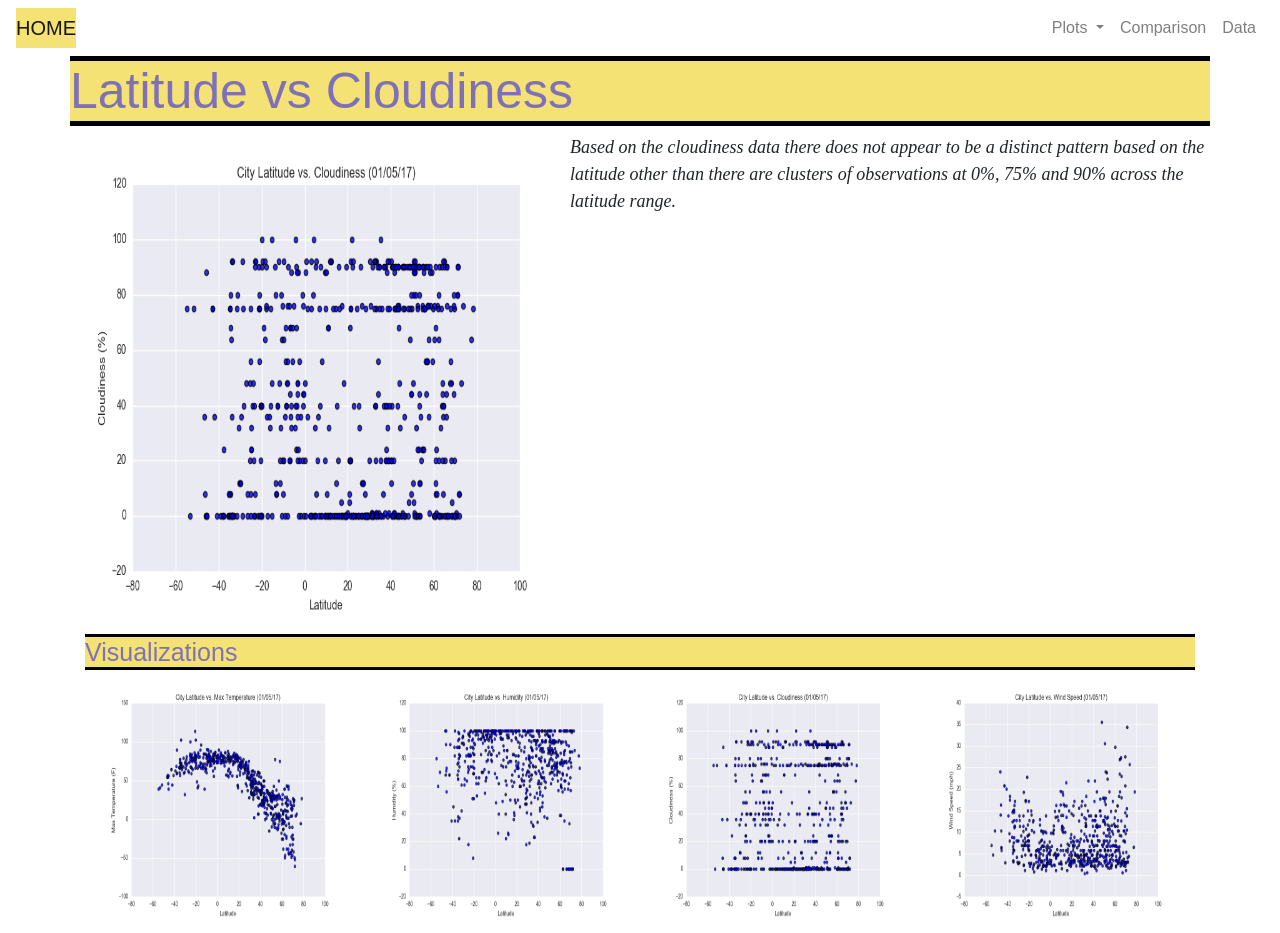
<file: WebVisualization/Cloudiness.html>
<!DOCTYPE html>
<html>

    <head>
        <meta charset="utf-8" />
        <meta name="viewport" content="width=device-width, initial-scale=1">

        <title>Latitude vs Cloudines</title>

        <!-- Bootstrap CSS -->
        <link rel="stylesheet" href="https://stackpath.bootstrapcdn.com/bootstrap/4.3.1/css/bootstrap.min.css" 
        integrity="sha384-ggOyR0iXCbMQv3Xipma34MD+dH/1fQ784/j6cY/iJTQUOhcWr7x9JvoRxT2MZw1T"crossorigin="anonymous">

        <!--CSS Style Sheet -->
        <link rel="stylesheet" type="text/css" href="style.css"> 
    </head>


    <body>
        <!-- Navigation bar code from bootstrap -->
        <div class="navigation">
          <nav class="navbar navbar-expand-lg navbar-light">
            <a class="navbar-brand"  href="index.html">HOME</a>
            <button class="navbar-toggler  border border-white" type="button" data-toggle="collapse" data-target="#navbarNavDropdown"
              aria-controls="navbarNavDropdown" aria-expanded="false" aria-label="Toggle navigation">
              <span class="navbar-toggler-icon"></span>
            </button>
            <div class="collapse navbar-collapse" id="navbarNavDropdown">
              <ul class="navbar-nav ml-auto">
                <li class="nav-item dropdown">
                  <a class="nav-link dropdown-toggle" href="#" id="navbarDropdownMenuLink" data-toggle="dropdown"
                    aria-haspopup="true" aria-expanded="false">
                    Plots
                  </a>
                  <div class="dropdown-menu" aria-labelledby="navbarDropdownMenuLink">
                    <a class="dropdown-item" href="maxtemperature.html">Max Temperature</a>
                    <a class="dropdown-item" href="humidity.html">Humidity</a>
                    <a class="dropdown-item" href="cloudiness.html">Cloudiness</a>
                    <a class="dropdown-item" href="windspeed.html">Wind Speed</a>
                  </div>
                </li>
                <li class="nav-item">
                  <a class="nav-link" href="comparison.html">Comparison</a>
                </li>
                <li class="nav-item">
                  <a class="nav-link" href="data.html">Data</a>
                </li>
      
              </ul>
            </div>
          </nav>
        </div>

    <!-- Cloudiness page content -->
  
         <div class="container">
          <div class="row">
              
              <div class="box">
                <h1 class="title">Latitude vs Cloudiness</h1>
                
                <img src="Resources/assets/images/Fig3.png" class="vizualization rounded float-left" alt="Cloudiness" width="500" height="500">
                <p>Based on the cloudiness data there does not appear to be a distinct pattern based on the latitude other than there are clusters of observations 
                    at 0%, 75% and 90% across the latitude range.
                </p>
              </div>
            </div>
            

            
            <div class="box">
              <h2 class="title">Visualizations</h2>
                   
              <div class="container">
                <div class="row" style="padding-bottom: 5px;">

                  <div class="col-3">
                    <a href="maxtemperature.html">
                      <img class="panel" src="Resources/assets/images/Fig1.png" alt="Max Temperature Image" width="250" height="250">
                    </a>
                  </div>

                  <div class="col-3">
                    <a href="humidity.html">
                      <img class="panel" src="Resources/assets/images/Fig2.png" alt="Humidity Graph" width="250" height="250">
                    </a>
                  </div>
                  
                  <div class="col-3">
                    <a href="cloudiness.html">
                      <img class="panel" src="Resources/assets/images/Fig3.png" alt="Cloudiness Graph" width="250" height="250">
                    </a>
                  </div>

                  <div class="col-3">
                    <a href="windspeed.html">
                      <img class="panel" src="Resources/assets/images/Fig4.png" alt="Wind Speed Graph" width="250" height="250">
                    </a>
                  </div>
                </div>
              </div>
            </div>
          </div>
        </div>
      </div> 

  <!-- Optional JavaScript -->
    <!-- jQuery first, then Popper.js, then Bootstrap JS -->
    <script src="https://code.jquery.com/jquery-3.3.1.slim.min.js" integrity="sha384-q8i/X+965DzO0rT7abK41JStQIAqVgRVzpbzo5smXKp4YfRvH+8abtTE1Pi6jizo" crossorigin="anonymous"></script>
    <script src="https://cdnjs.cloudflare.com/ajax/libs/popper.js/1.14.7/umd/popper.min.js" integrity="sha384-UO2eT0CpHqdSJQ6hJty5KVphtPhzWj9WO1clHTMGa3JDZwrnQq4sF86dIHNDz0W1" crossorigin="anonymous"></script>
    <script src="https://stackpath.bootstrapcdn.com/bootstrap/4.3.1/js/bootstrap.min.js" integrity="sha384-JjSmVgyd0p3pXB1rRibZUAYoIIy6OrQ6VrjIEaFf/nJGzIxFDsf4x0xIM+B07jRM" crossorigin="anonymous"></script>
  </body>
</html>
</file>
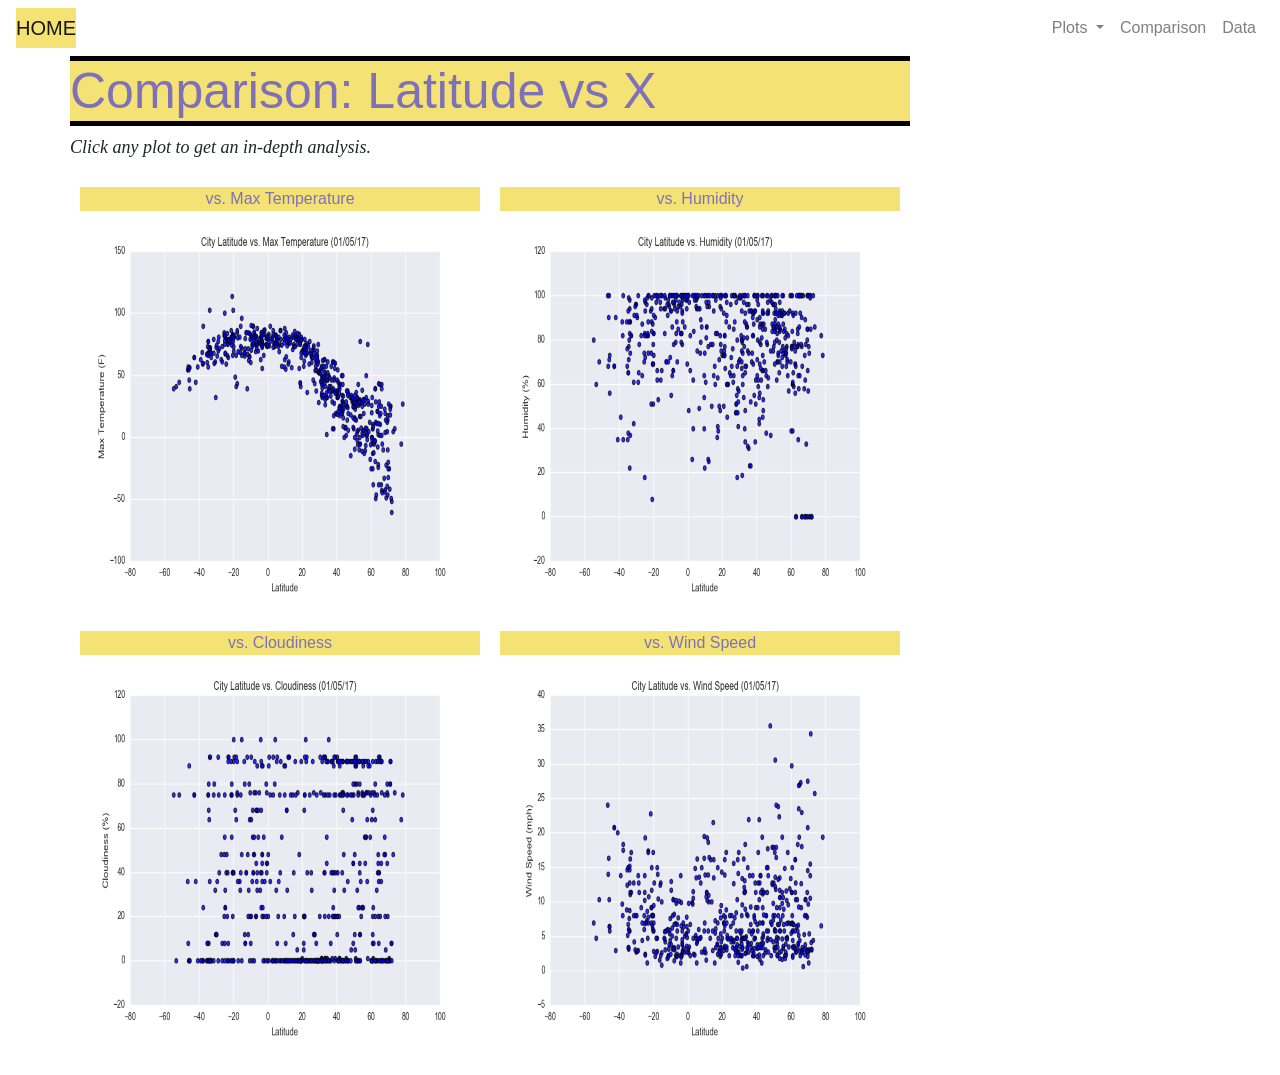
<file: WebVisualization/Comparison.html>
<!DOCTYPE html>
<html>

    <head>
        <meta charset="utf-8" />
        <meta name="viewport" content="width=device-width, initial-scale=1">

        <title>Data Comparison</title>

        <!-- Bootstrap CSS -->
        <link rel="stylesheet" href="https://stackpath.bootstrapcdn.com/bootstrap/4.3.1/css/bootstrap.min.css" 
        integrity="sha384-ggOyR0iXCbMQv3Xipma34MD+dH/1fQ784/j6cY/iJTQUOhcWr7x9JvoRxT2MZw1T"crossorigin="anonymous">

        <!--CSS Style Sheet -->
        <link rel="stylesheet" type="text/css" href="style.css"> 
    </head>


    <body>
        <!-- Navigation bar code from bootstrap -->
        <div class="navigation">
          <nav class="navbar navbar-expand-lg navbar-light">
            <a class="navbar-brand" href="index.html">HOME</a>
            <button class="navbar-toggler  border border-white" type="button" data-toggle="collapse" data-target="#navbarNavDropdown"
              aria-controls="navbarNavDropdown" aria-expanded="false" aria-label="Toggle navigation">
              <span class="navbar-toggler-icon"></span>
            </button>
            <div class="collapse navbar-collapse" id="navbarNavDropdown">
              <ul class="navbar-nav ml-auto">
                <li class="nav-item dropdown">
                  <a class="nav-link dropdown-toggle" href="#" id="navbarDropdownMenuLink" data-toggle="dropdown"
                    aria-haspopup="true" aria-expanded="false">
                    Plots
                  </a>
                  <div class="dropdown-menu" aria-labelledby="navbarDropdownMenuLink">
                    <a class="dropdown-item" href="maxtemperature.html">Max Temperature</a>
                    <a class="dropdown-item" href="humidity.html">Humidity</a>
                    <a class="dropdown-item" href="cloudiness.html">Cloudiness</a>
                    <a class="dropdown-item" href="windspeed.html">Wind Speed</a>
                  </div>
                </li>
                <li class="nav-item">
                  <a class="nav-link" href="comparison.html">Comparison</a>
                </li>
                <li class="nav-item">
                  <a class="nav-link" href="data.html">Data</a>
                </li>
      
              </ul>
            </div>
          </nav>
        </div>

    <!-- Landing page content -->
  
  <div class="container">
    <div class="row">
      <div>
        
        <div class="box">
          <h1 class="title">Comparison: Latitude vs X</h1>
          
          <p>Click any plot to get an in-depth analysis.</p>
          <div class="container" style="padding-bottom: 10px;">
            <div class="row">
              <div class="col-lg-6" style="padding: 10px;">
                <div class="titleb">vs. Max Temperature</div>
                <a href="maxtemperature.html">
                  <img class="panel" src="Resources/assets/images/Fig1.png" alt="Max Temperature Image" width="400" height="400">
                </a>
              </div>
              <div class="col-lg-6" style="padding: 10px;">
                <div class="titleb">vs. Humidity</div>
                <a href="humidity.html">
                  <img class="panel" src="Resources/assets/images/Fig2.png" alt="Humidity Graph" width="400" height="400">
                </a>
              </div>
            </div>

            <div class="row">
              <div class="col-lg-6" style="padding: 10px;">
                <div class="titleb">vs. Cloudiness</div>
                <a href="cloudiness.html">
                  <img class="panel" src="Resources/assets/images/Fig3.png" alt="Cloudiness Graph" width="400" height="400">
                </a>

              </div>
              <div class="col-lg-6" style="padding: 10px;">
                <div class="titleb">vs. Wind Speed</div>
                <a href="windspeed.html">
                  <img class="panel" src="Resources/assets/images/Fig4.png" alt="Wind Speed Graph" width="400" height="400">
                </a>
              </div>
            </div>
          </div>
        </div>
      </div>
    </div>
  </div>


    <!-- Optional JavaScript -->
    <!-- jQuery first, then Popper.js, then Bootstrap JS -->
    <script src="https://code.jquery.com/jquery-3.3.1.slim.min.js" integrity="sha384-q8i/X+965DzO0rT7abK41JStQIAqVgRVzpbzo5smXKp4YfRvH+8abtTE1Pi6jizo" crossorigin="anonymous"></script>
    <script src="https://cdnjs.cloudflare.com/ajax/libs/popper.js/1.14.7/umd/popper.min.js" integrity="sha384-UO2eT0CpHqdSJQ6hJty5KVphtPhzWj9WO1clHTMGa3JDZwrnQq4sF86dIHNDz0W1" crossorigin="anonymous"></script>
    <script src="https://stackpath.bootstrapcdn.com/bootstrap/4.3.1/js/bootstrap.min.js" integrity="sha384-JjSmVgyd0p3pXB1rRibZUAYoIIy6OrQ6VrjIEaFf/nJGzIxFDsf4x0xIM+B07jRM" crossorigin="anonymous"></script>
  </body>
</html>
</file>
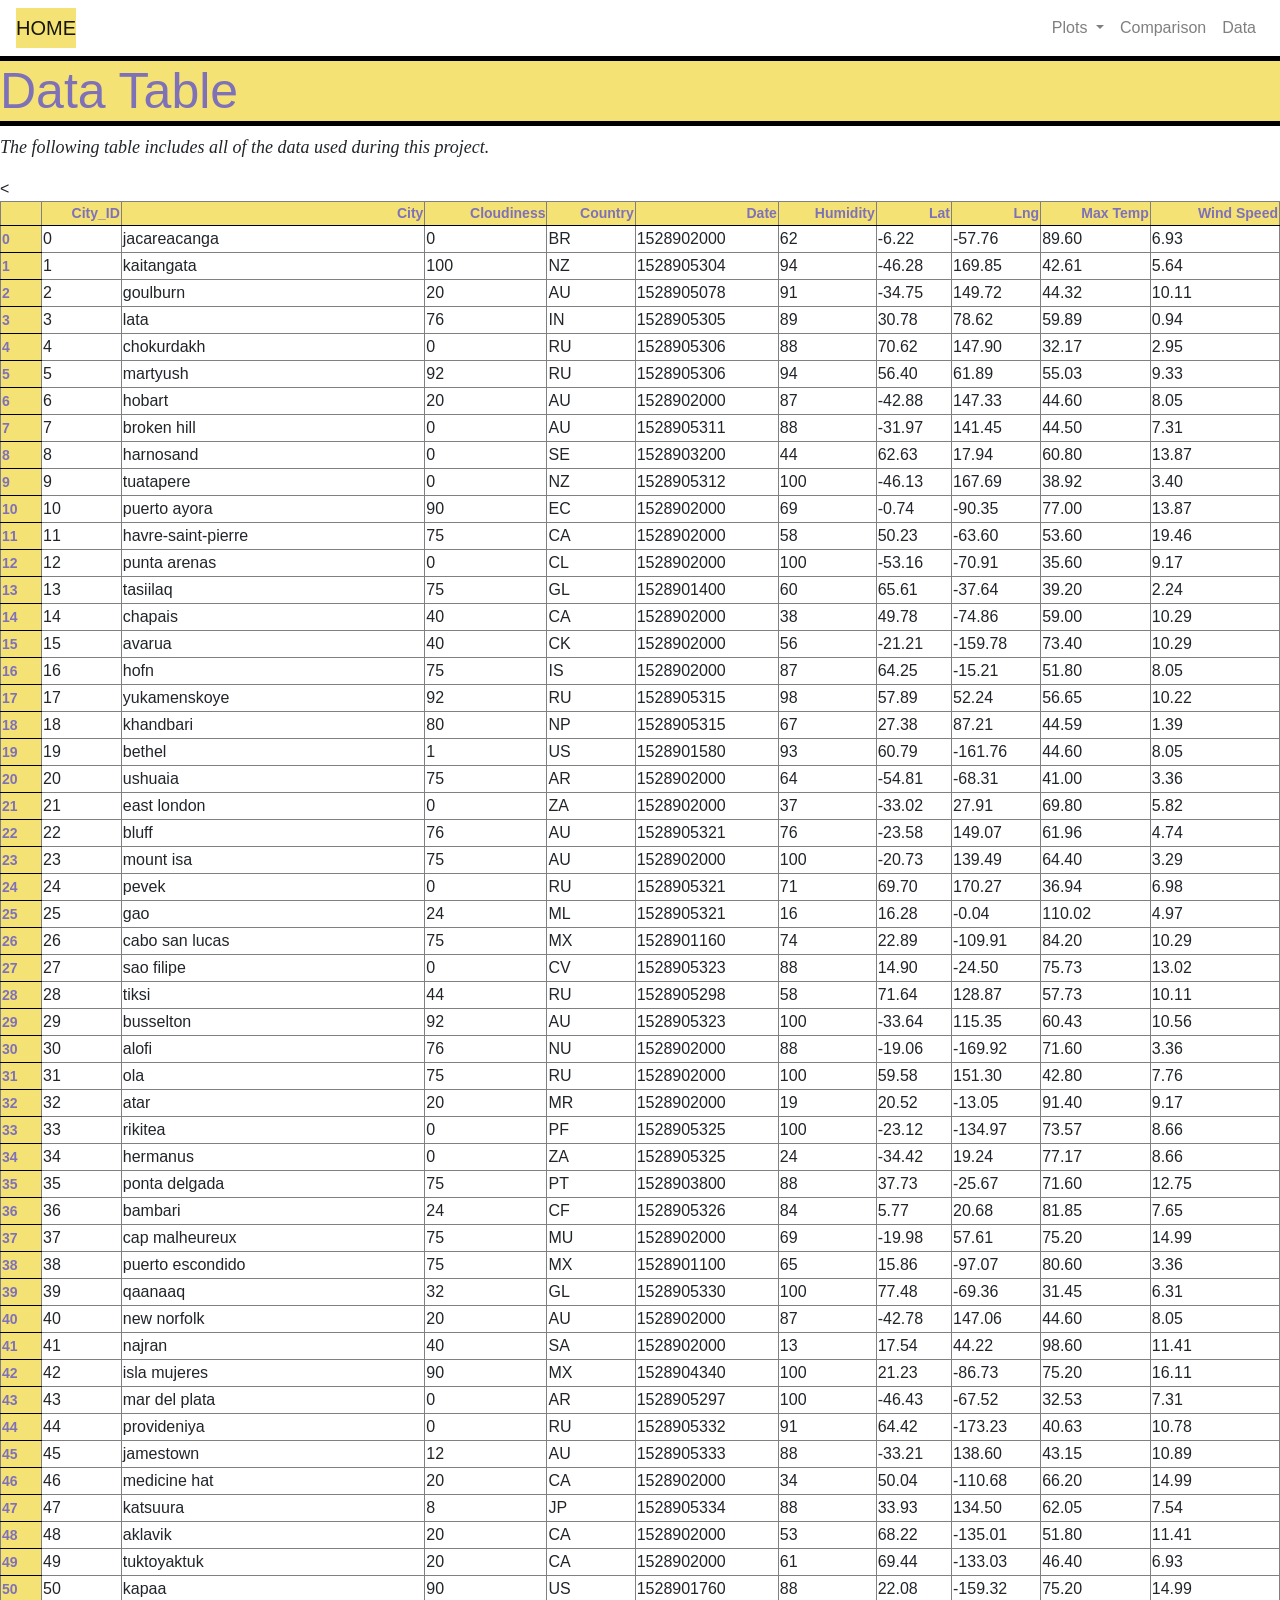
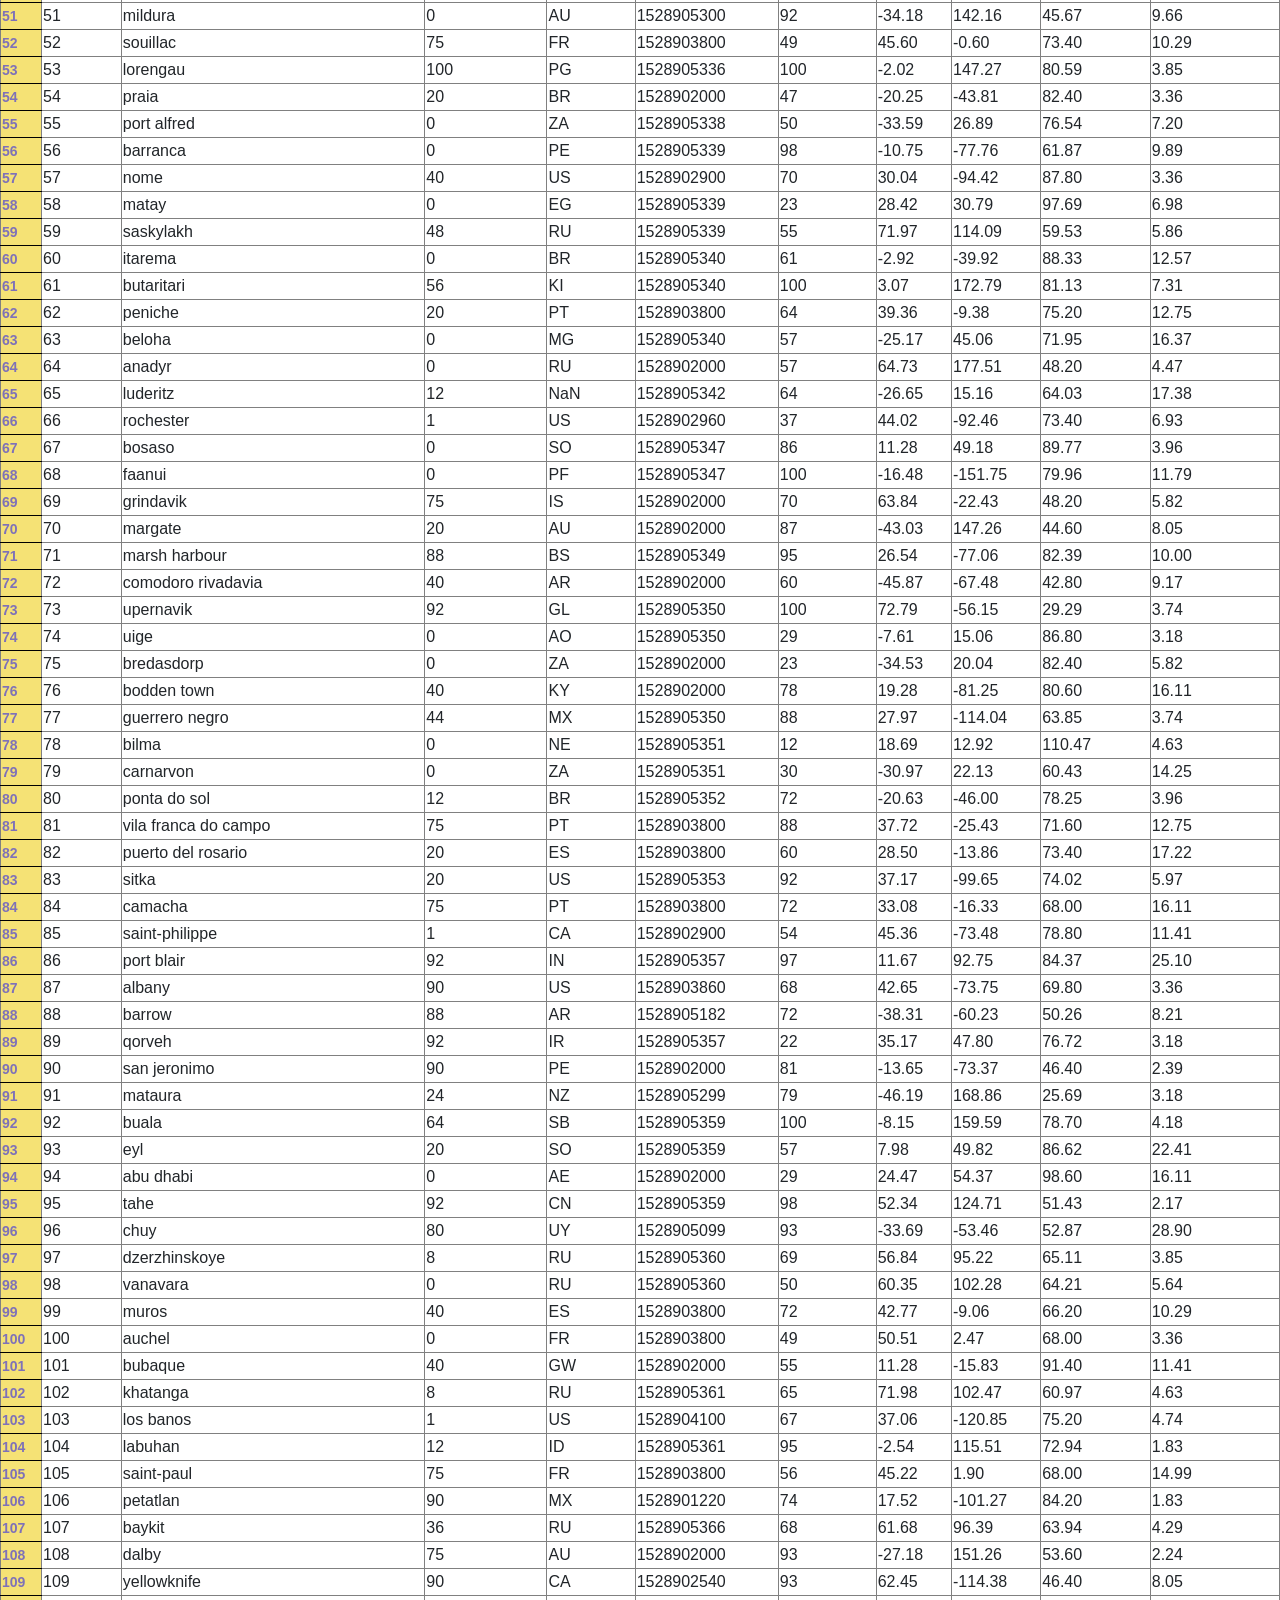
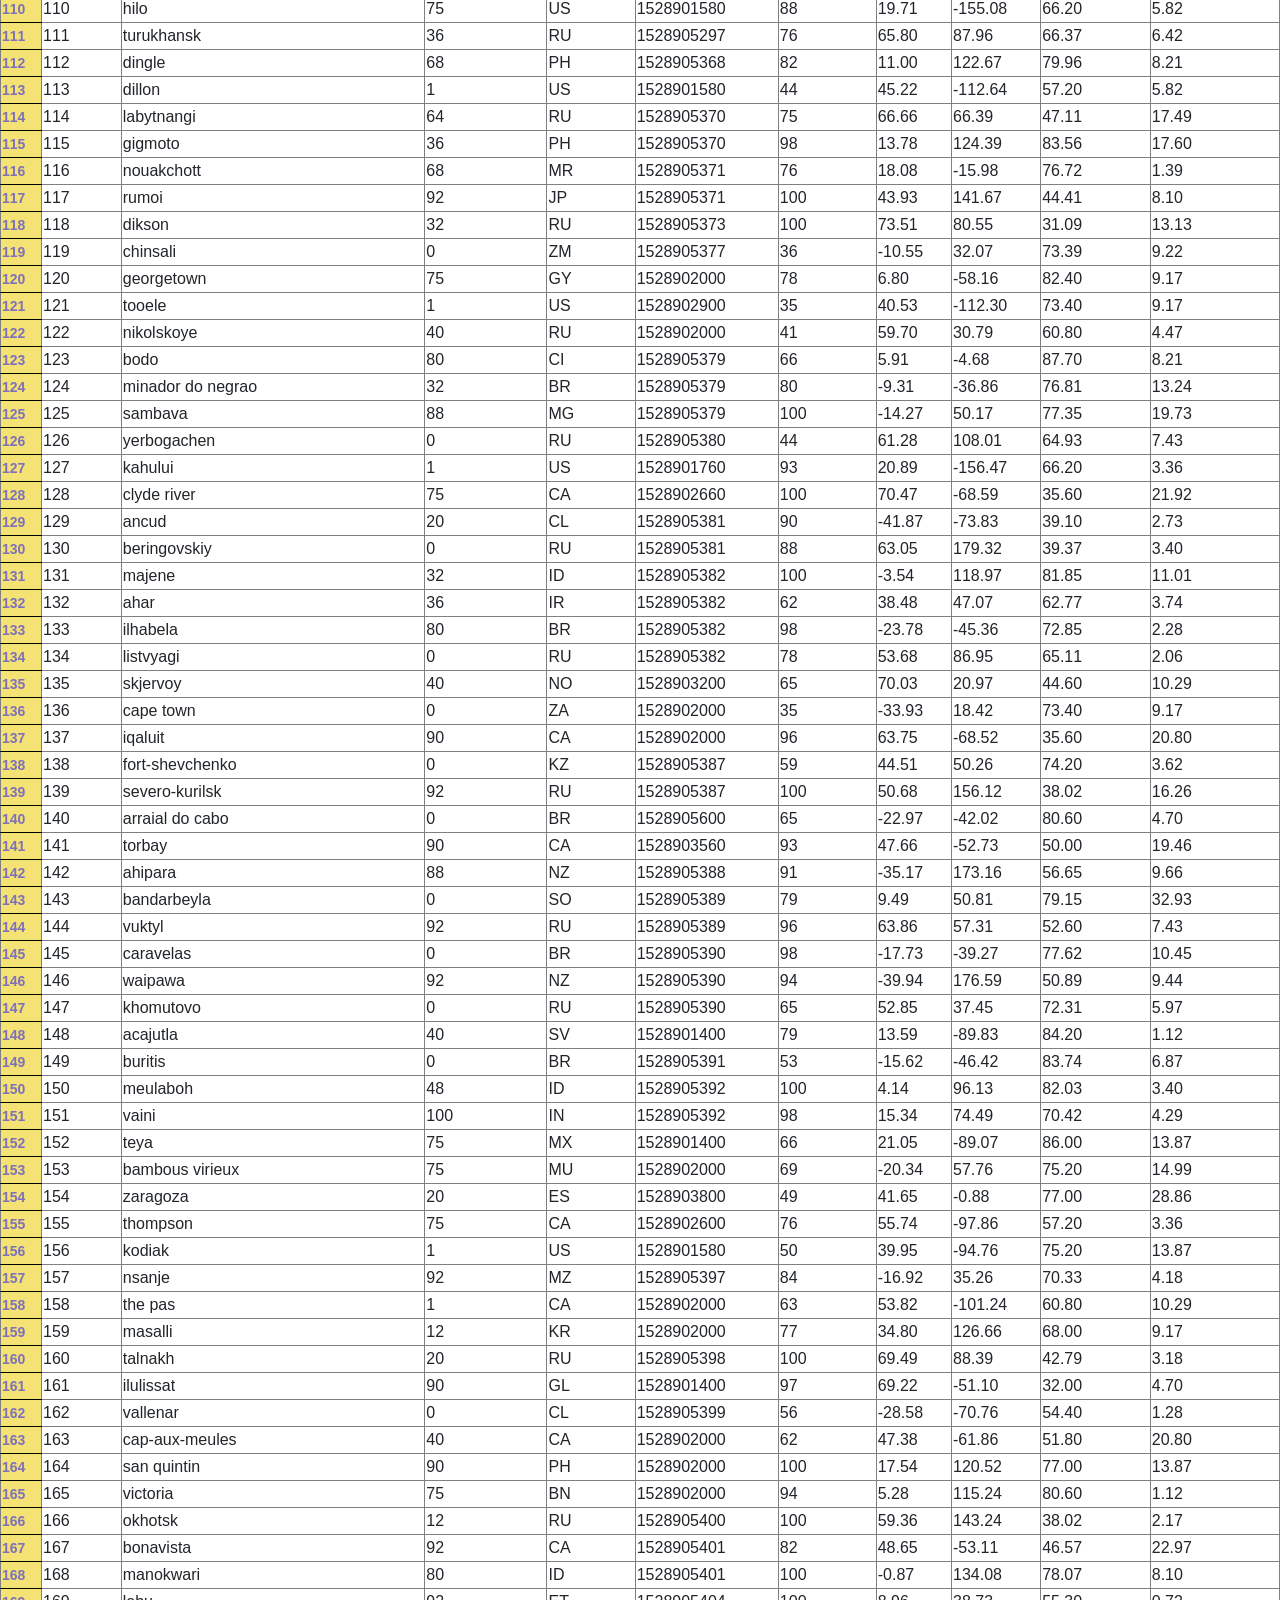
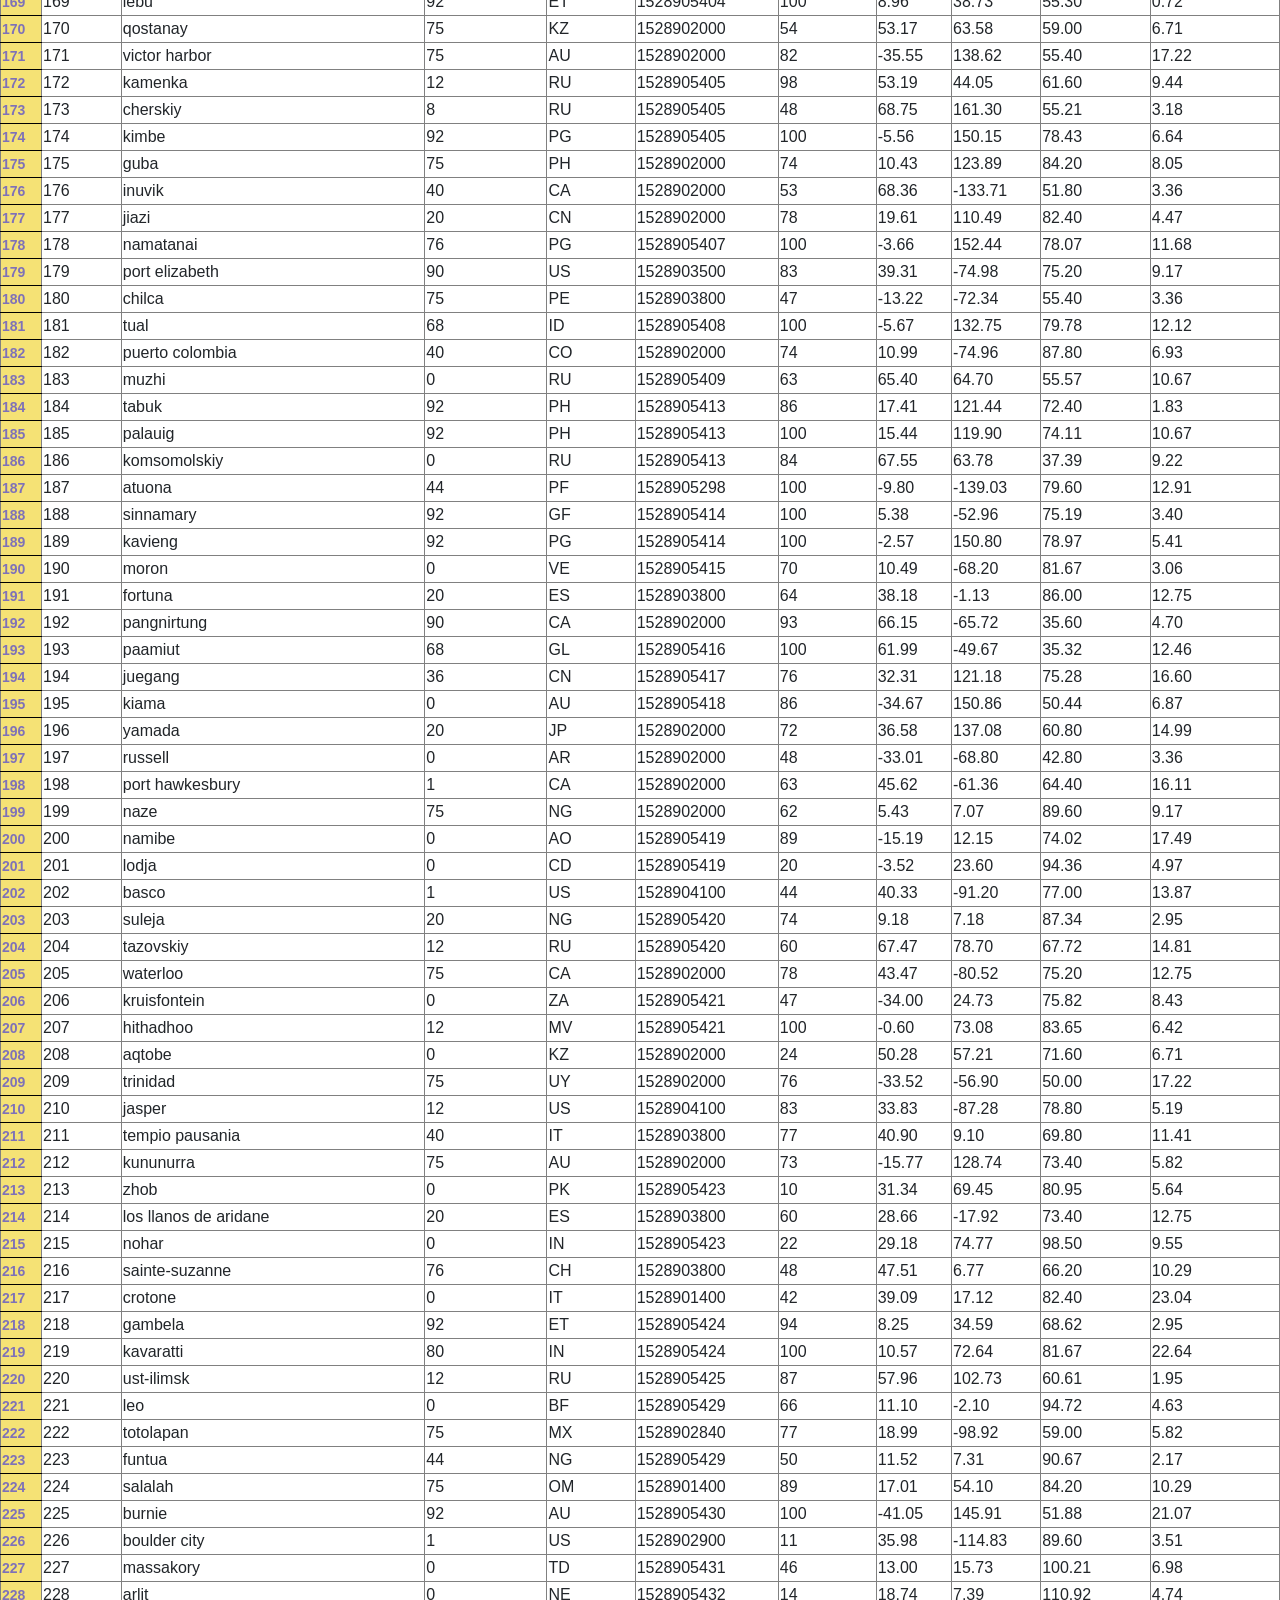
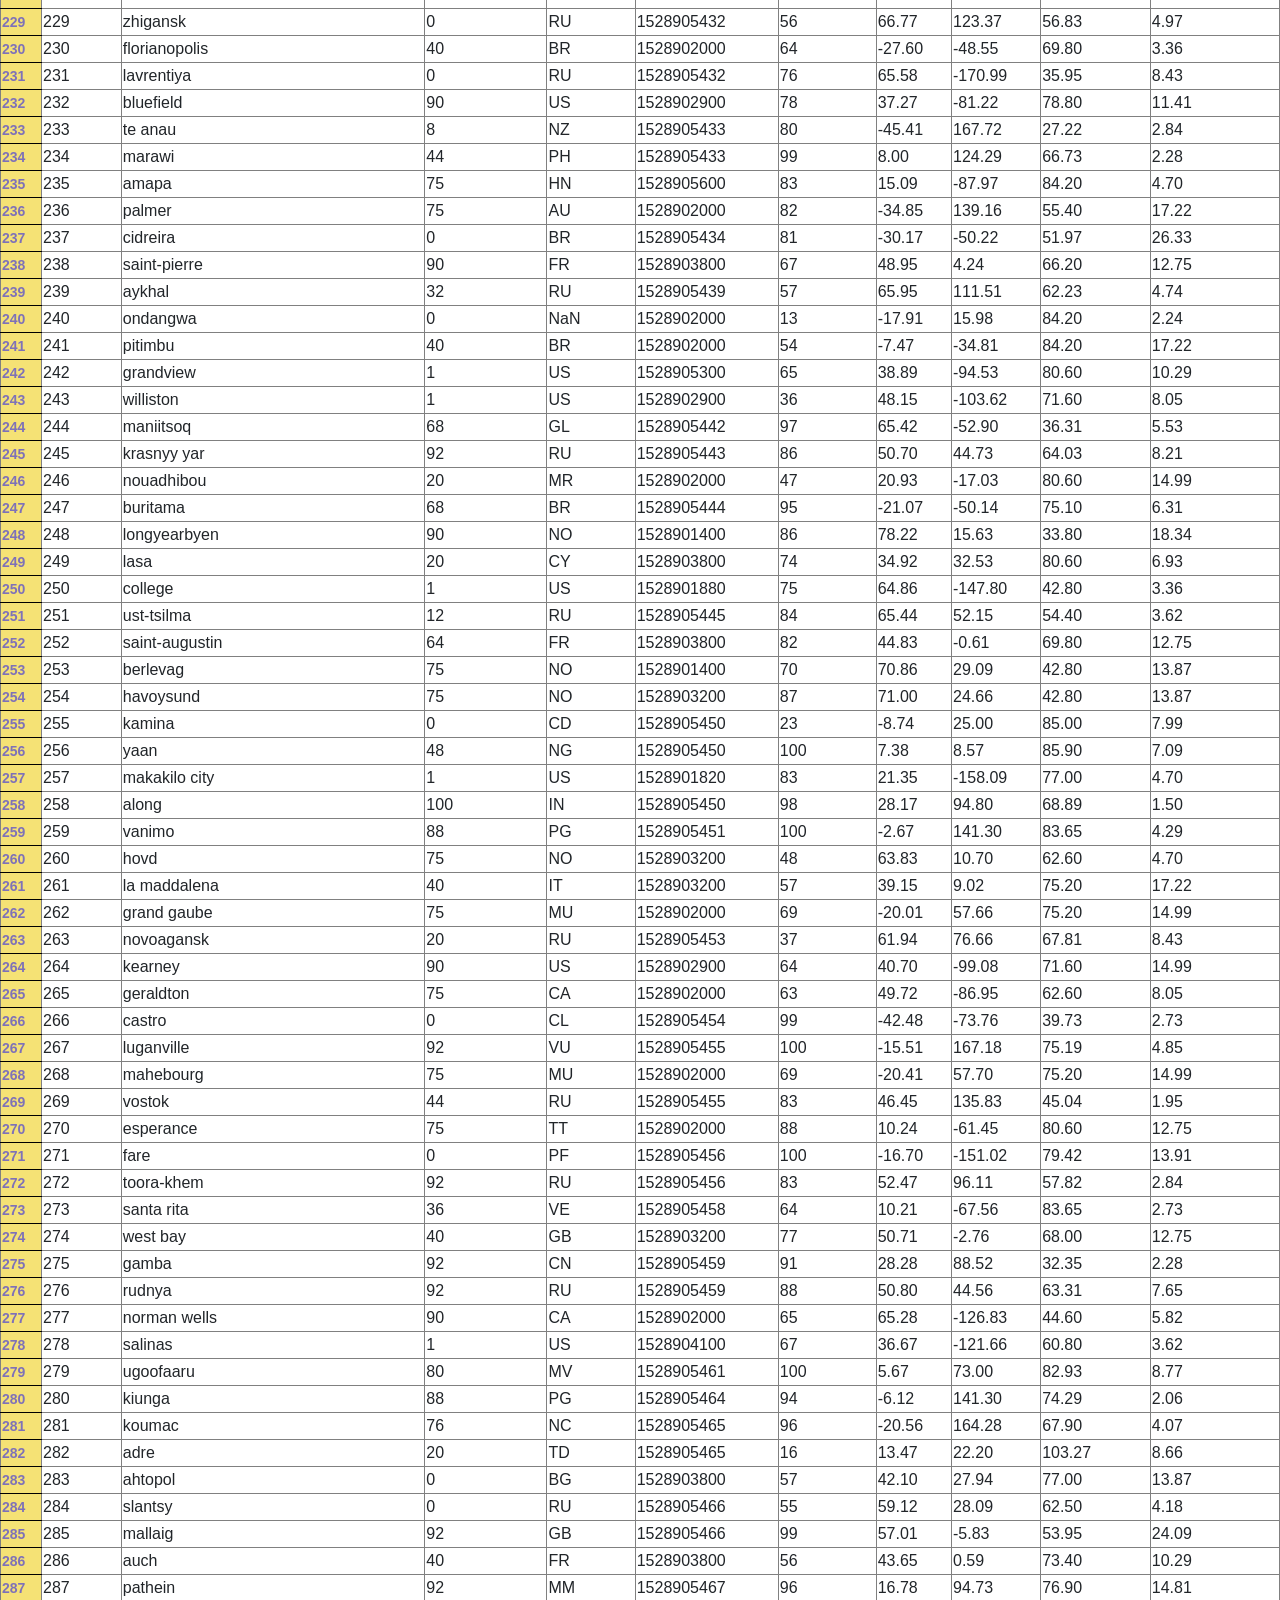
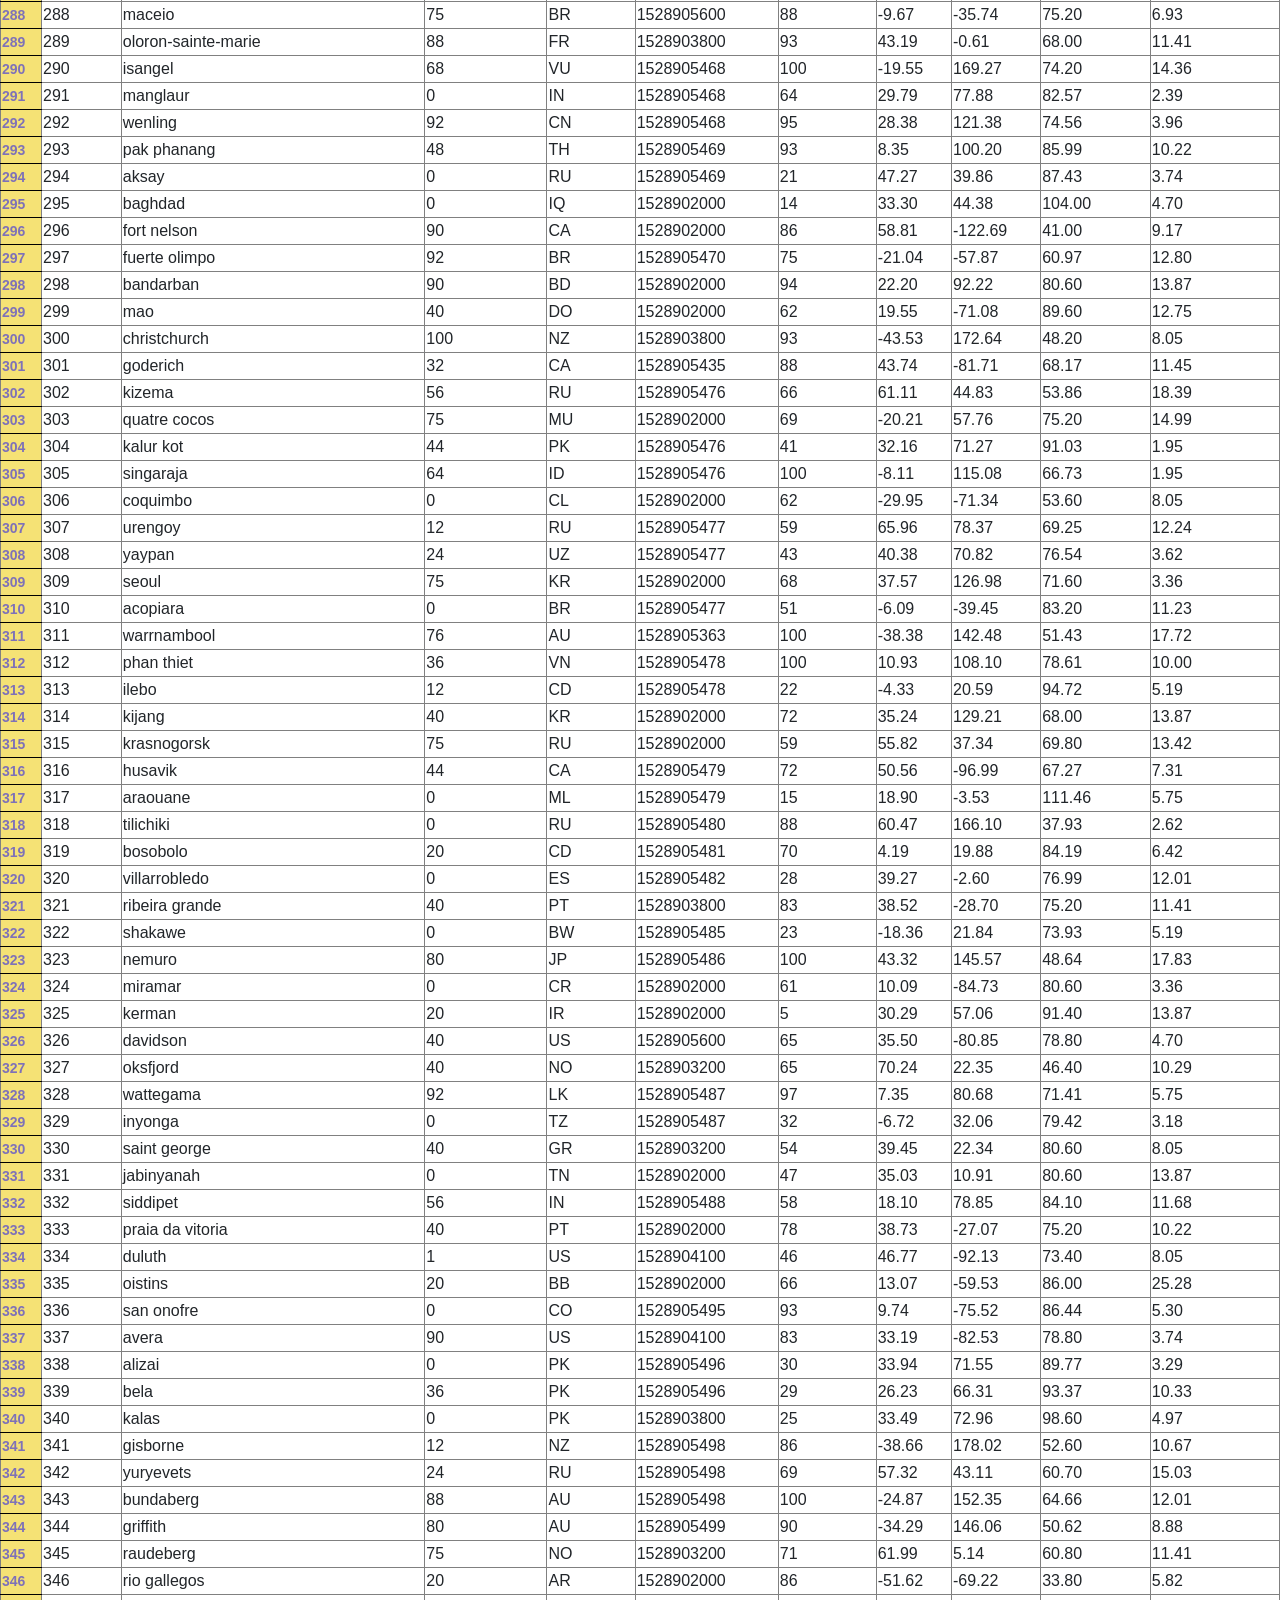
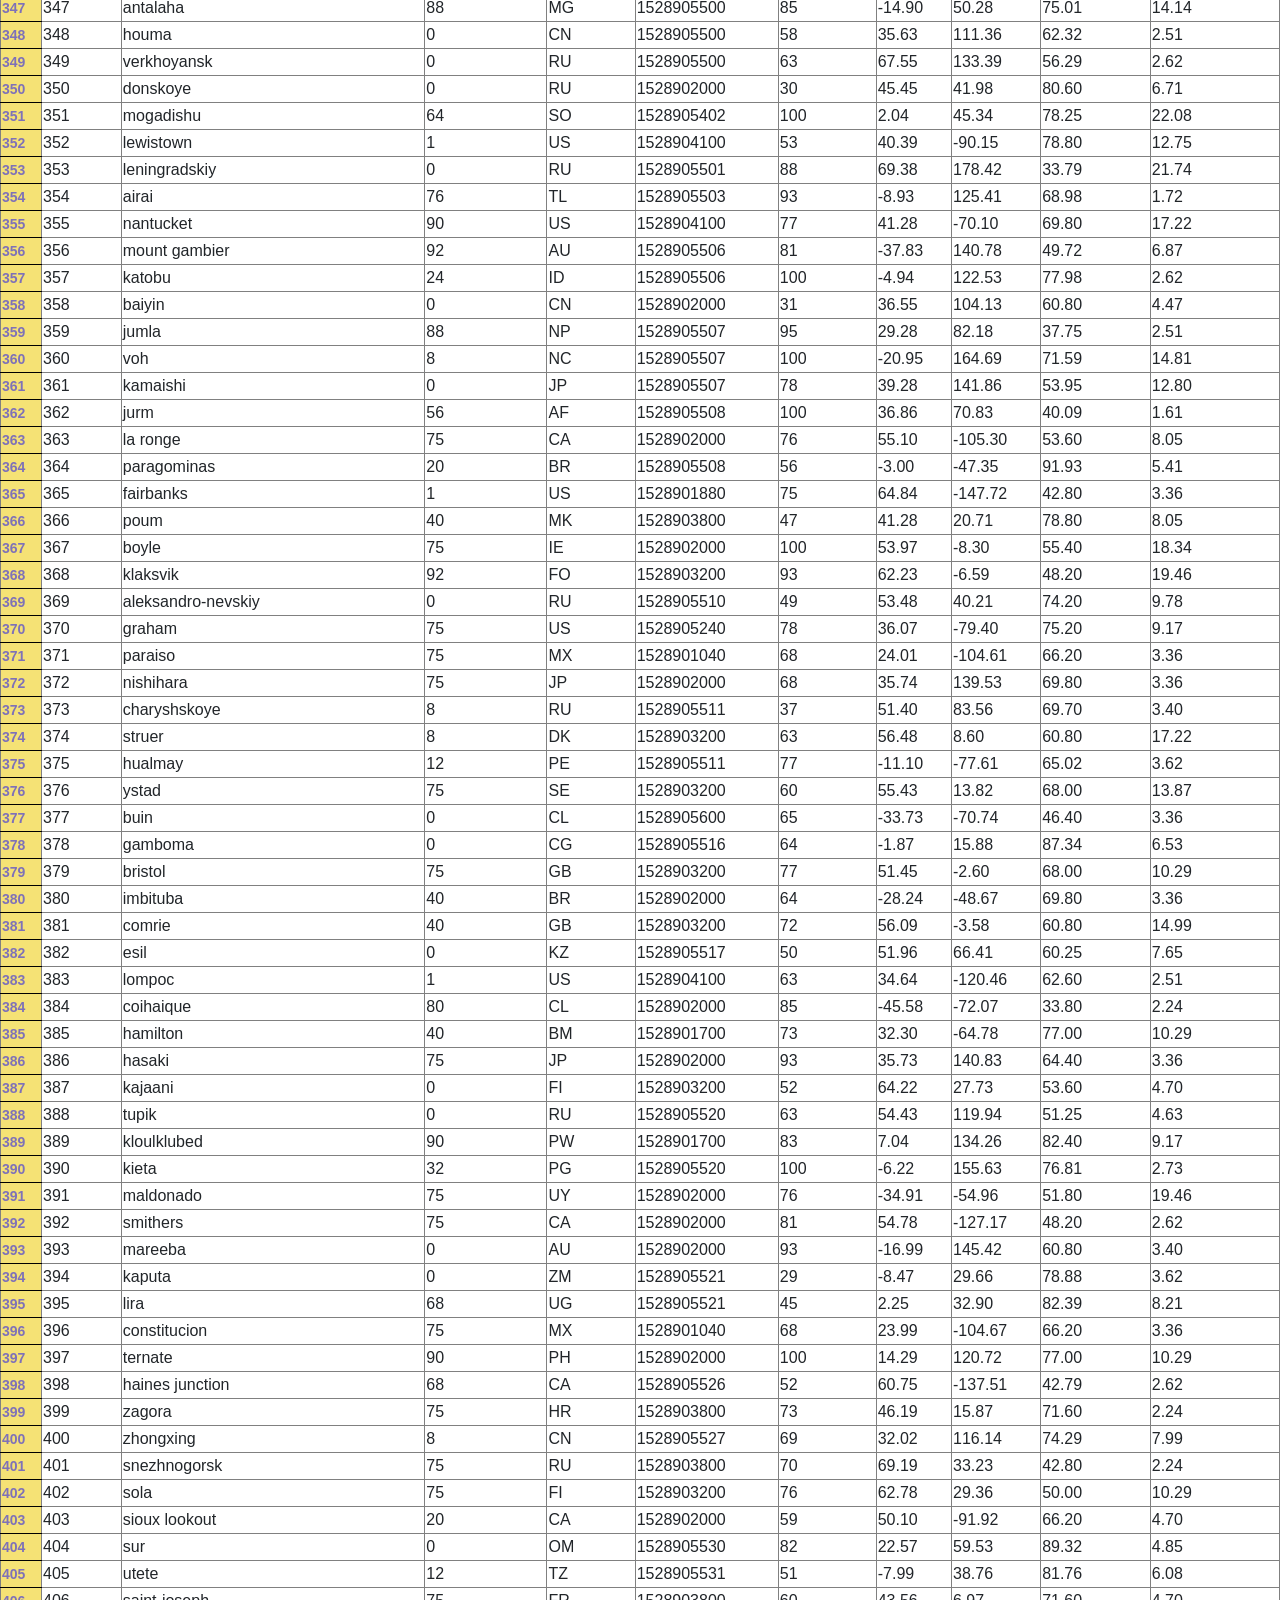
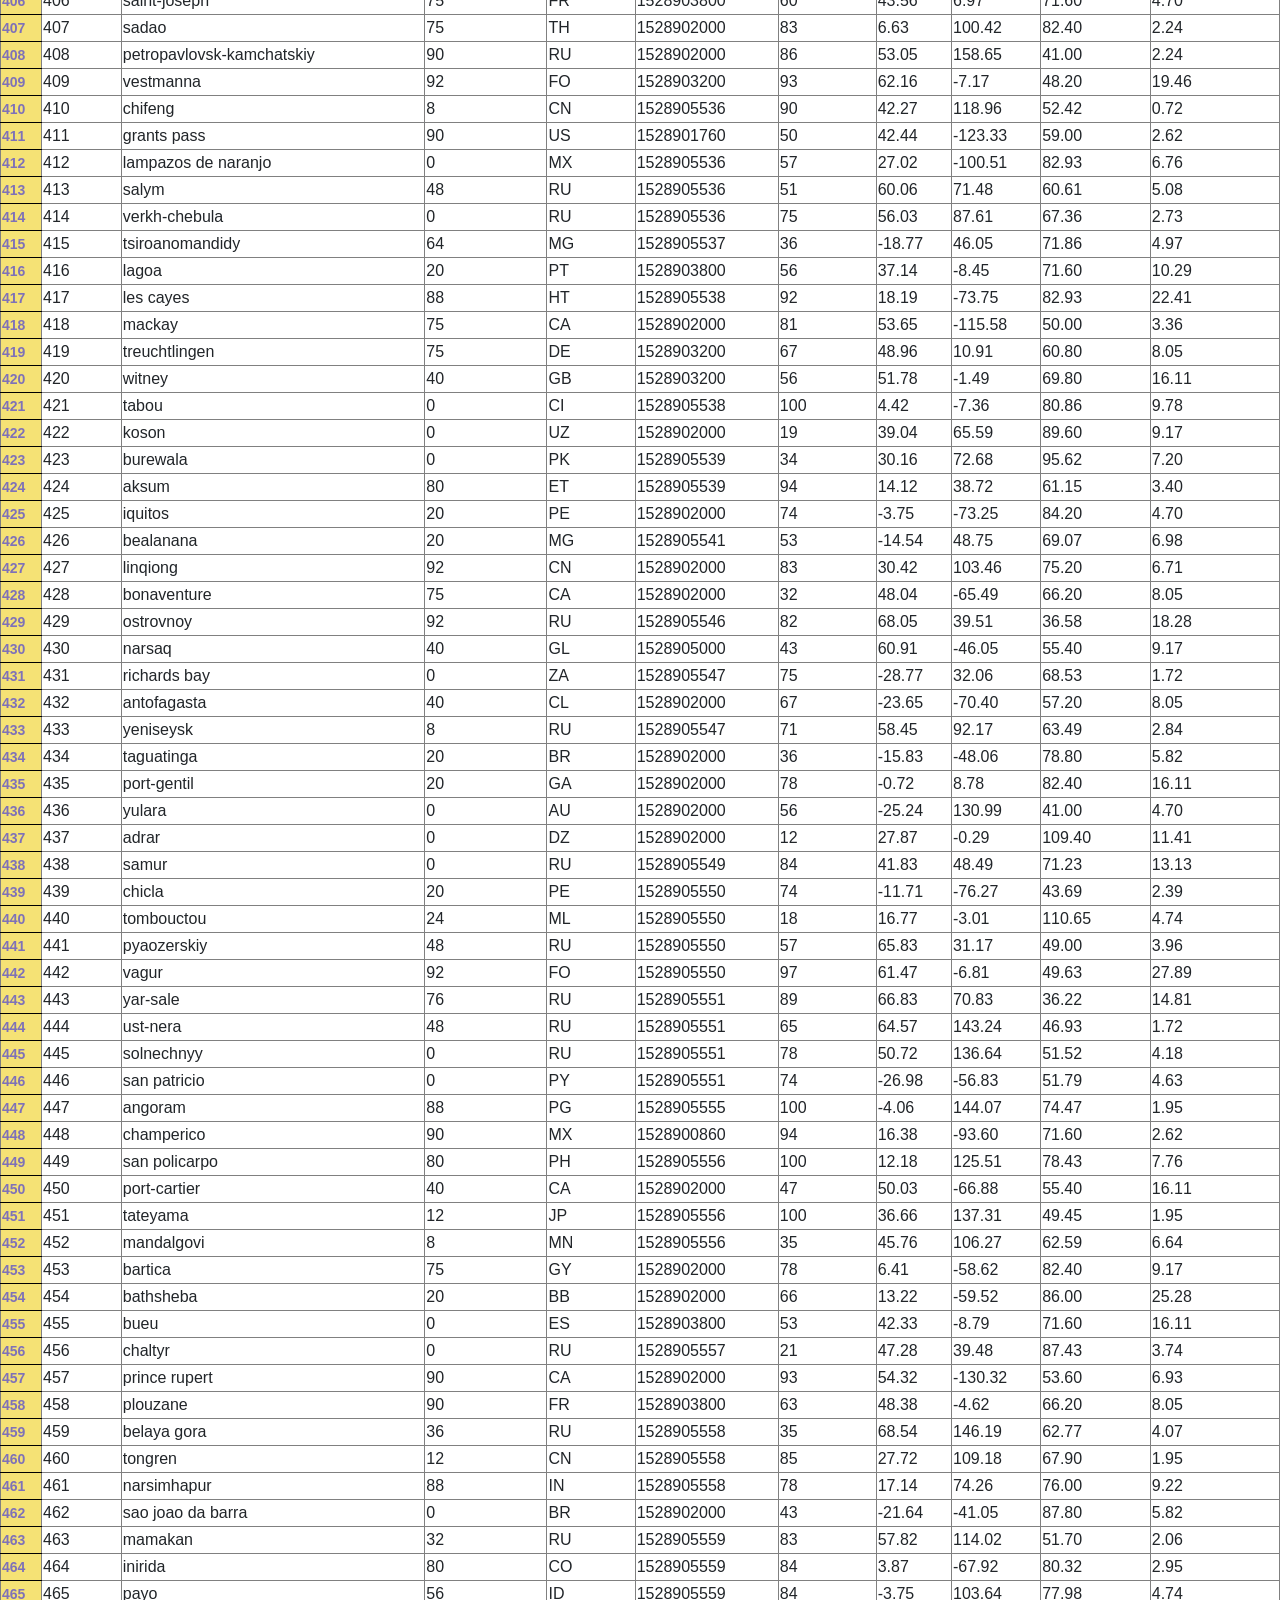
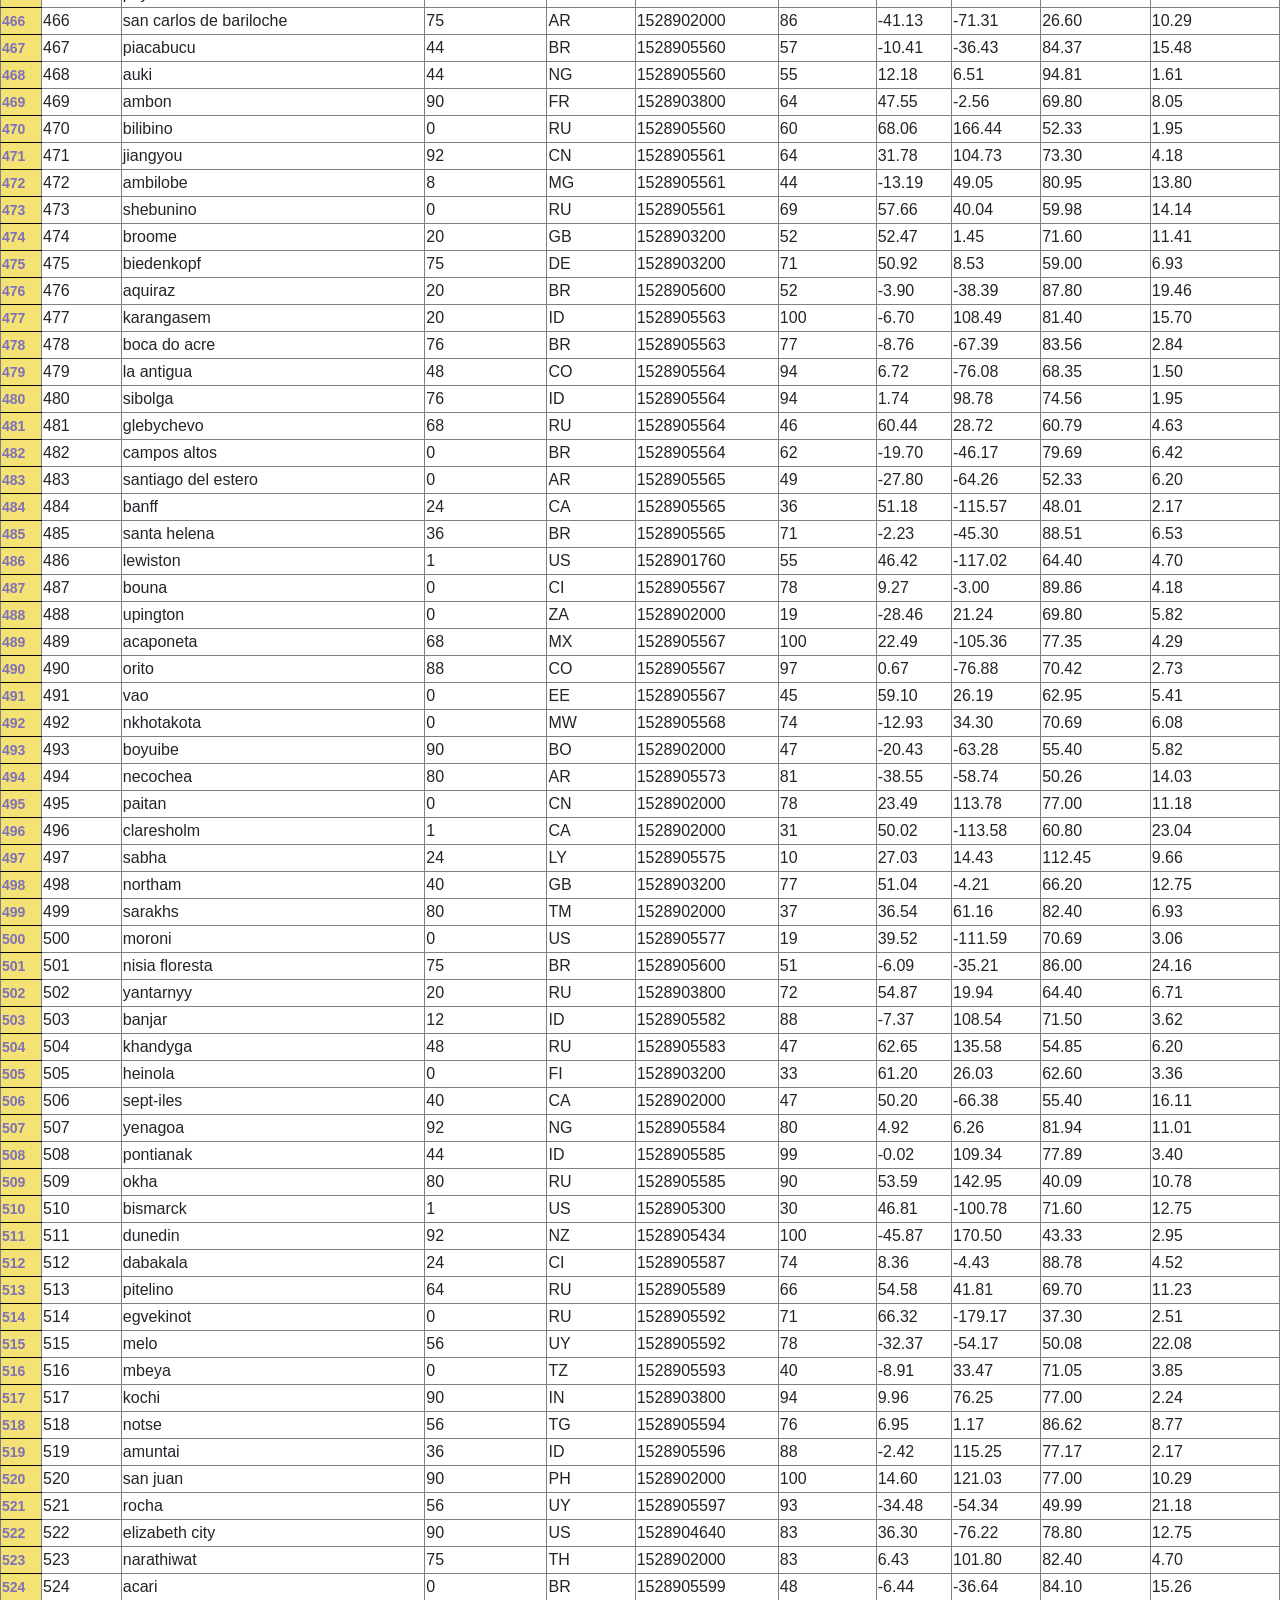
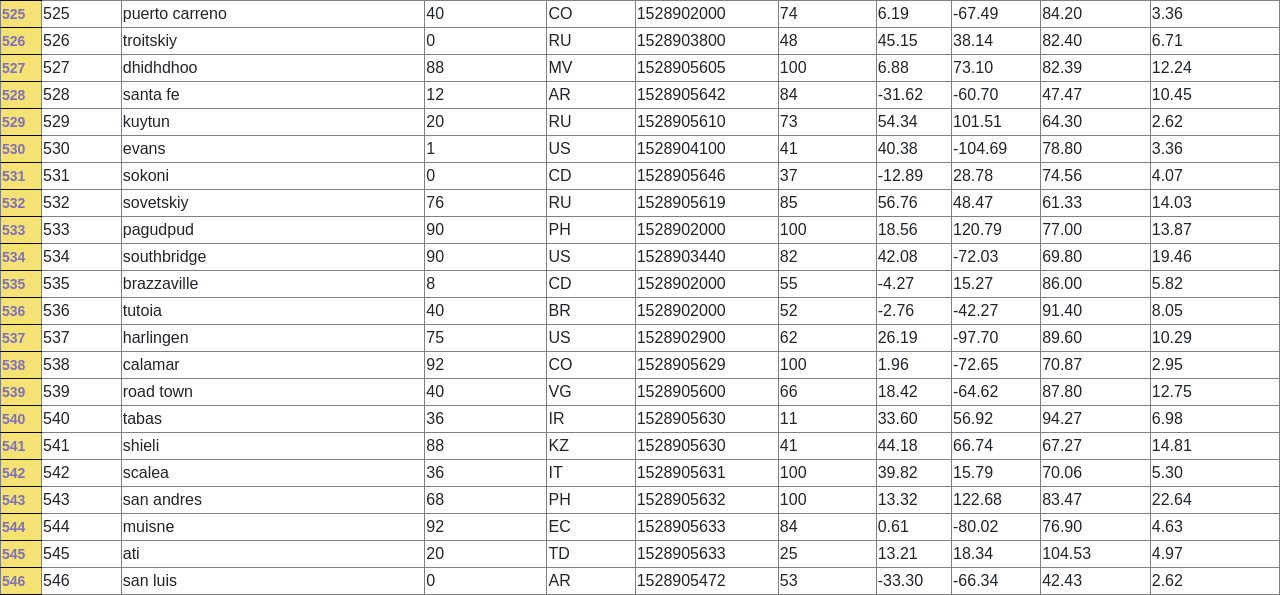
<file: WebVisualization/data.html>
<!DOCTYPE html>
<html>

    <head>
        <meta charset="utf-8" />
        <meta name="viewport" content="width=device-width, initial-scale=1">

        <title>Data Table</title>

        <!-- Bootstrap CSS -->
        <link rel="stylesheet" href="https://stackpath.bootstrapcdn.com/bootstrap/4.3.1/css/bootstrap.min.css" 
        integrity="sha384-ggOyR0iXCbMQv3Xipma34MD+dH/1fQ784/j6cY/iJTQUOhcWr7x9JvoRxT2MZw1T"crossorigin="anonymous">

        <!--CSS Style Sheet -->
        <link rel="stylesheet" type="text/css" href="style.css"> 
    </head>


    <body>
        <!-- Navigation bar code from bootstrap -->
        <div class="navigation">
          <nav class="navbar navbar-expand-lg navbar-light">
            <a class="navbar-brand" href="index.html">HOME</a>
            <button class="navbar-toggler  border border-white" type="button" data-toggle="collapse" data-target="#navbarNavDropdown"
              aria-controls="navbarNavDropdown" aria-expanded="false" aria-label="Toggle navigation">
              <span class="navbar-toggler-icon"></span>
            </button>
            <div class="collapse navbar-collapse" id="navbarNavDropdown">
              <ul class="navbar-nav ml-auto">
                <li class="nav-item dropdown">
                  <a class="nav-link dropdown-toggle" href="#" id="navbarDropdownMenuLink" data-toggle="dropdown"
                    aria-haspopup="true" aria-expanded="false">
                    Plots
                  </a>
                  <div class="dropdown-menu" aria-labelledby="navbarDropdownMenuLink">
                    <a class="dropdown-item" href="maxtemperature.html">Max Temperature</a>
                    <a class="dropdown-item" href="humidity.html">Humidity</a>
                    <a class="dropdown-item" href="cloudiness.html">Cloudiness</a>
                    <a class="dropdown-item" href="windspeed.html">Wind Speed</a>
                  </div>
                </li>
                <li class="nav-item">
                  <a class="nav-link" href="comparison.html">Comparison</a>
                </li>
                <li class="nav-item">
                  <a class="nav-link" href="data.html">Data</a>
                </li>
      
              </ul>
            </div>
          </nav>
        </div>

    <!-- Data page content -->
    <h1>Data Table</h1>
    <p>The following table includes all of the data used during this project.</p>

    <<table border="1" class="dataframe">
        <thead>
          <tr style="text-align: right;">
            <th></th>
            <th>City_ID</th>
            <th>City</th>
            <th>Cloudiness</th>
            <th>Country</th>
            <th>Date</th>
            <th>Humidity</th>
            <th>Lat</th>
            <th>Lng</th>
            <th>Max Temp</th>
            <th>Wind Speed</th>
          </tr>
        </thead>
        <tbody>
          <tr>
            <th>0</th>
            <td>0</td>
            <td>jacareacanga</td>
            <td>0</td>
            <td>BR</td>
            <td>1528902000</td>
            <td>62</td>
            <td>-6.22</td>
            <td>-57.76</td>
            <td>89.60</td>
            <td>6.93</td>
          </tr>
          <tr>
            <th>1</th>
            <td>1</td>
            <td>kaitangata</td>
            <td>100</td>
            <td>NZ</td>
            <td>1528905304</td>
            <td>94</td>
            <td>-46.28</td>
            <td>169.85</td>
            <td>42.61</td>
            <td>5.64</td>
          </tr>
          <tr>
            <th>2</th>
            <td>2</td>
            <td>goulburn</td>
            <td>20</td>
            <td>AU</td>
            <td>1528905078</td>
            <td>91</td>
            <td>-34.75</td>
            <td>149.72</td>
            <td>44.32</td>
            <td>10.11</td>
          </tr>
          <tr>
            <th>3</th>
            <td>3</td>
            <td>lata</td>
            <td>76</td>
            <td>IN</td>
            <td>1528905305</td>
            <td>89</td>
            <td>30.78</td>
            <td>78.62</td>
            <td>59.89</td>
            <td>0.94</td>
          </tr>
          <tr>
            <th>4</th>
            <td>4</td>
            <td>chokurdakh</td>
            <td>0</td>
            <td>RU</td>
            <td>1528905306</td>
            <td>88</td>
            <td>70.62</td>
            <td>147.90</td>
            <td>32.17</td>
            <td>2.95</td>
          </tr>
          <tr>
            <th>5</th>
            <td>5</td>
            <td>martyush</td>
            <td>92</td>
            <td>RU</td>
            <td>1528905306</td>
            <td>94</td>
            <td>56.40</td>
            <td>61.89</td>
            <td>55.03</td>
            <td>9.33</td>
          </tr>
          <tr>
            <th>6</th>
            <td>6</td>
            <td>hobart</td>
            <td>20</td>
            <td>AU</td>
            <td>1528902000</td>
            <td>87</td>
            <td>-42.88</td>
            <td>147.33</td>
            <td>44.60</td>
            <td>8.05</td>
          </tr>
          <tr>
            <th>7</th>
            <td>7</td>
            <td>broken hill</td>
            <td>0</td>
            <td>AU</td>
            <td>1528905311</td>
            <td>88</td>
            <td>-31.97</td>
            <td>141.45</td>
            <td>44.50</td>
            <td>7.31</td>
          </tr>
          <tr>
            <th>8</th>
            <td>8</td>
            <td>harnosand</td>
            <td>0</td>
            <td>SE</td>
            <td>1528903200</td>
            <td>44</td>
            <td>62.63</td>
            <td>17.94</td>
            <td>60.80</td>
            <td>13.87</td>
          </tr>
          <tr>
            <th>9</th>
            <td>9</td>
            <td>tuatapere</td>
            <td>0</td>
            <td>NZ</td>
            <td>1528905312</td>
            <td>100</td>
            <td>-46.13</td>
            <td>167.69</td>
            <td>38.92</td>
            <td>3.40</td>
          </tr>
          <tr>
            <th>10</th>
            <td>10</td>
            <td>puerto ayora</td>
            <td>90</td>
            <td>EC</td>
            <td>1528902000</td>
            <td>69</td>
            <td>-0.74</td>
            <td>-90.35</td>
            <td>77.00</td>
            <td>13.87</td>
          </tr>
          <tr>
            <th>11</th>
            <td>11</td>
            <td>havre-saint-pierre</td>
            <td>75</td>
            <td>CA</td>
            <td>1528902000</td>
            <td>58</td>
            <td>50.23</td>
            <td>-63.60</td>
            <td>53.60</td>
            <td>19.46</td>
          </tr>
          <tr>
            <th>12</th>
            <td>12</td>
            <td>punta arenas</td>
            <td>0</td>
            <td>CL</td>
            <td>1528902000</td>
            <td>100</td>
            <td>-53.16</td>
            <td>-70.91</td>
            <td>35.60</td>
            <td>9.17</td>
          </tr>
          <tr>
            <th>13</th>
            <td>13</td>
            <td>tasiilaq</td>
            <td>75</td>
            <td>GL</td>
            <td>1528901400</td>
            <td>60</td>
            <td>65.61</td>
            <td>-37.64</td>
            <td>39.20</td>
            <td>2.24</td>
          </tr>
          <tr>
            <th>14</th>
            <td>14</td>
            <td>chapais</td>
            <td>40</td>
            <td>CA</td>
            <td>1528902000</td>
            <td>38</td>
            <td>49.78</td>
            <td>-74.86</td>
            <td>59.00</td>
            <td>10.29</td>
          </tr>
          <tr>
            <th>15</th>
            <td>15</td>
            <td>avarua</td>
            <td>40</td>
            <td>CK</td>
            <td>1528902000</td>
            <td>56</td>
            <td>-21.21</td>
            <td>-159.78</td>
            <td>73.40</td>
            <td>10.29</td>
          </tr>
          <tr>
            <th>16</th>
            <td>16</td>
            <td>hofn</td>
            <td>75</td>
            <td>IS</td>
            <td>1528902000</td>
            <td>87</td>
            <td>64.25</td>
            <td>-15.21</td>
            <td>51.80</td>
            <td>8.05</td>
          </tr>
          <tr>
            <th>17</th>
            <td>17</td>
            <td>yukamenskoye</td>
            <td>92</td>
            <td>RU</td>
            <td>1528905315</td>
            <td>98</td>
            <td>57.89</td>
            <td>52.24</td>
            <td>56.65</td>
            <td>10.22</td>
          </tr>
          <tr>
            <th>18</th>
            <td>18</td>
            <td>khandbari</td>
            <td>80</td>
            <td>NP</td>
            <td>1528905315</td>
            <td>67</td>
            <td>27.38</td>
            <td>87.21</td>
            <td>44.59</td>
            <td>1.39</td>
          </tr>
          <tr>
            <th>19</th>
            <td>19</td>
            <td>bethel</td>
            <td>1</td>
            <td>US</td>
            <td>1528901580</td>
            <td>93</td>
            <td>60.79</td>
            <td>-161.76</td>
            <td>44.60</td>
            <td>8.05</td>
          </tr>
          <tr>
            <th>20</th>
            <td>20</td>
            <td>ushuaia</td>
            <td>75</td>
            <td>AR</td>
            <td>1528902000</td>
            <td>64</td>
            <td>-54.81</td>
            <td>-68.31</td>
            <td>41.00</td>
            <td>3.36</td>
          </tr>
          <tr>
            <th>21</th>
            <td>21</td>
            <td>east london</td>
            <td>0</td>
            <td>ZA</td>
            <td>1528902000</td>
            <td>37</td>
            <td>-33.02</td>
            <td>27.91</td>
            <td>69.80</td>
            <td>5.82</td>
          </tr>
          <tr>
            <th>22</th>
            <td>22</td>
            <td>bluff</td>
            <td>76</td>
            <td>AU</td>
            <td>1528905321</td>
            <td>76</td>
            <td>-23.58</td>
            <td>149.07</td>
            <td>61.96</td>
            <td>4.74</td>
          </tr>
          <tr>
            <th>23</th>
            <td>23</td>
            <td>mount isa</td>
            <td>75</td>
            <td>AU</td>
            <td>1528902000</td>
            <td>100</td>
            <td>-20.73</td>
            <td>139.49</td>
            <td>64.40</td>
            <td>3.29</td>
          </tr>
          <tr>
            <th>24</th>
            <td>24</td>
            <td>pevek</td>
            <td>0</td>
            <td>RU</td>
            <td>1528905321</td>
            <td>71</td>
            <td>69.70</td>
            <td>170.27</td>
            <td>36.94</td>
            <td>6.98</td>
          </tr>
          <tr>
            <th>25</th>
            <td>25</td>
            <td>gao</td>
            <td>24</td>
            <td>ML</td>
            <td>1528905321</td>
            <td>16</td>
            <td>16.28</td>
            <td>-0.04</td>
            <td>110.02</td>
            <td>4.97</td>
          </tr>
          <tr>
            <th>26</th>
            <td>26</td>
            <td>cabo san lucas</td>
            <td>75</td>
            <td>MX</td>
            <td>1528901160</td>
            <td>74</td>
            <td>22.89</td>
            <td>-109.91</td>
            <td>84.20</td>
            <td>10.29</td>
          </tr>
          <tr>
            <th>27</th>
            <td>27</td>
            <td>sao filipe</td>
            <td>0</td>
            <td>CV</td>
            <td>1528905323</td>
            <td>88</td>
            <td>14.90</td>
            <td>-24.50</td>
            <td>75.73</td>
            <td>13.02</td>
          </tr>
          <tr>
            <th>28</th>
            <td>28</td>
            <td>tiksi</td>
            <td>44</td>
            <td>RU</td>
            <td>1528905298</td>
            <td>58</td>
            <td>71.64</td>
            <td>128.87</td>
            <td>57.73</td>
            <td>10.11</td>
          </tr>
          <tr>
            <th>29</th>
            <td>29</td>
            <td>busselton</td>
            <td>92</td>
            <td>AU</td>
            <td>1528905323</td>
            <td>100</td>
            <td>-33.64</td>
            <td>115.35</td>
            <td>60.43</td>
            <td>10.56</td>
          </tr>
          <tr>
            <th>30</th>
            <td>30</td>
            <td>alofi</td>
            <td>76</td>
            <td>NU</td>
            <td>1528902000</td>
            <td>88</td>
            <td>-19.06</td>
            <td>-169.92</td>
            <td>71.60</td>
            <td>3.36</td>
          </tr>
          <tr>
            <th>31</th>
            <td>31</td>
            <td>ola</td>
            <td>75</td>
            <td>RU</td>
            <td>1528902000</td>
            <td>100</td>
            <td>59.58</td>
            <td>151.30</td>
            <td>42.80</td>
            <td>7.76</td>
          </tr>
          <tr>
            <th>32</th>
            <td>32</td>
            <td>atar</td>
            <td>20</td>
            <td>MR</td>
            <td>1528902000</td>
            <td>19</td>
            <td>20.52</td>
            <td>-13.05</td>
            <td>91.40</td>
            <td>9.17</td>
          </tr>
          <tr>
            <th>33</th>
            <td>33</td>
            <td>rikitea</td>
            <td>0</td>
            <td>PF</td>
            <td>1528905325</td>
            <td>100</td>
            <td>-23.12</td>
            <td>-134.97</td>
            <td>73.57</td>
            <td>8.66</td>
          </tr>
          <tr>
            <th>34</th>
            <td>34</td>
            <td>hermanus</td>
            <td>0</td>
            <td>ZA</td>
            <td>1528905325</td>
            <td>24</td>
            <td>-34.42</td>
            <td>19.24</td>
            <td>77.17</td>
            <td>8.66</td>
          </tr>
          <tr>
            <th>35</th>
            <td>35</td>
            <td>ponta delgada</td>
            <td>75</td>
            <td>PT</td>
            <td>1528903800</td>
            <td>88</td>
            <td>37.73</td>
            <td>-25.67</td>
            <td>71.60</td>
            <td>12.75</td>
          </tr>
          <tr>
            <th>36</th>
            <td>36</td>
            <td>bambari</td>
            <td>24</td>
            <td>CF</td>
            <td>1528905326</td>
            <td>84</td>
            <td>5.77</td>
            <td>20.68</td>
            <td>81.85</td>
            <td>7.65</td>
          </tr>
          <tr>
            <th>37</th>
            <td>37</td>
            <td>cap malheureux</td>
            <td>75</td>
            <td>MU</td>
            <td>1528902000</td>
            <td>69</td>
            <td>-19.98</td>
            <td>57.61</td>
            <td>75.20</td>
            <td>14.99</td>
          </tr>
          <tr>
            <th>38</th>
            <td>38</td>
            <td>puerto escondido</td>
            <td>75</td>
            <td>MX</td>
            <td>1528901100</td>
            <td>65</td>
            <td>15.86</td>
            <td>-97.07</td>
            <td>80.60</td>
            <td>3.36</td>
          </tr>
          <tr>
            <th>39</th>
            <td>39</td>
            <td>qaanaaq</td>
            <td>32</td>
            <td>GL</td>
            <td>1528905330</td>
            <td>100</td>
            <td>77.48</td>
            <td>-69.36</td>
            <td>31.45</td>
            <td>6.31</td>
          </tr>
          <tr>
            <th>40</th>
            <td>40</td>
            <td>new norfolk</td>
            <td>20</td>
            <td>AU</td>
            <td>1528902000</td>
            <td>87</td>
            <td>-42.78</td>
            <td>147.06</td>
            <td>44.60</td>
            <td>8.05</td>
          </tr>
          <tr>
            <th>41</th>
            <td>41</td>
            <td>najran</td>
            <td>40</td>
            <td>SA</td>
            <td>1528902000</td>
            <td>13</td>
            <td>17.54</td>
            <td>44.22</td>
            <td>98.60</td>
            <td>11.41</td>
          </tr>
          <tr>
            <th>42</th>
            <td>42</td>
            <td>isla mujeres</td>
            <td>90</td>
            <td>MX</td>
            <td>1528904340</td>
            <td>100</td>
            <td>21.23</td>
            <td>-86.73</td>
            <td>75.20</td>
            <td>16.11</td>
          </tr>
          <tr>
            <th>43</th>
            <td>43</td>
            <td>mar del plata</td>
            <td>0</td>
            <td>AR</td>
            <td>1528905297</td>
            <td>100</td>
            <td>-46.43</td>
            <td>-67.52</td>
            <td>32.53</td>
            <td>7.31</td>
          </tr>
          <tr>
            <th>44</th>
            <td>44</td>
            <td>provideniya</td>
            <td>0</td>
            <td>RU</td>
            <td>1528905332</td>
            <td>91</td>
            <td>64.42</td>
            <td>-173.23</td>
            <td>40.63</td>
            <td>10.78</td>
          </tr>
          <tr>
            <th>45</th>
            <td>45</td>
            <td>jamestown</td>
            <td>12</td>
            <td>AU</td>
            <td>1528905333</td>
            <td>88</td>
            <td>-33.21</td>
            <td>138.60</td>
            <td>43.15</td>
            <td>10.89</td>
          </tr>
          <tr>
            <th>46</th>
            <td>46</td>
            <td>medicine hat</td>
            <td>20</td>
            <td>CA</td>
            <td>1528902000</td>
            <td>34</td>
            <td>50.04</td>
            <td>-110.68</td>
            <td>66.20</td>
            <td>14.99</td>
          </tr>
          <tr>
            <th>47</th>
            <td>47</td>
            <td>katsuura</td>
            <td>8</td>
            <td>JP</td>
            <td>1528905334</td>
            <td>88</td>
            <td>33.93</td>
            <td>134.50</td>
            <td>62.05</td>
            <td>7.54</td>
          </tr>
          <tr>
            <th>48</th>
            <td>48</td>
            <td>aklavik</td>
            <td>20</td>
            <td>CA</td>
            <td>1528902000</td>
            <td>53</td>
            <td>68.22</td>
            <td>-135.01</td>
            <td>51.80</td>
            <td>11.41</td>
          </tr>
          <tr>
            <th>49</th>
            <td>49</td>
            <td>tuktoyaktuk</td>
            <td>20</td>
            <td>CA</td>
            <td>1528902000</td>
            <td>61</td>
            <td>69.44</td>
            <td>-133.03</td>
            <td>46.40</td>
            <td>6.93</td>
          </tr>
          <tr>
            <th>50</th>
            <td>50</td>
            <td>kapaa</td>
            <td>90</td>
            <td>US</td>
            <td>1528901760</td>
            <td>88</td>
            <td>22.08</td>
            <td>-159.32</td>
            <td>75.20</td>
            <td>14.99</td>
          </tr>
          <tr>
            <th>51</th>
            <td>51</td>
            <td>mildura</td>
            <td>0</td>
            <td>AU</td>
            <td>1528905300</td>
            <td>92</td>
            <td>-34.18</td>
            <td>142.16</td>
            <td>45.67</td>
            <td>9.66</td>
          </tr>
          <tr>
            <th>52</th>
            <td>52</td>
            <td>souillac</td>
            <td>75</td>
            <td>FR</td>
            <td>1528903800</td>
            <td>49</td>
            <td>45.60</td>
            <td>-0.60</td>
            <td>73.40</td>
            <td>10.29</td>
          </tr>
          <tr>
            <th>53</th>
            <td>53</td>
            <td>lorengau</td>
            <td>100</td>
            <td>PG</td>
            <td>1528905336</td>
            <td>100</td>
            <td>-2.02</td>
            <td>147.27</td>
            <td>80.59</td>
            <td>3.85</td>
          </tr>
          <tr>
            <th>54</th>
            <td>54</td>
            <td>praia</td>
            <td>20</td>
            <td>BR</td>
            <td>1528902000</td>
            <td>47</td>
            <td>-20.25</td>
            <td>-43.81</td>
            <td>82.40</td>
            <td>3.36</td>
          </tr>
          <tr>
            <th>55</th>
            <td>55</td>
            <td>port alfred</td>
            <td>0</td>
            <td>ZA</td>
            <td>1528905338</td>
            <td>50</td>
            <td>-33.59</td>
            <td>26.89</td>
            <td>76.54</td>
            <td>7.20</td>
          </tr>
          <tr>
            <th>56</th>
            <td>56</td>
            <td>barranca</td>
            <td>0</td>
            <td>PE</td>
            <td>1528905339</td>
            <td>98</td>
            <td>-10.75</td>
            <td>-77.76</td>
            <td>61.87</td>
            <td>9.89</td>
          </tr>
          <tr>
            <th>57</th>
            <td>57</td>
            <td>nome</td>
            <td>40</td>
            <td>US</td>
            <td>1528902900</td>
            <td>70</td>
            <td>30.04</td>
            <td>-94.42</td>
            <td>87.80</td>
            <td>3.36</td>
          </tr>
          <tr>
            <th>58</th>
            <td>58</td>
            <td>matay</td>
            <td>0</td>
            <td>EG</td>
            <td>1528905339</td>
            <td>23</td>
            <td>28.42</td>
            <td>30.79</td>
            <td>97.69</td>
            <td>6.98</td>
          </tr>
          <tr>
            <th>59</th>
            <td>59</td>
            <td>saskylakh</td>
            <td>48</td>
            <td>RU</td>
            <td>1528905339</td>
            <td>55</td>
            <td>71.97</td>
            <td>114.09</td>
            <td>59.53</td>
            <td>5.86</td>
          </tr>
          <tr>
            <th>60</th>
            <td>60</td>
            <td>itarema</td>
            <td>0</td>
            <td>BR</td>
            <td>1528905340</td>
            <td>61</td>
            <td>-2.92</td>
            <td>-39.92</td>
            <td>88.33</td>
            <td>12.57</td>
          </tr>
          <tr>
            <th>61</th>
            <td>61</td>
            <td>butaritari</td>
            <td>56</td>
            <td>KI</td>
            <td>1528905340</td>
            <td>100</td>
            <td>3.07</td>
            <td>172.79</td>
            <td>81.13</td>
            <td>7.31</td>
          </tr>
          <tr>
            <th>62</th>
            <td>62</td>
            <td>peniche</td>
            <td>20</td>
            <td>PT</td>
            <td>1528903800</td>
            <td>64</td>
            <td>39.36</td>
            <td>-9.38</td>
            <td>75.20</td>
            <td>12.75</td>
          </tr>
          <tr>
            <th>63</th>
            <td>63</td>
            <td>beloha</td>
            <td>0</td>
            <td>MG</td>
            <td>1528905340</td>
            <td>57</td>
            <td>-25.17</td>
            <td>45.06</td>
            <td>71.95</td>
            <td>16.37</td>
          </tr>
          <tr>
            <th>64</th>
            <td>64</td>
            <td>anadyr</td>
            <td>0</td>
            <td>RU</td>
            <td>1528902000</td>
            <td>57</td>
            <td>64.73</td>
            <td>177.51</td>
            <td>48.20</td>
            <td>4.47</td>
          </tr>
          <tr>
            <th>65</th>
            <td>65</td>
            <td>luderitz</td>
            <td>12</td>
            <td>NaN</td>
            <td>1528905342</td>
            <td>64</td>
            <td>-26.65</td>
            <td>15.16</td>
            <td>64.03</td>
            <td>17.38</td>
          </tr>
          <tr>
            <th>66</th>
            <td>66</td>
            <td>rochester</td>
            <td>1</td>
            <td>US</td>
            <td>1528902960</td>
            <td>37</td>
            <td>44.02</td>
            <td>-92.46</td>
            <td>73.40</td>
            <td>6.93</td>
          </tr>
          <tr>
            <th>67</th>
            <td>67</td>
            <td>bosaso</td>
            <td>0</td>
            <td>SO</td>
            <td>1528905347</td>
            <td>86</td>
            <td>11.28</td>
            <td>49.18</td>
            <td>89.77</td>
            <td>3.96</td>
          </tr>
          <tr>
            <th>68</th>
            <td>68</td>
            <td>faanui</td>
            <td>0</td>
            <td>PF</td>
            <td>1528905347</td>
            <td>100</td>
            <td>-16.48</td>
            <td>-151.75</td>
            <td>79.96</td>
            <td>11.79</td>
          </tr>
          <tr>
            <th>69</th>
            <td>69</td>
            <td>grindavik</td>
            <td>75</td>
            <td>IS</td>
            <td>1528902000</td>
            <td>70</td>
            <td>63.84</td>
            <td>-22.43</td>
            <td>48.20</td>
            <td>5.82</td>
          </tr>
          <tr>
            <th>70</th>
            <td>70</td>
            <td>margate</td>
            <td>20</td>
            <td>AU</td>
            <td>1528902000</td>
            <td>87</td>
            <td>-43.03</td>
            <td>147.26</td>
            <td>44.60</td>
            <td>8.05</td>
          </tr>
          <tr>
            <th>71</th>
            <td>71</td>
            <td>marsh harbour</td>
            <td>88</td>
            <td>BS</td>
            <td>1528905349</td>
            <td>95</td>
            <td>26.54</td>
            <td>-77.06</td>
            <td>82.39</td>
            <td>10.00</td>
          </tr>
          <tr>
            <th>72</th>
            <td>72</td>
            <td>comodoro rivadavia</td>
            <td>40</td>
            <td>AR</td>
            <td>1528902000</td>
            <td>60</td>
            <td>-45.87</td>
            <td>-67.48</td>
            <td>42.80</td>
            <td>9.17</td>
          </tr>
          <tr>
            <th>73</th>
            <td>73</td>
            <td>upernavik</td>
            <td>92</td>
            <td>GL</td>
            <td>1528905350</td>
            <td>100</td>
            <td>72.79</td>
            <td>-56.15</td>
            <td>29.29</td>
            <td>3.74</td>
          </tr>
          <tr>
            <th>74</th>
            <td>74</td>
            <td>uige</td>
            <td>0</td>
            <td>AO</td>
            <td>1528905350</td>
            <td>29</td>
            <td>-7.61</td>
            <td>15.06</td>
            <td>86.80</td>
            <td>3.18</td>
          </tr>
          <tr>
            <th>75</th>
            <td>75</td>
            <td>bredasdorp</td>
            <td>0</td>
            <td>ZA</td>
            <td>1528902000</td>
            <td>23</td>
            <td>-34.53</td>
            <td>20.04</td>
            <td>82.40</td>
            <td>5.82</td>
          </tr>
          <tr>
            <th>76</th>
            <td>76</td>
            <td>bodden town</td>
            <td>40</td>
            <td>KY</td>
            <td>1528902000</td>
            <td>78</td>
            <td>19.28</td>
            <td>-81.25</td>
            <td>80.60</td>
            <td>16.11</td>
          </tr>
          <tr>
            <th>77</th>
            <td>77</td>
            <td>guerrero negro</td>
            <td>44</td>
            <td>MX</td>
            <td>1528905350</td>
            <td>88</td>
            <td>27.97</td>
            <td>-114.04</td>
            <td>63.85</td>
            <td>3.74</td>
          </tr>
          <tr>
            <th>78</th>
            <td>78</td>
            <td>bilma</td>
            <td>0</td>
            <td>NE</td>
            <td>1528905351</td>
            <td>12</td>
            <td>18.69</td>
            <td>12.92</td>
            <td>110.47</td>
            <td>4.63</td>
          </tr>
          <tr>
            <th>79</th>
            <td>79</td>
            <td>carnarvon</td>
            <td>0</td>
            <td>ZA</td>
            <td>1528905351</td>
            <td>30</td>
            <td>-30.97</td>
            <td>22.13</td>
            <td>60.43</td>
            <td>14.25</td>
          </tr>
          <tr>
            <th>80</th>
            <td>80</td>
            <td>ponta do sol</td>
            <td>12</td>
            <td>BR</td>
            <td>1528905352</td>
            <td>72</td>
            <td>-20.63</td>
            <td>-46.00</td>
            <td>78.25</td>
            <td>3.96</td>
          </tr>
          <tr>
            <th>81</th>
            <td>81</td>
            <td>vila franca do campo</td>
            <td>75</td>
            <td>PT</td>
            <td>1528903800</td>
            <td>88</td>
            <td>37.72</td>
            <td>-25.43</td>
            <td>71.60</td>
            <td>12.75</td>
          </tr>
          <tr>
            <th>82</th>
            <td>82</td>
            <td>puerto del rosario</td>
            <td>20</td>
            <td>ES</td>
            <td>1528903800</td>
            <td>60</td>
            <td>28.50</td>
            <td>-13.86</td>
            <td>73.40</td>
            <td>17.22</td>
          </tr>
          <tr>
            <th>83</th>
            <td>83</td>
            <td>sitka</td>
            <td>20</td>
            <td>US</td>
            <td>1528905353</td>
            <td>92</td>
            <td>37.17</td>
            <td>-99.65</td>
            <td>74.02</td>
            <td>5.97</td>
          </tr>
          <tr>
            <th>84</th>
            <td>84</td>
            <td>camacha</td>
            <td>75</td>
            <td>PT</td>
            <td>1528903800</td>
            <td>72</td>
            <td>33.08</td>
            <td>-16.33</td>
            <td>68.00</td>
            <td>16.11</td>
          </tr>
          <tr>
            <th>85</th>
            <td>85</td>
            <td>saint-philippe</td>
            <td>1</td>
            <td>CA</td>
            <td>1528902900</td>
            <td>54</td>
            <td>45.36</td>
            <td>-73.48</td>
            <td>78.80</td>
            <td>11.41</td>
          </tr>
          <tr>
            <th>86</th>
            <td>86</td>
            <td>port blair</td>
            <td>92</td>
            <td>IN</td>
            <td>1528905357</td>
            <td>97</td>
            <td>11.67</td>
            <td>92.75</td>
            <td>84.37</td>
            <td>25.10</td>
          </tr>
          <tr>
            <th>87</th>
            <td>87</td>
            <td>albany</td>
            <td>90</td>
            <td>US</td>
            <td>1528903860</td>
            <td>68</td>
            <td>42.65</td>
            <td>-73.75</td>
            <td>69.80</td>
            <td>3.36</td>
          </tr>
          <tr>
            <th>88</th>
            <td>88</td>
            <td>barrow</td>
            <td>88</td>
            <td>AR</td>
            <td>1528905182</td>
            <td>72</td>
            <td>-38.31</td>
            <td>-60.23</td>
            <td>50.26</td>
            <td>8.21</td>
          </tr>
          <tr>
            <th>89</th>
            <td>89</td>
            <td>qorveh</td>
            <td>92</td>
            <td>IR</td>
            <td>1528905357</td>
            <td>22</td>
            <td>35.17</td>
            <td>47.80</td>
            <td>76.72</td>
            <td>3.18</td>
          </tr>
          <tr>
            <th>90</th>
            <td>90</td>
            <td>san jeronimo</td>
            <td>90</td>
            <td>PE</td>
            <td>1528902000</td>
            <td>81</td>
            <td>-13.65</td>
            <td>-73.37</td>
            <td>46.40</td>
            <td>2.39</td>
          </tr>
          <tr>
            <th>91</th>
            <td>91</td>
            <td>mataura</td>
            <td>24</td>
            <td>NZ</td>
            <td>1528905299</td>
            <td>79</td>
            <td>-46.19</td>
            <td>168.86</td>
            <td>25.69</td>
            <td>3.18</td>
          </tr>
          <tr>
            <th>92</th>
            <td>92</td>
            <td>buala</td>
            <td>64</td>
            <td>SB</td>
            <td>1528905359</td>
            <td>100</td>
            <td>-8.15</td>
            <td>159.59</td>
            <td>78.70</td>
            <td>4.18</td>
          </tr>
          <tr>
            <th>93</th>
            <td>93</td>
            <td>eyl</td>
            <td>20</td>
            <td>SO</td>
            <td>1528905359</td>
            <td>57</td>
            <td>7.98</td>
            <td>49.82</td>
            <td>86.62</td>
            <td>22.41</td>
          </tr>
          <tr>
            <th>94</th>
            <td>94</td>
            <td>abu dhabi</td>
            <td>0</td>
            <td>AE</td>
            <td>1528902000</td>
            <td>29</td>
            <td>24.47</td>
            <td>54.37</td>
            <td>98.60</td>
            <td>16.11</td>
          </tr>
          <tr>
            <th>95</th>
            <td>95</td>
            <td>tahe</td>
            <td>92</td>
            <td>CN</td>
            <td>1528905359</td>
            <td>98</td>
            <td>52.34</td>
            <td>124.71</td>
            <td>51.43</td>
            <td>2.17</td>
          </tr>
          <tr>
            <th>96</th>
            <td>96</td>
            <td>chuy</td>
            <td>80</td>
            <td>UY</td>
            <td>1528905099</td>
            <td>93</td>
            <td>-33.69</td>
            <td>-53.46</td>
            <td>52.87</td>
            <td>28.90</td>
          </tr>
          <tr>
            <th>97</th>
            <td>97</td>
            <td>dzerzhinskoye</td>
            <td>8</td>
            <td>RU</td>
            <td>1528905360</td>
            <td>69</td>
            <td>56.84</td>
            <td>95.22</td>
            <td>65.11</td>
            <td>3.85</td>
          </tr>
          <tr>
            <th>98</th>
            <td>98</td>
            <td>vanavara</td>
            <td>0</td>
            <td>RU</td>
            <td>1528905360</td>
            <td>50</td>
            <td>60.35</td>
            <td>102.28</td>
            <td>64.21</td>
            <td>5.64</td>
          </tr>
          <tr>
            <th>99</th>
            <td>99</td>
            <td>muros</td>
            <td>40</td>
            <td>ES</td>
            <td>1528903800</td>
            <td>72</td>
            <td>42.77</td>
            <td>-9.06</td>
            <td>66.20</td>
            <td>10.29</td>
          </tr>
          <tr>
            <th>100</th>
            <td>100</td>
            <td>auchel</td>
            <td>0</td>
            <td>FR</td>
            <td>1528903800</td>
            <td>49</td>
            <td>50.51</td>
            <td>2.47</td>
            <td>68.00</td>
            <td>3.36</td>
          </tr>
          <tr>
            <th>101</th>
            <td>101</td>
            <td>bubaque</td>
            <td>40</td>
            <td>GW</td>
            <td>1528902000</td>
            <td>55</td>
            <td>11.28</td>
            <td>-15.83</td>
            <td>91.40</td>
            <td>11.41</td>
          </tr>
          <tr>
            <th>102</th>
            <td>102</td>
            <td>khatanga</td>
            <td>8</td>
            <td>RU</td>
            <td>1528905361</td>
            <td>65</td>
            <td>71.98</td>
            <td>102.47</td>
            <td>60.97</td>
            <td>4.63</td>
          </tr>
          <tr>
            <th>103</th>
            <td>103</td>
            <td>los banos</td>
            <td>1</td>
            <td>US</td>
            <td>1528904100</td>
            <td>67</td>
            <td>37.06</td>
            <td>-120.85</td>
            <td>75.20</td>
            <td>4.74</td>
          </tr>
          <tr>
            <th>104</th>
            <td>104</td>
            <td>labuhan</td>
            <td>12</td>
            <td>ID</td>
            <td>1528905361</td>
            <td>95</td>
            <td>-2.54</td>
            <td>115.51</td>
            <td>72.94</td>
            <td>1.83</td>
          </tr>
          <tr>
            <th>105</th>
            <td>105</td>
            <td>saint-paul</td>
            <td>75</td>
            <td>FR</td>
            <td>1528903800</td>
            <td>56</td>
            <td>45.22</td>
            <td>1.90</td>
            <td>68.00</td>
            <td>14.99</td>
          </tr>
          <tr>
            <th>106</th>
            <td>106</td>
            <td>petatlan</td>
            <td>90</td>
            <td>MX</td>
            <td>1528901220</td>
            <td>74</td>
            <td>17.52</td>
            <td>-101.27</td>
            <td>84.20</td>
            <td>1.83</td>
          </tr>
          <tr>
            <th>107</th>
            <td>107</td>
            <td>baykit</td>
            <td>36</td>
            <td>RU</td>
            <td>1528905366</td>
            <td>68</td>
            <td>61.68</td>
            <td>96.39</td>
            <td>63.94</td>
            <td>4.29</td>
          </tr>
          <tr>
            <th>108</th>
            <td>108</td>
            <td>dalby</td>
            <td>75</td>
            <td>AU</td>
            <td>1528902000</td>
            <td>93</td>
            <td>-27.18</td>
            <td>151.26</td>
            <td>53.60</td>
            <td>2.24</td>
          </tr>
          <tr>
            <th>109</th>
            <td>109</td>
            <td>yellowknife</td>
            <td>90</td>
            <td>CA</td>
            <td>1528902540</td>
            <td>93</td>
            <td>62.45</td>
            <td>-114.38</td>
            <td>46.40</td>
            <td>8.05</td>
          </tr>
          <tr>
            <th>110</th>
            <td>110</td>
            <td>hilo</td>
            <td>75</td>
            <td>US</td>
            <td>1528901580</td>
            <td>88</td>
            <td>19.71</td>
            <td>-155.08</td>
            <td>66.20</td>
            <td>5.82</td>
          </tr>
          <tr>
            <th>111</th>
            <td>111</td>
            <td>turukhansk</td>
            <td>36</td>
            <td>RU</td>
            <td>1528905297</td>
            <td>76</td>
            <td>65.80</td>
            <td>87.96</td>
            <td>66.37</td>
            <td>6.42</td>
          </tr>
          <tr>
            <th>112</th>
            <td>112</td>
            <td>dingle</td>
            <td>68</td>
            <td>PH</td>
            <td>1528905368</td>
            <td>82</td>
            <td>11.00</td>
            <td>122.67</td>
            <td>79.96</td>
            <td>8.21</td>
          </tr>
          <tr>
            <th>113</th>
            <td>113</td>
            <td>dillon</td>
            <td>1</td>
            <td>US</td>
            <td>1528901580</td>
            <td>44</td>
            <td>45.22</td>
            <td>-112.64</td>
            <td>57.20</td>
            <td>5.82</td>
          </tr>
          <tr>
            <th>114</th>
            <td>114</td>
            <td>labytnangi</td>
            <td>64</td>
            <td>RU</td>
            <td>1528905370</td>
            <td>75</td>
            <td>66.66</td>
            <td>66.39</td>
            <td>47.11</td>
            <td>17.49</td>
          </tr>
          <tr>
            <th>115</th>
            <td>115</td>
            <td>gigmoto</td>
            <td>36</td>
            <td>PH</td>
            <td>1528905370</td>
            <td>98</td>
            <td>13.78</td>
            <td>124.39</td>
            <td>83.56</td>
            <td>17.60</td>
          </tr>
          <tr>
            <th>116</th>
            <td>116</td>
            <td>nouakchott</td>
            <td>68</td>
            <td>MR</td>
            <td>1528905371</td>
            <td>76</td>
            <td>18.08</td>
            <td>-15.98</td>
            <td>76.72</td>
            <td>1.39</td>
          </tr>
          <tr>
            <th>117</th>
            <td>117</td>
            <td>rumoi</td>
            <td>92</td>
            <td>JP</td>
            <td>1528905371</td>
            <td>100</td>
            <td>43.93</td>
            <td>141.67</td>
            <td>44.41</td>
            <td>8.10</td>
          </tr>
          <tr>
            <th>118</th>
            <td>118</td>
            <td>dikson</td>
            <td>32</td>
            <td>RU</td>
            <td>1528905373</td>
            <td>100</td>
            <td>73.51</td>
            <td>80.55</td>
            <td>31.09</td>
            <td>13.13</td>
          </tr>
          <tr>
            <th>119</th>
            <td>119</td>
            <td>chinsali</td>
            <td>0</td>
            <td>ZM</td>
            <td>1528905377</td>
            <td>36</td>
            <td>-10.55</td>
            <td>32.07</td>
            <td>73.39</td>
            <td>9.22</td>
          </tr>
          <tr>
            <th>120</th>
            <td>120</td>
            <td>georgetown</td>
            <td>75</td>
            <td>GY</td>
            <td>1528902000</td>
            <td>78</td>
            <td>6.80</td>
            <td>-58.16</td>
            <td>82.40</td>
            <td>9.17</td>
          </tr>
          <tr>
            <th>121</th>
            <td>121</td>
            <td>tooele</td>
            <td>1</td>
            <td>US</td>
            <td>1528902900</td>
            <td>35</td>
            <td>40.53</td>
            <td>-112.30</td>
            <td>73.40</td>
            <td>9.17</td>
          </tr>
          <tr>
            <th>122</th>
            <td>122</td>
            <td>nikolskoye</td>
            <td>40</td>
            <td>RU</td>
            <td>1528902000</td>
            <td>41</td>
            <td>59.70</td>
            <td>30.79</td>
            <td>60.80</td>
            <td>4.47</td>
          </tr>
          <tr>
            <th>123</th>
            <td>123</td>
            <td>bodo</td>
            <td>80</td>
            <td>CI</td>
            <td>1528905379</td>
            <td>66</td>
            <td>5.91</td>
            <td>-4.68</td>
            <td>87.70</td>
            <td>8.21</td>
          </tr>
          <tr>
            <th>124</th>
            <td>124</td>
            <td>minador do negrao</td>
            <td>32</td>
            <td>BR</td>
            <td>1528905379</td>
            <td>80</td>
            <td>-9.31</td>
            <td>-36.86</td>
            <td>76.81</td>
            <td>13.24</td>
          </tr>
          <tr>
            <th>125</th>
            <td>125</td>
            <td>sambava</td>
            <td>88</td>
            <td>MG</td>
            <td>1528905379</td>
            <td>100</td>
            <td>-14.27</td>
            <td>50.17</td>
            <td>77.35</td>
            <td>19.73</td>
          </tr>
          <tr>
            <th>126</th>
            <td>126</td>
            <td>yerbogachen</td>
            <td>0</td>
            <td>RU</td>
            <td>1528905380</td>
            <td>44</td>
            <td>61.28</td>
            <td>108.01</td>
            <td>64.93</td>
            <td>7.43</td>
          </tr>
          <tr>
            <th>127</th>
            <td>127</td>
            <td>kahului</td>
            <td>1</td>
            <td>US</td>
            <td>1528901760</td>
            <td>93</td>
            <td>20.89</td>
            <td>-156.47</td>
            <td>66.20</td>
            <td>3.36</td>
          </tr>
          <tr>
            <th>128</th>
            <td>128</td>
            <td>clyde river</td>
            <td>75</td>
            <td>CA</td>
            <td>1528902660</td>
            <td>100</td>
            <td>70.47</td>
            <td>-68.59</td>
            <td>35.60</td>
            <td>21.92</td>
          </tr>
          <tr>
            <th>129</th>
            <td>129</td>
            <td>ancud</td>
            <td>20</td>
            <td>CL</td>
            <td>1528905381</td>
            <td>90</td>
            <td>-41.87</td>
            <td>-73.83</td>
            <td>39.10</td>
            <td>2.73</td>
          </tr>
          <tr>
            <th>130</th>
            <td>130</td>
            <td>beringovskiy</td>
            <td>0</td>
            <td>RU</td>
            <td>1528905381</td>
            <td>88</td>
            <td>63.05</td>
            <td>179.32</td>
            <td>39.37</td>
            <td>3.40</td>
          </tr>
          <tr>
            <th>131</th>
            <td>131</td>
            <td>majene</td>
            <td>32</td>
            <td>ID</td>
            <td>1528905382</td>
            <td>100</td>
            <td>-3.54</td>
            <td>118.97</td>
            <td>81.85</td>
            <td>11.01</td>
          </tr>
          <tr>
            <th>132</th>
            <td>132</td>
            <td>ahar</td>
            <td>36</td>
            <td>IR</td>
            <td>1528905382</td>
            <td>62</td>
            <td>38.48</td>
            <td>47.07</td>
            <td>62.77</td>
            <td>3.74</td>
          </tr>
          <tr>
            <th>133</th>
            <td>133</td>
            <td>ilhabela</td>
            <td>80</td>
            <td>BR</td>
            <td>1528905382</td>
            <td>98</td>
            <td>-23.78</td>
            <td>-45.36</td>
            <td>72.85</td>
            <td>2.28</td>
          </tr>
          <tr>
            <th>134</th>
            <td>134</td>
            <td>listvyagi</td>
            <td>0</td>
            <td>RU</td>
            <td>1528905382</td>
            <td>78</td>
            <td>53.68</td>
            <td>86.95</td>
            <td>65.11</td>
            <td>2.06</td>
          </tr>
          <tr>
            <th>135</th>
            <td>135</td>
            <td>skjervoy</td>
            <td>40</td>
            <td>NO</td>
            <td>1528903200</td>
            <td>65</td>
            <td>70.03</td>
            <td>20.97</td>
            <td>44.60</td>
            <td>10.29</td>
          </tr>
          <tr>
            <th>136</th>
            <td>136</td>
            <td>cape town</td>
            <td>0</td>
            <td>ZA</td>
            <td>1528902000</td>
            <td>35</td>
            <td>-33.93</td>
            <td>18.42</td>
            <td>73.40</td>
            <td>9.17</td>
          </tr>
          <tr>
            <th>137</th>
            <td>137</td>
            <td>iqaluit</td>
            <td>90</td>
            <td>CA</td>
            <td>1528902000</td>
            <td>96</td>
            <td>63.75</td>
            <td>-68.52</td>
            <td>35.60</td>
            <td>20.80</td>
          </tr>
          <tr>
            <th>138</th>
            <td>138</td>
            <td>fort-shevchenko</td>
            <td>0</td>
            <td>KZ</td>
            <td>1528905387</td>
            <td>59</td>
            <td>44.51</td>
            <td>50.26</td>
            <td>74.20</td>
            <td>3.62</td>
          </tr>
          <tr>
            <th>139</th>
            <td>139</td>
            <td>severo-kurilsk</td>
            <td>92</td>
            <td>RU</td>
            <td>1528905387</td>
            <td>100</td>
            <td>50.68</td>
            <td>156.12</td>
            <td>38.02</td>
            <td>16.26</td>
          </tr>
          <tr>
            <th>140</th>
            <td>140</td>
            <td>arraial do cabo</td>
            <td>0</td>
            <td>BR</td>
            <td>1528905600</td>
            <td>65</td>
            <td>-22.97</td>
            <td>-42.02</td>
            <td>80.60</td>
            <td>4.70</td>
          </tr>
          <tr>
            <th>141</th>
            <td>141</td>
            <td>torbay</td>
            <td>90</td>
            <td>CA</td>
            <td>1528903560</td>
            <td>93</td>
            <td>47.66</td>
            <td>-52.73</td>
            <td>50.00</td>
            <td>19.46</td>
          </tr>
          <tr>
            <th>142</th>
            <td>142</td>
            <td>ahipara</td>
            <td>88</td>
            <td>NZ</td>
            <td>1528905388</td>
            <td>91</td>
            <td>-35.17</td>
            <td>173.16</td>
            <td>56.65</td>
            <td>9.66</td>
          </tr>
          <tr>
            <th>143</th>
            <td>143</td>
            <td>bandarbeyla</td>
            <td>0</td>
            <td>SO</td>
            <td>1528905389</td>
            <td>79</td>
            <td>9.49</td>
            <td>50.81</td>
            <td>79.15</td>
            <td>32.93</td>
          </tr>
          <tr>
            <th>144</th>
            <td>144</td>
            <td>vuktyl</td>
            <td>92</td>
            <td>RU</td>
            <td>1528905389</td>
            <td>96</td>
            <td>63.86</td>
            <td>57.31</td>
            <td>52.60</td>
            <td>7.43</td>
          </tr>
          <tr>
            <th>145</th>
            <td>145</td>
            <td>caravelas</td>
            <td>0</td>
            <td>BR</td>
            <td>1528905390</td>
            <td>98</td>
            <td>-17.73</td>
            <td>-39.27</td>
            <td>77.62</td>
            <td>10.45</td>
          </tr>
          <tr>
            <th>146</th>
            <td>146</td>
            <td>waipawa</td>
            <td>92</td>
            <td>NZ</td>
            <td>1528905390</td>
            <td>94</td>
            <td>-39.94</td>
            <td>176.59</td>
            <td>50.89</td>
            <td>9.44</td>
          </tr>
          <tr>
            <th>147</th>
            <td>147</td>
            <td>khomutovo</td>
            <td>0</td>
            <td>RU</td>
            <td>1528905390</td>
            <td>65</td>
            <td>52.85</td>
            <td>37.45</td>
            <td>72.31</td>
            <td>5.97</td>
          </tr>
          <tr>
            <th>148</th>
            <td>148</td>
            <td>acajutla</td>
            <td>40</td>
            <td>SV</td>
            <td>1528901400</td>
            <td>79</td>
            <td>13.59</td>
            <td>-89.83</td>
            <td>84.20</td>
            <td>1.12</td>
          </tr>
          <tr>
            <th>149</th>
            <td>149</td>
            <td>buritis</td>
            <td>0</td>
            <td>BR</td>
            <td>1528905391</td>
            <td>53</td>
            <td>-15.62</td>
            <td>-46.42</td>
            <td>83.74</td>
            <td>6.87</td>
          </tr>
          <tr>
            <th>150</th>
            <td>150</td>
            <td>meulaboh</td>
            <td>48</td>
            <td>ID</td>
            <td>1528905392</td>
            <td>100</td>
            <td>4.14</td>
            <td>96.13</td>
            <td>82.03</td>
            <td>3.40</td>
          </tr>
          <tr>
            <th>151</th>
            <td>151</td>
            <td>vaini</td>
            <td>100</td>
            <td>IN</td>
            <td>1528905392</td>
            <td>98</td>
            <td>15.34</td>
            <td>74.49</td>
            <td>70.42</td>
            <td>4.29</td>
          </tr>
          <tr>
            <th>152</th>
            <td>152</td>
            <td>teya</td>
            <td>75</td>
            <td>MX</td>
            <td>1528901400</td>
            <td>66</td>
            <td>21.05</td>
            <td>-89.07</td>
            <td>86.00</td>
            <td>13.87</td>
          </tr>
          <tr>
            <th>153</th>
            <td>153</td>
            <td>bambous virieux</td>
            <td>75</td>
            <td>MU</td>
            <td>1528902000</td>
            <td>69</td>
            <td>-20.34</td>
            <td>57.76</td>
            <td>75.20</td>
            <td>14.99</td>
          </tr>
          <tr>
            <th>154</th>
            <td>154</td>
            <td>zaragoza</td>
            <td>20</td>
            <td>ES</td>
            <td>1528903800</td>
            <td>49</td>
            <td>41.65</td>
            <td>-0.88</td>
            <td>77.00</td>
            <td>28.86</td>
          </tr>
          <tr>
            <th>155</th>
            <td>155</td>
            <td>thompson</td>
            <td>75</td>
            <td>CA</td>
            <td>1528902600</td>
            <td>76</td>
            <td>55.74</td>
            <td>-97.86</td>
            <td>57.20</td>
            <td>3.36</td>
          </tr>
          <tr>
            <th>156</th>
            <td>156</td>
            <td>kodiak</td>
            <td>1</td>
            <td>US</td>
            <td>1528901580</td>
            <td>50</td>
            <td>39.95</td>
            <td>-94.76</td>
            <td>75.20</td>
            <td>13.87</td>
          </tr>
          <tr>
            <th>157</th>
            <td>157</td>
            <td>nsanje</td>
            <td>92</td>
            <td>MZ</td>
            <td>1528905397</td>
            <td>84</td>
            <td>-16.92</td>
            <td>35.26</td>
            <td>70.33</td>
            <td>4.18</td>
          </tr>
          <tr>
            <th>158</th>
            <td>158</td>
            <td>the pas</td>
            <td>1</td>
            <td>CA</td>
            <td>1528902000</td>
            <td>63</td>
            <td>53.82</td>
            <td>-101.24</td>
            <td>60.80</td>
            <td>10.29</td>
          </tr>
          <tr>
            <th>159</th>
            <td>159</td>
            <td>masalli</td>
            <td>12</td>
            <td>KR</td>
            <td>1528902000</td>
            <td>77</td>
            <td>34.80</td>
            <td>126.66</td>
            <td>68.00</td>
            <td>9.17</td>
          </tr>
          <tr>
            <th>160</th>
            <td>160</td>
            <td>talnakh</td>
            <td>20</td>
            <td>RU</td>
            <td>1528905398</td>
            <td>100</td>
            <td>69.49</td>
            <td>88.39</td>
            <td>42.79</td>
            <td>3.18</td>
          </tr>
          <tr>
            <th>161</th>
            <td>161</td>
            <td>ilulissat</td>
            <td>90</td>
            <td>GL</td>
            <td>1528901400</td>
            <td>97</td>
            <td>69.22</td>
            <td>-51.10</td>
            <td>32.00</td>
            <td>4.70</td>
          </tr>
          <tr>
            <th>162</th>
            <td>162</td>
            <td>vallenar</td>
            <td>0</td>
            <td>CL</td>
            <td>1528905399</td>
            <td>56</td>
            <td>-28.58</td>
            <td>-70.76</td>
            <td>54.40</td>
            <td>1.28</td>
          </tr>
          <tr>
            <th>163</th>
            <td>163</td>
            <td>cap-aux-meules</td>
            <td>40</td>
            <td>CA</td>
            <td>1528902000</td>
            <td>62</td>
            <td>47.38</td>
            <td>-61.86</td>
            <td>51.80</td>
            <td>20.80</td>
          </tr>
          <tr>
            <th>164</th>
            <td>164</td>
            <td>san quintin</td>
            <td>90</td>
            <td>PH</td>
            <td>1528902000</td>
            <td>100</td>
            <td>17.54</td>
            <td>120.52</td>
            <td>77.00</td>
            <td>13.87</td>
          </tr>
          <tr>
            <th>165</th>
            <td>165</td>
            <td>victoria</td>
            <td>75</td>
            <td>BN</td>
            <td>1528902000</td>
            <td>94</td>
            <td>5.28</td>
            <td>115.24</td>
            <td>80.60</td>
            <td>1.12</td>
          </tr>
          <tr>
            <th>166</th>
            <td>166</td>
            <td>okhotsk</td>
            <td>12</td>
            <td>RU</td>
            <td>1528905400</td>
            <td>100</td>
            <td>59.36</td>
            <td>143.24</td>
            <td>38.02</td>
            <td>2.17</td>
          </tr>
          <tr>
            <th>167</th>
            <td>167</td>
            <td>bonavista</td>
            <td>92</td>
            <td>CA</td>
            <td>1528905401</td>
            <td>82</td>
            <td>48.65</td>
            <td>-53.11</td>
            <td>46.57</td>
            <td>22.97</td>
          </tr>
          <tr>
            <th>168</th>
            <td>168</td>
            <td>manokwari</td>
            <td>80</td>
            <td>ID</td>
            <td>1528905401</td>
            <td>100</td>
            <td>-0.87</td>
            <td>134.08</td>
            <td>78.07</td>
            <td>8.10</td>
          </tr>
          <tr>
            <th>169</th>
            <td>169</td>
            <td>lebu</td>
            <td>92</td>
            <td>ET</td>
            <td>1528905404</td>
            <td>100</td>
            <td>8.96</td>
            <td>38.73</td>
            <td>55.30</td>
            <td>0.72</td>
          </tr>
          <tr>
            <th>170</th>
            <td>170</td>
            <td>qostanay</td>
            <td>75</td>
            <td>KZ</td>
            <td>1528902000</td>
            <td>54</td>
            <td>53.17</td>
            <td>63.58</td>
            <td>59.00</td>
            <td>6.71</td>
          </tr>
          <tr>
            <th>171</th>
            <td>171</td>
            <td>victor harbor</td>
            <td>75</td>
            <td>AU</td>
            <td>1528902000</td>
            <td>82</td>
            <td>-35.55</td>
            <td>138.62</td>
            <td>55.40</td>
            <td>17.22</td>
          </tr>
          <tr>
            <th>172</th>
            <td>172</td>
            <td>kamenka</td>
            <td>12</td>
            <td>RU</td>
            <td>1528905405</td>
            <td>98</td>
            <td>53.19</td>
            <td>44.05</td>
            <td>61.60</td>
            <td>9.44</td>
          </tr>
          <tr>
            <th>173</th>
            <td>173</td>
            <td>cherskiy</td>
            <td>8</td>
            <td>RU</td>
            <td>1528905405</td>
            <td>48</td>
            <td>68.75</td>
            <td>161.30</td>
            <td>55.21</td>
            <td>3.18</td>
          </tr>
          <tr>
            <th>174</th>
            <td>174</td>
            <td>kimbe</td>
            <td>92</td>
            <td>PG</td>
            <td>1528905405</td>
            <td>100</td>
            <td>-5.56</td>
            <td>150.15</td>
            <td>78.43</td>
            <td>6.64</td>
          </tr>
          <tr>
            <th>175</th>
            <td>175</td>
            <td>guba</td>
            <td>75</td>
            <td>PH</td>
            <td>1528902000</td>
            <td>74</td>
            <td>10.43</td>
            <td>123.89</td>
            <td>84.20</td>
            <td>8.05</td>
          </tr>
          <tr>
            <th>176</th>
            <td>176</td>
            <td>inuvik</td>
            <td>40</td>
            <td>CA</td>
            <td>1528902000</td>
            <td>53</td>
            <td>68.36</td>
            <td>-133.71</td>
            <td>51.80</td>
            <td>3.36</td>
          </tr>
          <tr>
            <th>177</th>
            <td>177</td>
            <td>jiazi</td>
            <td>20</td>
            <td>CN</td>
            <td>1528902000</td>
            <td>78</td>
            <td>19.61</td>
            <td>110.49</td>
            <td>82.40</td>
            <td>4.47</td>
          </tr>
          <tr>
            <th>178</th>
            <td>178</td>
            <td>namatanai</td>
            <td>76</td>
            <td>PG</td>
            <td>1528905407</td>
            <td>100</td>
            <td>-3.66</td>
            <td>152.44</td>
            <td>78.07</td>
            <td>11.68</td>
          </tr>
          <tr>
            <th>179</th>
            <td>179</td>
            <td>port elizabeth</td>
            <td>90</td>
            <td>US</td>
            <td>1528903500</td>
            <td>83</td>
            <td>39.31</td>
            <td>-74.98</td>
            <td>75.20</td>
            <td>9.17</td>
          </tr>
          <tr>
            <th>180</th>
            <td>180</td>
            <td>chilca</td>
            <td>75</td>
            <td>PE</td>
            <td>1528903800</td>
            <td>47</td>
            <td>-13.22</td>
            <td>-72.34</td>
            <td>55.40</td>
            <td>3.36</td>
          </tr>
          <tr>
            <th>181</th>
            <td>181</td>
            <td>tual</td>
            <td>68</td>
            <td>ID</td>
            <td>1528905408</td>
            <td>100</td>
            <td>-5.67</td>
            <td>132.75</td>
            <td>79.78</td>
            <td>12.12</td>
          </tr>
          <tr>
            <th>182</th>
            <td>182</td>
            <td>puerto colombia</td>
            <td>40</td>
            <td>CO</td>
            <td>1528902000</td>
            <td>74</td>
            <td>10.99</td>
            <td>-74.96</td>
            <td>87.80</td>
            <td>6.93</td>
          </tr>
          <tr>
            <th>183</th>
            <td>183</td>
            <td>muzhi</td>
            <td>0</td>
            <td>RU</td>
            <td>1528905409</td>
            <td>63</td>
            <td>65.40</td>
            <td>64.70</td>
            <td>55.57</td>
            <td>10.67</td>
          </tr>
          <tr>
            <th>184</th>
            <td>184</td>
            <td>tabuk</td>
            <td>92</td>
            <td>PH</td>
            <td>1528905413</td>
            <td>86</td>
            <td>17.41</td>
            <td>121.44</td>
            <td>72.40</td>
            <td>1.83</td>
          </tr>
          <tr>
            <th>185</th>
            <td>185</td>
            <td>palauig</td>
            <td>92</td>
            <td>PH</td>
            <td>1528905413</td>
            <td>100</td>
            <td>15.44</td>
            <td>119.90</td>
            <td>74.11</td>
            <td>10.67</td>
          </tr>
          <tr>
            <th>186</th>
            <td>186</td>
            <td>komsomolskiy</td>
            <td>0</td>
            <td>RU</td>
            <td>1528905413</td>
            <td>84</td>
            <td>67.55</td>
            <td>63.78</td>
            <td>37.39</td>
            <td>9.22</td>
          </tr>
          <tr>
            <th>187</th>
            <td>187</td>
            <td>atuona</td>
            <td>44</td>
            <td>PF</td>
            <td>1528905298</td>
            <td>100</td>
            <td>-9.80</td>
            <td>-139.03</td>
            <td>79.60</td>
            <td>12.91</td>
          </tr>
          <tr>
            <th>188</th>
            <td>188</td>
            <td>sinnamary</td>
            <td>92</td>
            <td>GF</td>
            <td>1528905414</td>
            <td>100</td>
            <td>5.38</td>
            <td>-52.96</td>
            <td>75.19</td>
            <td>3.40</td>
          </tr>
          <tr>
            <th>189</th>
            <td>189</td>
            <td>kavieng</td>
            <td>92</td>
            <td>PG</td>
            <td>1528905414</td>
            <td>100</td>
            <td>-2.57</td>
            <td>150.80</td>
            <td>78.97</td>
            <td>5.41</td>
          </tr>
          <tr>
            <th>190</th>
            <td>190</td>
            <td>moron</td>
            <td>0</td>
            <td>VE</td>
            <td>1528905415</td>
            <td>70</td>
            <td>10.49</td>
            <td>-68.20</td>
            <td>81.67</td>
            <td>3.06</td>
          </tr>
          <tr>
            <th>191</th>
            <td>191</td>
            <td>fortuna</td>
            <td>20</td>
            <td>ES</td>
            <td>1528903800</td>
            <td>64</td>
            <td>38.18</td>
            <td>-1.13</td>
            <td>86.00</td>
            <td>12.75</td>
          </tr>
          <tr>
            <th>192</th>
            <td>192</td>
            <td>pangnirtung</td>
            <td>90</td>
            <td>CA</td>
            <td>1528902000</td>
            <td>93</td>
            <td>66.15</td>
            <td>-65.72</td>
            <td>35.60</td>
            <td>4.70</td>
          </tr>
          <tr>
            <th>193</th>
            <td>193</td>
            <td>paamiut</td>
            <td>68</td>
            <td>GL</td>
            <td>1528905416</td>
            <td>100</td>
            <td>61.99</td>
            <td>-49.67</td>
            <td>35.32</td>
            <td>12.46</td>
          </tr>
          <tr>
            <th>194</th>
            <td>194</td>
            <td>juegang</td>
            <td>36</td>
            <td>CN</td>
            <td>1528905417</td>
            <td>76</td>
            <td>32.31</td>
            <td>121.18</td>
            <td>75.28</td>
            <td>16.60</td>
          </tr>
          <tr>
            <th>195</th>
            <td>195</td>
            <td>kiama</td>
            <td>0</td>
            <td>AU</td>
            <td>1528905418</td>
            <td>86</td>
            <td>-34.67</td>
            <td>150.86</td>
            <td>50.44</td>
            <td>6.87</td>
          </tr>
          <tr>
            <th>196</th>
            <td>196</td>
            <td>yamada</td>
            <td>20</td>
            <td>JP</td>
            <td>1528902000</td>
            <td>72</td>
            <td>36.58</td>
            <td>137.08</td>
            <td>60.80</td>
            <td>14.99</td>
          </tr>
          <tr>
            <th>197</th>
            <td>197</td>
            <td>russell</td>
            <td>0</td>
            <td>AR</td>
            <td>1528902000</td>
            <td>48</td>
            <td>-33.01</td>
            <td>-68.80</td>
            <td>42.80</td>
            <td>3.36</td>
          </tr>
          <tr>
            <th>198</th>
            <td>198</td>
            <td>port hawkesbury</td>
            <td>1</td>
            <td>CA</td>
            <td>1528902000</td>
            <td>63</td>
            <td>45.62</td>
            <td>-61.36</td>
            <td>64.40</td>
            <td>16.11</td>
          </tr>
          <tr>
            <th>199</th>
            <td>199</td>
            <td>naze</td>
            <td>75</td>
            <td>NG</td>
            <td>1528902000</td>
            <td>62</td>
            <td>5.43</td>
            <td>7.07</td>
            <td>89.60</td>
            <td>9.17</td>
          </tr>
          <tr>
            <th>200</th>
            <td>200</td>
            <td>namibe</td>
            <td>0</td>
            <td>AO</td>
            <td>1528905419</td>
            <td>89</td>
            <td>-15.19</td>
            <td>12.15</td>
            <td>74.02</td>
            <td>17.49</td>
          </tr>
          <tr>
            <th>201</th>
            <td>201</td>
            <td>lodja</td>
            <td>0</td>
            <td>CD</td>
            <td>1528905419</td>
            <td>20</td>
            <td>-3.52</td>
            <td>23.60</td>
            <td>94.36</td>
            <td>4.97</td>
          </tr>
          <tr>
            <th>202</th>
            <td>202</td>
            <td>basco</td>
            <td>1</td>
            <td>US</td>
            <td>1528904100</td>
            <td>44</td>
            <td>40.33</td>
            <td>-91.20</td>
            <td>77.00</td>
            <td>13.87</td>
          </tr>
          <tr>
            <th>203</th>
            <td>203</td>
            <td>suleja</td>
            <td>20</td>
            <td>NG</td>
            <td>1528905420</td>
            <td>74</td>
            <td>9.18</td>
            <td>7.18</td>
            <td>87.34</td>
            <td>2.95</td>
          </tr>
          <tr>
            <th>204</th>
            <td>204</td>
            <td>tazovskiy</td>
            <td>12</td>
            <td>RU</td>
            <td>1528905420</td>
            <td>60</td>
            <td>67.47</td>
            <td>78.70</td>
            <td>67.72</td>
            <td>14.81</td>
          </tr>
          <tr>
            <th>205</th>
            <td>205</td>
            <td>waterloo</td>
            <td>75</td>
            <td>CA</td>
            <td>1528902000</td>
            <td>78</td>
            <td>43.47</td>
            <td>-80.52</td>
            <td>75.20</td>
            <td>12.75</td>
          </tr>
          <tr>
            <th>206</th>
            <td>206</td>
            <td>kruisfontein</td>
            <td>0</td>
            <td>ZA</td>
            <td>1528905421</td>
            <td>47</td>
            <td>-34.00</td>
            <td>24.73</td>
            <td>75.82</td>
            <td>8.43</td>
          </tr>
          <tr>
            <th>207</th>
            <td>207</td>
            <td>hithadhoo</td>
            <td>12</td>
            <td>MV</td>
            <td>1528905421</td>
            <td>100</td>
            <td>-0.60</td>
            <td>73.08</td>
            <td>83.65</td>
            <td>6.42</td>
          </tr>
          <tr>
            <th>208</th>
            <td>208</td>
            <td>aqtobe</td>
            <td>0</td>
            <td>KZ</td>
            <td>1528902000</td>
            <td>24</td>
            <td>50.28</td>
            <td>57.21</td>
            <td>71.60</td>
            <td>6.71</td>
          </tr>
          <tr>
            <th>209</th>
            <td>209</td>
            <td>trinidad</td>
            <td>75</td>
            <td>UY</td>
            <td>1528902000</td>
            <td>76</td>
            <td>-33.52</td>
            <td>-56.90</td>
            <td>50.00</td>
            <td>17.22</td>
          </tr>
          <tr>
            <th>210</th>
            <td>210</td>
            <td>jasper</td>
            <td>12</td>
            <td>US</td>
            <td>1528904100</td>
            <td>83</td>
            <td>33.83</td>
            <td>-87.28</td>
            <td>78.80</td>
            <td>5.19</td>
          </tr>
          <tr>
            <th>211</th>
            <td>211</td>
            <td>tempio pausania</td>
            <td>40</td>
            <td>IT</td>
            <td>1528903800</td>
            <td>77</td>
            <td>40.90</td>
            <td>9.10</td>
            <td>69.80</td>
            <td>11.41</td>
          </tr>
          <tr>
            <th>212</th>
            <td>212</td>
            <td>kununurra</td>
            <td>75</td>
            <td>AU</td>
            <td>1528902000</td>
            <td>73</td>
            <td>-15.77</td>
            <td>128.74</td>
            <td>73.40</td>
            <td>5.82</td>
          </tr>
          <tr>
            <th>213</th>
            <td>213</td>
            <td>zhob</td>
            <td>0</td>
            <td>PK</td>
            <td>1528905423</td>
            <td>10</td>
            <td>31.34</td>
            <td>69.45</td>
            <td>80.95</td>
            <td>5.64</td>
          </tr>
          <tr>
            <th>214</th>
            <td>214</td>
            <td>los llanos de aridane</td>
            <td>20</td>
            <td>ES</td>
            <td>1528903800</td>
            <td>60</td>
            <td>28.66</td>
            <td>-17.92</td>
            <td>73.40</td>
            <td>12.75</td>
          </tr>
          <tr>
            <th>215</th>
            <td>215</td>
            <td>nohar</td>
            <td>0</td>
            <td>IN</td>
            <td>1528905423</td>
            <td>22</td>
            <td>29.18</td>
            <td>74.77</td>
            <td>98.50</td>
            <td>9.55</td>
          </tr>
          <tr>
            <th>216</th>
            <td>216</td>
            <td>sainte-suzanne</td>
            <td>76</td>
            <td>CH</td>
            <td>1528903800</td>
            <td>48</td>
            <td>47.51</td>
            <td>6.77</td>
            <td>66.20</td>
            <td>10.29</td>
          </tr>
          <tr>
            <th>217</th>
            <td>217</td>
            <td>crotone</td>
            <td>0</td>
            <td>IT</td>
            <td>1528901400</td>
            <td>42</td>
            <td>39.09</td>
            <td>17.12</td>
            <td>82.40</td>
            <td>23.04</td>
          </tr>
          <tr>
            <th>218</th>
            <td>218</td>
            <td>gambela</td>
            <td>92</td>
            <td>ET</td>
            <td>1528905424</td>
            <td>94</td>
            <td>8.25</td>
            <td>34.59</td>
            <td>68.62</td>
            <td>2.95</td>
          </tr>
          <tr>
            <th>219</th>
            <td>219</td>
            <td>kavaratti</td>
            <td>80</td>
            <td>IN</td>
            <td>1528905424</td>
            <td>100</td>
            <td>10.57</td>
            <td>72.64</td>
            <td>81.67</td>
            <td>22.64</td>
          </tr>
          <tr>
            <th>220</th>
            <td>220</td>
            <td>ust-ilimsk</td>
            <td>12</td>
            <td>RU</td>
            <td>1528905425</td>
            <td>87</td>
            <td>57.96</td>
            <td>102.73</td>
            <td>60.61</td>
            <td>1.95</td>
          </tr>
          <tr>
            <th>221</th>
            <td>221</td>
            <td>leo</td>
            <td>0</td>
            <td>BF</td>
            <td>1528905429</td>
            <td>66</td>
            <td>11.10</td>
            <td>-2.10</td>
            <td>94.72</td>
            <td>4.63</td>
          </tr>
          <tr>
            <th>222</th>
            <td>222</td>
            <td>totolapan</td>
            <td>75</td>
            <td>MX</td>
            <td>1528902840</td>
            <td>77</td>
            <td>18.99</td>
            <td>-98.92</td>
            <td>59.00</td>
            <td>5.82</td>
          </tr>
          <tr>
            <th>223</th>
            <td>223</td>
            <td>funtua</td>
            <td>44</td>
            <td>NG</td>
            <td>1528905429</td>
            <td>50</td>
            <td>11.52</td>
            <td>7.31</td>
            <td>90.67</td>
            <td>2.17</td>
          </tr>
          <tr>
            <th>224</th>
            <td>224</td>
            <td>salalah</td>
            <td>75</td>
            <td>OM</td>
            <td>1528901400</td>
            <td>89</td>
            <td>17.01</td>
            <td>54.10</td>
            <td>84.20</td>
            <td>10.29</td>
          </tr>
          <tr>
            <th>225</th>
            <td>225</td>
            <td>burnie</td>
            <td>92</td>
            <td>AU</td>
            <td>1528905430</td>
            <td>100</td>
            <td>-41.05</td>
            <td>145.91</td>
            <td>51.88</td>
            <td>21.07</td>
          </tr>
          <tr>
            <th>226</th>
            <td>226</td>
            <td>boulder city</td>
            <td>1</td>
            <td>US</td>
            <td>1528902900</td>
            <td>11</td>
            <td>35.98</td>
            <td>-114.83</td>
            <td>89.60</td>
            <td>3.51</td>
          </tr>
          <tr>
            <th>227</th>
            <td>227</td>
            <td>massakory</td>
            <td>0</td>
            <td>TD</td>
            <td>1528905431</td>
            <td>46</td>
            <td>13.00</td>
            <td>15.73</td>
            <td>100.21</td>
            <td>6.98</td>
          </tr>
          <tr>
            <th>228</th>
            <td>228</td>
            <td>arlit</td>
            <td>0</td>
            <td>NE</td>
            <td>1528905432</td>
            <td>14</td>
            <td>18.74</td>
            <td>7.39</td>
            <td>110.92</td>
            <td>4.74</td>
          </tr>
          <tr>
            <th>229</th>
            <td>229</td>
            <td>zhigansk</td>
            <td>0</td>
            <td>RU</td>
            <td>1528905432</td>
            <td>56</td>
            <td>66.77</td>
            <td>123.37</td>
            <td>56.83</td>
            <td>4.97</td>
          </tr>
          <tr>
            <th>230</th>
            <td>230</td>
            <td>florianopolis</td>
            <td>40</td>
            <td>BR</td>
            <td>1528902000</td>
            <td>64</td>
            <td>-27.60</td>
            <td>-48.55</td>
            <td>69.80</td>
            <td>3.36</td>
          </tr>
          <tr>
            <th>231</th>
            <td>231</td>
            <td>lavrentiya</td>
            <td>0</td>
            <td>RU</td>
            <td>1528905432</td>
            <td>76</td>
            <td>65.58</td>
            <td>-170.99</td>
            <td>35.95</td>
            <td>8.43</td>
          </tr>
          <tr>
            <th>232</th>
            <td>232</td>
            <td>bluefield</td>
            <td>90</td>
            <td>US</td>
            <td>1528902900</td>
            <td>78</td>
            <td>37.27</td>
            <td>-81.22</td>
            <td>78.80</td>
            <td>11.41</td>
          </tr>
          <tr>
            <th>233</th>
            <td>233</td>
            <td>te anau</td>
            <td>8</td>
            <td>NZ</td>
            <td>1528905433</td>
            <td>80</td>
            <td>-45.41</td>
            <td>167.72</td>
            <td>27.22</td>
            <td>2.84</td>
          </tr>
          <tr>
            <th>234</th>
            <td>234</td>
            <td>marawi</td>
            <td>44</td>
            <td>PH</td>
            <td>1528905433</td>
            <td>99</td>
            <td>8.00</td>
            <td>124.29</td>
            <td>66.73</td>
            <td>2.28</td>
          </tr>
          <tr>
            <th>235</th>
            <td>235</td>
            <td>amapa</td>
            <td>75</td>
            <td>HN</td>
            <td>1528905600</td>
            <td>83</td>
            <td>15.09</td>
            <td>-87.97</td>
            <td>84.20</td>
            <td>4.70</td>
          </tr>
          <tr>
            <th>236</th>
            <td>236</td>
            <td>palmer</td>
            <td>75</td>
            <td>AU</td>
            <td>1528902000</td>
            <td>82</td>
            <td>-34.85</td>
            <td>139.16</td>
            <td>55.40</td>
            <td>17.22</td>
          </tr>
          <tr>
            <th>237</th>
            <td>237</td>
            <td>cidreira</td>
            <td>0</td>
            <td>BR</td>
            <td>1528905434</td>
            <td>81</td>
            <td>-30.17</td>
            <td>-50.22</td>
            <td>51.97</td>
            <td>26.33</td>
          </tr>
          <tr>
            <th>238</th>
            <td>238</td>
            <td>saint-pierre</td>
            <td>90</td>
            <td>FR</td>
            <td>1528903800</td>
            <td>67</td>
            <td>48.95</td>
            <td>4.24</td>
            <td>66.20</td>
            <td>12.75</td>
          </tr>
          <tr>
            <th>239</th>
            <td>239</td>
            <td>aykhal</td>
            <td>32</td>
            <td>RU</td>
            <td>1528905439</td>
            <td>57</td>
            <td>65.95</td>
            <td>111.51</td>
            <td>62.23</td>
            <td>4.74</td>
          </tr>
          <tr>
            <th>240</th>
            <td>240</td>
            <td>ondangwa</td>
            <td>0</td>
            <td>NaN</td>
            <td>1528902000</td>
            <td>13</td>
            <td>-17.91</td>
            <td>15.98</td>
            <td>84.20</td>
            <td>2.24</td>
          </tr>
          <tr>
            <th>241</th>
            <td>241</td>
            <td>pitimbu</td>
            <td>40</td>
            <td>BR</td>
            <td>1528902000</td>
            <td>54</td>
            <td>-7.47</td>
            <td>-34.81</td>
            <td>84.20</td>
            <td>17.22</td>
          </tr>
          <tr>
            <th>242</th>
            <td>242</td>
            <td>grandview</td>
            <td>1</td>
            <td>US</td>
            <td>1528905300</td>
            <td>65</td>
            <td>38.89</td>
            <td>-94.53</td>
            <td>80.60</td>
            <td>10.29</td>
          </tr>
          <tr>
            <th>243</th>
            <td>243</td>
            <td>williston</td>
            <td>1</td>
            <td>US</td>
            <td>1528902900</td>
            <td>36</td>
            <td>48.15</td>
            <td>-103.62</td>
            <td>71.60</td>
            <td>8.05</td>
          </tr>
          <tr>
            <th>244</th>
            <td>244</td>
            <td>maniitsoq</td>
            <td>68</td>
            <td>GL</td>
            <td>1528905442</td>
            <td>97</td>
            <td>65.42</td>
            <td>-52.90</td>
            <td>36.31</td>
            <td>5.53</td>
          </tr>
          <tr>
            <th>245</th>
            <td>245</td>
            <td>krasnyy yar</td>
            <td>92</td>
            <td>RU</td>
            <td>1528905443</td>
            <td>86</td>
            <td>50.70</td>
            <td>44.73</td>
            <td>64.03</td>
            <td>8.21</td>
          </tr>
          <tr>
            <th>246</th>
            <td>246</td>
            <td>nouadhibou</td>
            <td>20</td>
            <td>MR</td>
            <td>1528902000</td>
            <td>47</td>
            <td>20.93</td>
            <td>-17.03</td>
            <td>80.60</td>
            <td>14.99</td>
          </tr>
          <tr>
            <th>247</th>
            <td>247</td>
            <td>buritama</td>
            <td>68</td>
            <td>BR</td>
            <td>1528905444</td>
            <td>95</td>
            <td>-21.07</td>
            <td>-50.14</td>
            <td>75.10</td>
            <td>6.31</td>
          </tr>
          <tr>
            <th>248</th>
            <td>248</td>
            <td>longyearbyen</td>
            <td>90</td>
            <td>NO</td>
            <td>1528901400</td>
            <td>86</td>
            <td>78.22</td>
            <td>15.63</td>
            <td>33.80</td>
            <td>18.34</td>
          </tr>
          <tr>
            <th>249</th>
            <td>249</td>
            <td>lasa</td>
            <td>20</td>
            <td>CY</td>
            <td>1528903800</td>
            <td>74</td>
            <td>34.92</td>
            <td>32.53</td>
            <td>80.60</td>
            <td>6.93</td>
          </tr>
          <tr>
            <th>250</th>
            <td>250</td>
            <td>college</td>
            <td>1</td>
            <td>US</td>
            <td>1528901880</td>
            <td>75</td>
            <td>64.86</td>
            <td>-147.80</td>
            <td>42.80</td>
            <td>3.36</td>
          </tr>
          <tr>
            <th>251</th>
            <td>251</td>
            <td>ust-tsilma</td>
            <td>12</td>
            <td>RU</td>
            <td>1528905445</td>
            <td>84</td>
            <td>65.44</td>
            <td>52.15</td>
            <td>54.40</td>
            <td>3.62</td>
          </tr>
          <tr>
            <th>252</th>
            <td>252</td>
            <td>saint-augustin</td>
            <td>64</td>
            <td>FR</td>
            <td>1528903800</td>
            <td>82</td>
            <td>44.83</td>
            <td>-0.61</td>
            <td>69.80</td>
            <td>12.75</td>
          </tr>
          <tr>
            <th>253</th>
            <td>253</td>
            <td>berlevag</td>
            <td>75</td>
            <td>NO</td>
            <td>1528901400</td>
            <td>70</td>
            <td>70.86</td>
            <td>29.09</td>
            <td>42.80</td>
            <td>13.87</td>
          </tr>
          <tr>
            <th>254</th>
            <td>254</td>
            <td>havoysund</td>
            <td>75</td>
            <td>NO</td>
            <td>1528903200</td>
            <td>87</td>
            <td>71.00</td>
            <td>24.66</td>
            <td>42.80</td>
            <td>13.87</td>
          </tr>
          <tr>
            <th>255</th>
            <td>255</td>
            <td>kamina</td>
            <td>0</td>
            <td>CD</td>
            <td>1528905450</td>
            <td>23</td>
            <td>-8.74</td>
            <td>25.00</td>
            <td>85.00</td>
            <td>7.99</td>
          </tr>
          <tr>
            <th>256</th>
            <td>256</td>
            <td>yaan</td>
            <td>48</td>
            <td>NG</td>
            <td>1528905450</td>
            <td>100</td>
            <td>7.38</td>
            <td>8.57</td>
            <td>85.90</td>
            <td>7.09</td>
          </tr>
          <tr>
            <th>257</th>
            <td>257</td>
            <td>makakilo city</td>
            <td>1</td>
            <td>US</td>
            <td>1528901820</td>
            <td>83</td>
            <td>21.35</td>
            <td>-158.09</td>
            <td>77.00</td>
            <td>4.70</td>
          </tr>
          <tr>
            <th>258</th>
            <td>258</td>
            <td>along</td>
            <td>100</td>
            <td>IN</td>
            <td>1528905450</td>
            <td>98</td>
            <td>28.17</td>
            <td>94.80</td>
            <td>68.89</td>
            <td>1.50</td>
          </tr>
          <tr>
            <th>259</th>
            <td>259</td>
            <td>vanimo</td>
            <td>88</td>
            <td>PG</td>
            <td>1528905451</td>
            <td>100</td>
            <td>-2.67</td>
            <td>141.30</td>
            <td>83.65</td>
            <td>4.29</td>
          </tr>
          <tr>
            <th>260</th>
            <td>260</td>
            <td>hovd</td>
            <td>75</td>
            <td>NO</td>
            <td>1528903200</td>
            <td>48</td>
            <td>63.83</td>
            <td>10.70</td>
            <td>62.60</td>
            <td>4.70</td>
          </tr>
          <tr>
            <th>261</th>
            <td>261</td>
            <td>la maddalena</td>
            <td>40</td>
            <td>IT</td>
            <td>1528903200</td>
            <td>57</td>
            <td>39.15</td>
            <td>9.02</td>
            <td>75.20</td>
            <td>17.22</td>
          </tr>
          <tr>
            <th>262</th>
            <td>262</td>
            <td>grand gaube</td>
            <td>75</td>
            <td>MU</td>
            <td>1528902000</td>
            <td>69</td>
            <td>-20.01</td>
            <td>57.66</td>
            <td>75.20</td>
            <td>14.99</td>
          </tr>
          <tr>
            <th>263</th>
            <td>263</td>
            <td>novoagansk</td>
            <td>20</td>
            <td>RU</td>
            <td>1528905453</td>
            <td>37</td>
            <td>61.94</td>
            <td>76.66</td>
            <td>67.81</td>
            <td>8.43</td>
          </tr>
          <tr>
            <th>264</th>
            <td>264</td>
            <td>kearney</td>
            <td>90</td>
            <td>US</td>
            <td>1528902900</td>
            <td>64</td>
            <td>40.70</td>
            <td>-99.08</td>
            <td>71.60</td>
            <td>14.99</td>
          </tr>
          <tr>
            <th>265</th>
            <td>265</td>
            <td>geraldton</td>
            <td>75</td>
            <td>CA</td>
            <td>1528902000</td>
            <td>63</td>
            <td>49.72</td>
            <td>-86.95</td>
            <td>62.60</td>
            <td>8.05</td>
          </tr>
          <tr>
            <th>266</th>
            <td>266</td>
            <td>castro</td>
            <td>0</td>
            <td>CL</td>
            <td>1528905454</td>
            <td>99</td>
            <td>-42.48</td>
            <td>-73.76</td>
            <td>39.73</td>
            <td>2.73</td>
          </tr>
          <tr>
            <th>267</th>
            <td>267</td>
            <td>luganville</td>
            <td>92</td>
            <td>VU</td>
            <td>1528905455</td>
            <td>100</td>
            <td>-15.51</td>
            <td>167.18</td>
            <td>75.19</td>
            <td>4.85</td>
          </tr>
          <tr>
            <th>268</th>
            <td>268</td>
            <td>mahebourg</td>
            <td>75</td>
            <td>MU</td>
            <td>1528902000</td>
            <td>69</td>
            <td>-20.41</td>
            <td>57.70</td>
            <td>75.20</td>
            <td>14.99</td>
          </tr>
          <tr>
            <th>269</th>
            <td>269</td>
            <td>vostok</td>
            <td>44</td>
            <td>RU</td>
            <td>1528905455</td>
            <td>83</td>
            <td>46.45</td>
            <td>135.83</td>
            <td>45.04</td>
            <td>1.95</td>
          </tr>
          <tr>
            <th>270</th>
            <td>270</td>
            <td>esperance</td>
            <td>75</td>
            <td>TT</td>
            <td>1528902000</td>
            <td>88</td>
            <td>10.24</td>
            <td>-61.45</td>
            <td>80.60</td>
            <td>12.75</td>
          </tr>
          <tr>
            <th>271</th>
            <td>271</td>
            <td>fare</td>
            <td>0</td>
            <td>PF</td>
            <td>1528905456</td>
            <td>100</td>
            <td>-16.70</td>
            <td>-151.02</td>
            <td>79.42</td>
            <td>13.91</td>
          </tr>
          <tr>
            <th>272</th>
            <td>272</td>
            <td>toora-khem</td>
            <td>92</td>
            <td>RU</td>
            <td>1528905456</td>
            <td>83</td>
            <td>52.47</td>
            <td>96.11</td>
            <td>57.82</td>
            <td>2.84</td>
          </tr>
          <tr>
            <th>273</th>
            <td>273</td>
            <td>santa rita</td>
            <td>36</td>
            <td>VE</td>
            <td>1528905458</td>
            <td>64</td>
            <td>10.21</td>
            <td>-67.56</td>
            <td>83.65</td>
            <td>2.73</td>
          </tr>
          <tr>
            <th>274</th>
            <td>274</td>
            <td>west bay</td>
            <td>40</td>
            <td>GB</td>
            <td>1528903200</td>
            <td>77</td>
            <td>50.71</td>
            <td>-2.76</td>
            <td>68.00</td>
            <td>12.75</td>
          </tr>
          <tr>
            <th>275</th>
            <td>275</td>
            <td>gamba</td>
            <td>92</td>
            <td>CN</td>
            <td>1528905459</td>
            <td>91</td>
            <td>28.28</td>
            <td>88.52</td>
            <td>32.35</td>
            <td>2.28</td>
          </tr>
          <tr>
            <th>276</th>
            <td>276</td>
            <td>rudnya</td>
            <td>92</td>
            <td>RU</td>
            <td>1528905459</td>
            <td>88</td>
            <td>50.80</td>
            <td>44.56</td>
            <td>63.31</td>
            <td>7.65</td>
          </tr>
          <tr>
            <th>277</th>
            <td>277</td>
            <td>norman wells</td>
            <td>90</td>
            <td>CA</td>
            <td>1528902000</td>
            <td>65</td>
            <td>65.28</td>
            <td>-126.83</td>
            <td>44.60</td>
            <td>5.82</td>
          </tr>
          <tr>
            <th>278</th>
            <td>278</td>
            <td>salinas</td>
            <td>1</td>
            <td>US</td>
            <td>1528904100</td>
            <td>67</td>
            <td>36.67</td>
            <td>-121.66</td>
            <td>60.80</td>
            <td>3.62</td>
          </tr>
          <tr>
            <th>279</th>
            <td>279</td>
            <td>ugoofaaru</td>
            <td>80</td>
            <td>MV</td>
            <td>1528905461</td>
            <td>100</td>
            <td>5.67</td>
            <td>73.00</td>
            <td>82.93</td>
            <td>8.77</td>
          </tr>
          <tr>
            <th>280</th>
            <td>280</td>
            <td>kiunga</td>
            <td>88</td>
            <td>PG</td>
            <td>1528905464</td>
            <td>94</td>
            <td>-6.12</td>
            <td>141.30</td>
            <td>74.29</td>
            <td>2.06</td>
          </tr>
          <tr>
            <th>281</th>
            <td>281</td>
            <td>koumac</td>
            <td>76</td>
            <td>NC</td>
            <td>1528905465</td>
            <td>96</td>
            <td>-20.56</td>
            <td>164.28</td>
            <td>67.90</td>
            <td>4.07</td>
          </tr>
          <tr>
            <th>282</th>
            <td>282</td>
            <td>adre</td>
            <td>20</td>
            <td>TD</td>
            <td>1528905465</td>
            <td>16</td>
            <td>13.47</td>
            <td>22.20</td>
            <td>103.27</td>
            <td>8.66</td>
          </tr>
          <tr>
            <th>283</th>
            <td>283</td>
            <td>ahtopol</td>
            <td>0</td>
            <td>BG</td>
            <td>1528903800</td>
            <td>57</td>
            <td>42.10</td>
            <td>27.94</td>
            <td>77.00</td>
            <td>13.87</td>
          </tr>
          <tr>
            <th>284</th>
            <td>284</td>
            <td>slantsy</td>
            <td>0</td>
            <td>RU</td>
            <td>1528905466</td>
            <td>55</td>
            <td>59.12</td>
            <td>28.09</td>
            <td>62.50</td>
            <td>4.18</td>
          </tr>
          <tr>
            <th>285</th>
            <td>285</td>
            <td>mallaig</td>
            <td>92</td>
            <td>GB</td>
            <td>1528905466</td>
            <td>99</td>
            <td>57.01</td>
            <td>-5.83</td>
            <td>53.95</td>
            <td>24.09</td>
          </tr>
          <tr>
            <th>286</th>
            <td>286</td>
            <td>auch</td>
            <td>40</td>
            <td>FR</td>
            <td>1528903800</td>
            <td>56</td>
            <td>43.65</td>
            <td>0.59</td>
            <td>73.40</td>
            <td>10.29</td>
          </tr>
          <tr>
            <th>287</th>
            <td>287</td>
            <td>pathein</td>
            <td>92</td>
            <td>MM</td>
            <td>1528905467</td>
            <td>96</td>
            <td>16.78</td>
            <td>94.73</td>
            <td>76.90</td>
            <td>14.81</td>
          </tr>
          <tr>
            <th>288</th>
            <td>288</td>
            <td>maceio</td>
            <td>75</td>
            <td>BR</td>
            <td>1528905600</td>
            <td>88</td>
            <td>-9.67</td>
            <td>-35.74</td>
            <td>75.20</td>
            <td>6.93</td>
          </tr>
          <tr>
            <th>289</th>
            <td>289</td>
            <td>oloron-sainte-marie</td>
            <td>88</td>
            <td>FR</td>
            <td>1528903800</td>
            <td>93</td>
            <td>43.19</td>
            <td>-0.61</td>
            <td>68.00</td>
            <td>11.41</td>
          </tr>
          <tr>
            <th>290</th>
            <td>290</td>
            <td>isangel</td>
            <td>68</td>
            <td>VU</td>
            <td>1528905468</td>
            <td>100</td>
            <td>-19.55</td>
            <td>169.27</td>
            <td>74.20</td>
            <td>14.36</td>
          </tr>
          <tr>
            <th>291</th>
            <td>291</td>
            <td>manglaur</td>
            <td>0</td>
            <td>IN</td>
            <td>1528905468</td>
            <td>64</td>
            <td>29.79</td>
            <td>77.88</td>
            <td>82.57</td>
            <td>2.39</td>
          </tr>
          <tr>
            <th>292</th>
            <td>292</td>
            <td>wenling</td>
            <td>92</td>
            <td>CN</td>
            <td>1528905468</td>
            <td>95</td>
            <td>28.38</td>
            <td>121.38</td>
            <td>74.56</td>
            <td>3.96</td>
          </tr>
          <tr>
            <th>293</th>
            <td>293</td>
            <td>pak phanang</td>
            <td>48</td>
            <td>TH</td>
            <td>1528905469</td>
            <td>93</td>
            <td>8.35</td>
            <td>100.20</td>
            <td>85.99</td>
            <td>10.22</td>
          </tr>
          <tr>
            <th>294</th>
            <td>294</td>
            <td>aksay</td>
            <td>0</td>
            <td>RU</td>
            <td>1528905469</td>
            <td>21</td>
            <td>47.27</td>
            <td>39.86</td>
            <td>87.43</td>
            <td>3.74</td>
          </tr>
          <tr>
            <th>295</th>
            <td>295</td>
            <td>baghdad</td>
            <td>0</td>
            <td>IQ</td>
            <td>1528902000</td>
            <td>14</td>
            <td>33.30</td>
            <td>44.38</td>
            <td>104.00</td>
            <td>4.70</td>
          </tr>
          <tr>
            <th>296</th>
            <td>296</td>
            <td>fort nelson</td>
            <td>90</td>
            <td>CA</td>
            <td>1528902000</td>
            <td>86</td>
            <td>58.81</td>
            <td>-122.69</td>
            <td>41.00</td>
            <td>9.17</td>
          </tr>
          <tr>
            <th>297</th>
            <td>297</td>
            <td>fuerte olimpo</td>
            <td>92</td>
            <td>BR</td>
            <td>1528905470</td>
            <td>75</td>
            <td>-21.04</td>
            <td>-57.87</td>
            <td>60.97</td>
            <td>12.80</td>
          </tr>
          <tr>
            <th>298</th>
            <td>298</td>
            <td>bandarban</td>
            <td>90</td>
            <td>BD</td>
            <td>1528902000</td>
            <td>94</td>
            <td>22.20</td>
            <td>92.22</td>
            <td>80.60</td>
            <td>13.87</td>
          </tr>
          <tr>
            <th>299</th>
            <td>299</td>
            <td>mao</td>
            <td>40</td>
            <td>DO</td>
            <td>1528902000</td>
            <td>62</td>
            <td>19.55</td>
            <td>-71.08</td>
            <td>89.60</td>
            <td>12.75</td>
          </tr>
          <tr>
            <th>300</th>
            <td>300</td>
            <td>christchurch</td>
            <td>100</td>
            <td>NZ</td>
            <td>1528903800</td>
            <td>93</td>
            <td>-43.53</td>
            <td>172.64</td>
            <td>48.20</td>
            <td>8.05</td>
          </tr>
          <tr>
            <th>301</th>
            <td>301</td>
            <td>goderich</td>
            <td>32</td>
            <td>CA</td>
            <td>1528905435</td>
            <td>88</td>
            <td>43.74</td>
            <td>-81.71</td>
            <td>68.17</td>
            <td>11.45</td>
          </tr>
          <tr>
            <th>302</th>
            <td>302</td>
            <td>kizema</td>
            <td>56</td>
            <td>RU</td>
            <td>1528905476</td>
            <td>66</td>
            <td>61.11</td>
            <td>44.83</td>
            <td>53.86</td>
            <td>18.39</td>
          </tr>
          <tr>
            <th>303</th>
            <td>303</td>
            <td>quatre cocos</td>
            <td>75</td>
            <td>MU</td>
            <td>1528902000</td>
            <td>69</td>
            <td>-20.21</td>
            <td>57.76</td>
            <td>75.20</td>
            <td>14.99</td>
          </tr>
          <tr>
            <th>304</th>
            <td>304</td>
            <td>kalur kot</td>
            <td>44</td>
            <td>PK</td>
            <td>1528905476</td>
            <td>41</td>
            <td>32.16</td>
            <td>71.27</td>
            <td>91.03</td>
            <td>1.95</td>
          </tr>
          <tr>
            <th>305</th>
            <td>305</td>
            <td>singaraja</td>
            <td>64</td>
            <td>ID</td>
            <td>1528905476</td>
            <td>100</td>
            <td>-8.11</td>
            <td>115.08</td>
            <td>66.73</td>
            <td>1.95</td>
          </tr>
          <tr>
            <th>306</th>
            <td>306</td>
            <td>coquimbo</td>
            <td>0</td>
            <td>CL</td>
            <td>1528902000</td>
            <td>62</td>
            <td>-29.95</td>
            <td>-71.34</td>
            <td>53.60</td>
            <td>8.05</td>
          </tr>
          <tr>
            <th>307</th>
            <td>307</td>
            <td>urengoy</td>
            <td>12</td>
            <td>RU</td>
            <td>1528905477</td>
            <td>59</td>
            <td>65.96</td>
            <td>78.37</td>
            <td>69.25</td>
            <td>12.24</td>
          </tr>
          <tr>
            <th>308</th>
            <td>308</td>
            <td>yaypan</td>
            <td>24</td>
            <td>UZ</td>
            <td>1528905477</td>
            <td>43</td>
            <td>40.38</td>
            <td>70.82</td>
            <td>76.54</td>
            <td>3.62</td>
          </tr>
          <tr>
            <th>309</th>
            <td>309</td>
            <td>seoul</td>
            <td>75</td>
            <td>KR</td>
            <td>1528902000</td>
            <td>68</td>
            <td>37.57</td>
            <td>126.98</td>
            <td>71.60</td>
            <td>3.36</td>
          </tr>
          <tr>
            <th>310</th>
            <td>310</td>
            <td>acopiara</td>
            <td>0</td>
            <td>BR</td>
            <td>1528905477</td>
            <td>51</td>
            <td>-6.09</td>
            <td>-39.45</td>
            <td>83.20</td>
            <td>11.23</td>
          </tr>
          <tr>
            <th>311</th>
            <td>311</td>
            <td>warrnambool</td>
            <td>76</td>
            <td>AU</td>
            <td>1528905363</td>
            <td>100</td>
            <td>-38.38</td>
            <td>142.48</td>
            <td>51.43</td>
            <td>17.72</td>
          </tr>
          <tr>
            <th>312</th>
            <td>312</td>
            <td>phan thiet</td>
            <td>36</td>
            <td>VN</td>
            <td>1528905478</td>
            <td>100</td>
            <td>10.93</td>
            <td>108.10</td>
            <td>78.61</td>
            <td>10.00</td>
          </tr>
          <tr>
            <th>313</th>
            <td>313</td>
            <td>ilebo</td>
            <td>12</td>
            <td>CD</td>
            <td>1528905478</td>
            <td>22</td>
            <td>-4.33</td>
            <td>20.59</td>
            <td>94.72</td>
            <td>5.19</td>
          </tr>
          <tr>
            <th>314</th>
            <td>314</td>
            <td>kijang</td>
            <td>40</td>
            <td>KR</td>
            <td>1528902000</td>
            <td>72</td>
            <td>35.24</td>
            <td>129.21</td>
            <td>68.00</td>
            <td>13.87</td>
          </tr>
          <tr>
            <th>315</th>
            <td>315</td>
            <td>krasnogorsk</td>
            <td>75</td>
            <td>RU</td>
            <td>1528902000</td>
            <td>59</td>
            <td>55.82</td>
            <td>37.34</td>
            <td>69.80</td>
            <td>13.42</td>
          </tr>
          <tr>
            <th>316</th>
            <td>316</td>
            <td>husavik</td>
            <td>44</td>
            <td>CA</td>
            <td>1528905479</td>
            <td>72</td>
            <td>50.56</td>
            <td>-96.99</td>
            <td>67.27</td>
            <td>7.31</td>
          </tr>
          <tr>
            <th>317</th>
            <td>317</td>
            <td>araouane</td>
            <td>0</td>
            <td>ML</td>
            <td>1528905479</td>
            <td>15</td>
            <td>18.90</td>
            <td>-3.53</td>
            <td>111.46</td>
            <td>5.75</td>
          </tr>
          <tr>
            <th>318</th>
            <td>318</td>
            <td>tilichiki</td>
            <td>0</td>
            <td>RU</td>
            <td>1528905480</td>
            <td>88</td>
            <td>60.47</td>
            <td>166.10</td>
            <td>37.93</td>
            <td>2.62</td>
          </tr>
          <tr>
            <th>319</th>
            <td>319</td>
            <td>bosobolo</td>
            <td>20</td>
            <td>CD</td>
            <td>1528905481</td>
            <td>70</td>
            <td>4.19</td>
            <td>19.88</td>
            <td>84.19</td>
            <td>6.42</td>
          </tr>
          <tr>
            <th>320</th>
            <td>320</td>
            <td>villarrobledo</td>
            <td>0</td>
            <td>ES</td>
            <td>1528905482</td>
            <td>28</td>
            <td>39.27</td>
            <td>-2.60</td>
            <td>76.99</td>
            <td>12.01</td>
          </tr>
          <tr>
            <th>321</th>
            <td>321</td>
            <td>ribeira grande</td>
            <td>40</td>
            <td>PT</td>
            <td>1528903800</td>
            <td>83</td>
            <td>38.52</td>
            <td>-28.70</td>
            <td>75.20</td>
            <td>11.41</td>
          </tr>
          <tr>
            <th>322</th>
            <td>322</td>
            <td>shakawe</td>
            <td>0</td>
            <td>BW</td>
            <td>1528905485</td>
            <td>23</td>
            <td>-18.36</td>
            <td>21.84</td>
            <td>73.93</td>
            <td>5.19</td>
          </tr>
          <tr>
            <th>323</th>
            <td>323</td>
            <td>nemuro</td>
            <td>80</td>
            <td>JP</td>
            <td>1528905486</td>
            <td>100</td>
            <td>43.32</td>
            <td>145.57</td>
            <td>48.64</td>
            <td>17.83</td>
          </tr>
          <tr>
            <th>324</th>
            <td>324</td>
            <td>miramar</td>
            <td>0</td>
            <td>CR</td>
            <td>1528902000</td>
            <td>61</td>
            <td>10.09</td>
            <td>-84.73</td>
            <td>80.60</td>
            <td>3.36</td>
          </tr>
          <tr>
            <th>325</th>
            <td>325</td>
            <td>kerman</td>
            <td>20</td>
            <td>IR</td>
            <td>1528902000</td>
            <td>5</td>
            <td>30.29</td>
            <td>57.06</td>
            <td>91.40</td>
            <td>13.87</td>
          </tr>
          <tr>
            <th>326</th>
            <td>326</td>
            <td>davidson</td>
            <td>40</td>
            <td>US</td>
            <td>1528905600</td>
            <td>65</td>
            <td>35.50</td>
            <td>-80.85</td>
            <td>78.80</td>
            <td>4.70</td>
          </tr>
          <tr>
            <th>327</th>
            <td>327</td>
            <td>oksfjord</td>
            <td>40</td>
            <td>NO</td>
            <td>1528903200</td>
            <td>65</td>
            <td>70.24</td>
            <td>22.35</td>
            <td>46.40</td>
            <td>10.29</td>
          </tr>
          <tr>
            <th>328</th>
            <td>328</td>
            <td>wattegama</td>
            <td>92</td>
            <td>LK</td>
            <td>1528905487</td>
            <td>97</td>
            <td>7.35</td>
            <td>80.68</td>
            <td>71.41</td>
            <td>5.75</td>
          </tr>
          <tr>
            <th>329</th>
            <td>329</td>
            <td>inyonga</td>
            <td>0</td>
            <td>TZ</td>
            <td>1528905487</td>
            <td>32</td>
            <td>-6.72</td>
            <td>32.06</td>
            <td>79.42</td>
            <td>3.18</td>
          </tr>
          <tr>
            <th>330</th>
            <td>330</td>
            <td>saint george</td>
            <td>40</td>
            <td>GR</td>
            <td>1528903200</td>
            <td>54</td>
            <td>39.45</td>
            <td>22.34</td>
            <td>80.60</td>
            <td>8.05</td>
          </tr>
          <tr>
            <th>331</th>
            <td>331</td>
            <td>jabinyanah</td>
            <td>0</td>
            <td>TN</td>
            <td>1528902000</td>
            <td>47</td>
            <td>35.03</td>
            <td>10.91</td>
            <td>80.60</td>
            <td>13.87</td>
          </tr>
          <tr>
            <th>332</th>
            <td>332</td>
            <td>siddipet</td>
            <td>56</td>
            <td>IN</td>
            <td>1528905488</td>
            <td>58</td>
            <td>18.10</td>
            <td>78.85</td>
            <td>84.10</td>
            <td>11.68</td>
          </tr>
          <tr>
            <th>333</th>
            <td>333</td>
            <td>praia da vitoria</td>
            <td>40</td>
            <td>PT</td>
            <td>1528902000</td>
            <td>78</td>
            <td>38.73</td>
            <td>-27.07</td>
            <td>75.20</td>
            <td>10.22</td>
          </tr>
          <tr>
            <th>334</th>
            <td>334</td>
            <td>duluth</td>
            <td>1</td>
            <td>US</td>
            <td>1528904100</td>
            <td>46</td>
            <td>46.77</td>
            <td>-92.13</td>
            <td>73.40</td>
            <td>8.05</td>
          </tr>
          <tr>
            <th>335</th>
            <td>335</td>
            <td>oistins</td>
            <td>20</td>
            <td>BB</td>
            <td>1528902000</td>
            <td>66</td>
            <td>13.07</td>
            <td>-59.53</td>
            <td>86.00</td>
            <td>25.28</td>
          </tr>
          <tr>
            <th>336</th>
            <td>336</td>
            <td>san onofre</td>
            <td>0</td>
            <td>CO</td>
            <td>1528905495</td>
            <td>93</td>
            <td>9.74</td>
            <td>-75.52</td>
            <td>86.44</td>
            <td>5.30</td>
          </tr>
          <tr>
            <th>337</th>
            <td>337</td>
            <td>avera</td>
            <td>90</td>
            <td>US</td>
            <td>1528904100</td>
            <td>83</td>
            <td>33.19</td>
            <td>-82.53</td>
            <td>78.80</td>
            <td>3.74</td>
          </tr>
          <tr>
            <th>338</th>
            <td>338</td>
            <td>alizai</td>
            <td>0</td>
            <td>PK</td>
            <td>1528905496</td>
            <td>30</td>
            <td>33.94</td>
            <td>71.55</td>
            <td>89.77</td>
            <td>3.29</td>
          </tr>
          <tr>
            <th>339</th>
            <td>339</td>
            <td>bela</td>
            <td>36</td>
            <td>PK</td>
            <td>1528905496</td>
            <td>29</td>
            <td>26.23</td>
            <td>66.31</td>
            <td>93.37</td>
            <td>10.33</td>
          </tr>
          <tr>
            <th>340</th>
            <td>340</td>
            <td>kalas</td>
            <td>0</td>
            <td>PK</td>
            <td>1528903800</td>
            <td>25</td>
            <td>33.49</td>
            <td>72.96</td>
            <td>98.60</td>
            <td>4.97</td>
          </tr>
          <tr>
            <th>341</th>
            <td>341</td>
            <td>gisborne</td>
            <td>12</td>
            <td>NZ</td>
            <td>1528905498</td>
            <td>86</td>
            <td>-38.66</td>
            <td>178.02</td>
            <td>52.60</td>
            <td>10.67</td>
          </tr>
          <tr>
            <th>342</th>
            <td>342</td>
            <td>yuryevets</td>
            <td>24</td>
            <td>RU</td>
            <td>1528905498</td>
            <td>69</td>
            <td>57.32</td>
            <td>43.11</td>
            <td>60.70</td>
            <td>15.03</td>
          </tr>
          <tr>
            <th>343</th>
            <td>343</td>
            <td>bundaberg</td>
            <td>88</td>
            <td>AU</td>
            <td>1528905498</td>
            <td>100</td>
            <td>-24.87</td>
            <td>152.35</td>
            <td>64.66</td>
            <td>12.01</td>
          </tr>
          <tr>
            <th>344</th>
            <td>344</td>
            <td>griffith</td>
            <td>80</td>
            <td>AU</td>
            <td>1528905499</td>
            <td>90</td>
            <td>-34.29</td>
            <td>146.06</td>
            <td>50.62</td>
            <td>8.88</td>
          </tr>
          <tr>
            <th>345</th>
            <td>345</td>
            <td>raudeberg</td>
            <td>75</td>
            <td>NO</td>
            <td>1528903200</td>
            <td>71</td>
            <td>61.99</td>
            <td>5.14</td>
            <td>60.80</td>
            <td>11.41</td>
          </tr>
          <tr>
            <th>346</th>
            <td>346</td>
            <td>rio gallegos</td>
            <td>20</td>
            <td>AR</td>
            <td>1528902000</td>
            <td>86</td>
            <td>-51.62</td>
            <td>-69.22</td>
            <td>33.80</td>
            <td>5.82</td>
          </tr>
          <tr>
            <th>347</th>
            <td>347</td>
            <td>antalaha</td>
            <td>88</td>
            <td>MG</td>
            <td>1528905500</td>
            <td>85</td>
            <td>-14.90</td>
            <td>50.28</td>
            <td>75.01</td>
            <td>14.14</td>
          </tr>
          <tr>
            <th>348</th>
            <td>348</td>
            <td>houma</td>
            <td>0</td>
            <td>CN</td>
            <td>1528905500</td>
            <td>58</td>
            <td>35.63</td>
            <td>111.36</td>
            <td>62.32</td>
            <td>2.51</td>
          </tr>
          <tr>
            <th>349</th>
            <td>349</td>
            <td>verkhoyansk</td>
            <td>0</td>
            <td>RU</td>
            <td>1528905500</td>
            <td>63</td>
            <td>67.55</td>
            <td>133.39</td>
            <td>56.29</td>
            <td>2.62</td>
          </tr>
          <tr>
            <th>350</th>
            <td>350</td>
            <td>donskoye</td>
            <td>0</td>
            <td>RU</td>
            <td>1528902000</td>
            <td>30</td>
            <td>45.45</td>
            <td>41.98</td>
            <td>80.60</td>
            <td>6.71</td>
          </tr>
          <tr>
            <th>351</th>
            <td>351</td>
            <td>mogadishu</td>
            <td>64</td>
            <td>SO</td>
            <td>1528905402</td>
            <td>100</td>
            <td>2.04</td>
            <td>45.34</td>
            <td>78.25</td>
            <td>22.08</td>
          </tr>
          <tr>
            <th>352</th>
            <td>352</td>
            <td>lewistown</td>
            <td>1</td>
            <td>US</td>
            <td>1528904100</td>
            <td>53</td>
            <td>40.39</td>
            <td>-90.15</td>
            <td>78.80</td>
            <td>12.75</td>
          </tr>
          <tr>
            <th>353</th>
            <td>353</td>
            <td>leningradskiy</td>
            <td>0</td>
            <td>RU</td>
            <td>1528905501</td>
            <td>88</td>
            <td>69.38</td>
            <td>178.42</td>
            <td>33.79</td>
            <td>21.74</td>
          </tr>
          <tr>
            <th>354</th>
            <td>354</td>
            <td>airai</td>
            <td>76</td>
            <td>TL</td>
            <td>1528905503</td>
            <td>93</td>
            <td>-8.93</td>
            <td>125.41</td>
            <td>68.98</td>
            <td>1.72</td>
          </tr>
          <tr>
            <th>355</th>
            <td>355</td>
            <td>nantucket</td>
            <td>90</td>
            <td>US</td>
            <td>1528904100</td>
            <td>77</td>
            <td>41.28</td>
            <td>-70.10</td>
            <td>69.80</td>
            <td>17.22</td>
          </tr>
          <tr>
            <th>356</th>
            <td>356</td>
            <td>mount gambier</td>
            <td>92</td>
            <td>AU</td>
            <td>1528905506</td>
            <td>81</td>
            <td>-37.83</td>
            <td>140.78</td>
            <td>49.72</td>
            <td>6.87</td>
          </tr>
          <tr>
            <th>357</th>
            <td>357</td>
            <td>katobu</td>
            <td>24</td>
            <td>ID</td>
            <td>1528905506</td>
            <td>100</td>
            <td>-4.94</td>
            <td>122.53</td>
            <td>77.98</td>
            <td>2.62</td>
          </tr>
          <tr>
            <th>358</th>
            <td>358</td>
            <td>baiyin</td>
            <td>0</td>
            <td>CN</td>
            <td>1528902000</td>
            <td>31</td>
            <td>36.55</td>
            <td>104.13</td>
            <td>60.80</td>
            <td>4.47</td>
          </tr>
          <tr>
            <th>359</th>
            <td>359</td>
            <td>jumla</td>
            <td>88</td>
            <td>NP</td>
            <td>1528905507</td>
            <td>95</td>
            <td>29.28</td>
            <td>82.18</td>
            <td>37.75</td>
            <td>2.51</td>
          </tr>
          <tr>
            <th>360</th>
            <td>360</td>
            <td>voh</td>
            <td>8</td>
            <td>NC</td>
            <td>1528905507</td>
            <td>100</td>
            <td>-20.95</td>
            <td>164.69</td>
            <td>71.59</td>
            <td>14.81</td>
          </tr>
          <tr>
            <th>361</th>
            <td>361</td>
            <td>kamaishi</td>
            <td>0</td>
            <td>JP</td>
            <td>1528905507</td>
            <td>78</td>
            <td>39.28</td>
            <td>141.86</td>
            <td>53.95</td>
            <td>12.80</td>
          </tr>
          <tr>
            <th>362</th>
            <td>362</td>
            <td>jurm</td>
            <td>56</td>
            <td>AF</td>
            <td>1528905508</td>
            <td>100</td>
            <td>36.86</td>
            <td>70.83</td>
            <td>40.09</td>
            <td>1.61</td>
          </tr>
          <tr>
            <th>363</th>
            <td>363</td>
            <td>la ronge</td>
            <td>75</td>
            <td>CA</td>
            <td>1528902000</td>
            <td>76</td>
            <td>55.10</td>
            <td>-105.30</td>
            <td>53.60</td>
            <td>8.05</td>
          </tr>
          <tr>
            <th>364</th>
            <td>364</td>
            <td>paragominas</td>
            <td>20</td>
            <td>BR</td>
            <td>1528905508</td>
            <td>56</td>
            <td>-3.00</td>
            <td>-47.35</td>
            <td>91.93</td>
            <td>5.41</td>
          </tr>
          <tr>
            <th>365</th>
            <td>365</td>
            <td>fairbanks</td>
            <td>1</td>
            <td>US</td>
            <td>1528901880</td>
            <td>75</td>
            <td>64.84</td>
            <td>-147.72</td>
            <td>42.80</td>
            <td>3.36</td>
          </tr>
          <tr>
            <th>366</th>
            <td>366</td>
            <td>poum</td>
            <td>40</td>
            <td>MK</td>
            <td>1528903800</td>
            <td>47</td>
            <td>41.28</td>
            <td>20.71</td>
            <td>78.80</td>
            <td>8.05</td>
          </tr>
          <tr>
            <th>367</th>
            <td>367</td>
            <td>boyle</td>
            <td>75</td>
            <td>IE</td>
            <td>1528902000</td>
            <td>100</td>
            <td>53.97</td>
            <td>-8.30</td>
            <td>55.40</td>
            <td>18.34</td>
          </tr>
          <tr>
            <th>368</th>
            <td>368</td>
            <td>klaksvik</td>
            <td>92</td>
            <td>FO</td>
            <td>1528903200</td>
            <td>93</td>
            <td>62.23</td>
            <td>-6.59</td>
            <td>48.20</td>
            <td>19.46</td>
          </tr>
          <tr>
            <th>369</th>
            <td>369</td>
            <td>aleksandro-nevskiy</td>
            <td>0</td>
            <td>RU</td>
            <td>1528905510</td>
            <td>49</td>
            <td>53.48</td>
            <td>40.21</td>
            <td>74.20</td>
            <td>9.78</td>
          </tr>
          <tr>
            <th>370</th>
            <td>370</td>
            <td>graham</td>
            <td>75</td>
            <td>US</td>
            <td>1528905240</td>
            <td>78</td>
            <td>36.07</td>
            <td>-79.40</td>
            <td>75.20</td>
            <td>9.17</td>
          </tr>
          <tr>
            <th>371</th>
            <td>371</td>
            <td>paraiso</td>
            <td>75</td>
            <td>MX</td>
            <td>1528901040</td>
            <td>68</td>
            <td>24.01</td>
            <td>-104.61</td>
            <td>66.20</td>
            <td>3.36</td>
          </tr>
          <tr>
            <th>372</th>
            <td>372</td>
            <td>nishihara</td>
            <td>75</td>
            <td>JP</td>
            <td>1528902000</td>
            <td>68</td>
            <td>35.74</td>
            <td>139.53</td>
            <td>69.80</td>
            <td>3.36</td>
          </tr>
          <tr>
            <th>373</th>
            <td>373</td>
            <td>charyshskoye</td>
            <td>8</td>
            <td>RU</td>
            <td>1528905511</td>
            <td>37</td>
            <td>51.40</td>
            <td>83.56</td>
            <td>69.70</td>
            <td>3.40</td>
          </tr>
          <tr>
            <th>374</th>
            <td>374</td>
            <td>struer</td>
            <td>8</td>
            <td>DK</td>
            <td>1528903200</td>
            <td>63</td>
            <td>56.48</td>
            <td>8.60</td>
            <td>60.80</td>
            <td>17.22</td>
          </tr>
          <tr>
            <th>375</th>
            <td>375</td>
            <td>hualmay</td>
            <td>12</td>
            <td>PE</td>
            <td>1528905511</td>
            <td>77</td>
            <td>-11.10</td>
            <td>-77.61</td>
            <td>65.02</td>
            <td>3.62</td>
          </tr>
          <tr>
            <th>376</th>
            <td>376</td>
            <td>ystad</td>
            <td>75</td>
            <td>SE</td>
            <td>1528903200</td>
            <td>60</td>
            <td>55.43</td>
            <td>13.82</td>
            <td>68.00</td>
            <td>13.87</td>
          </tr>
          <tr>
            <th>377</th>
            <td>377</td>
            <td>buin</td>
            <td>0</td>
            <td>CL</td>
            <td>1528905600</td>
            <td>65</td>
            <td>-33.73</td>
            <td>-70.74</td>
            <td>46.40</td>
            <td>3.36</td>
          </tr>
          <tr>
            <th>378</th>
            <td>378</td>
            <td>gamboma</td>
            <td>0</td>
            <td>CG</td>
            <td>1528905516</td>
            <td>64</td>
            <td>-1.87</td>
            <td>15.88</td>
            <td>87.34</td>
            <td>6.53</td>
          </tr>
          <tr>
            <th>379</th>
            <td>379</td>
            <td>bristol</td>
            <td>75</td>
            <td>GB</td>
            <td>1528903200</td>
            <td>77</td>
            <td>51.45</td>
            <td>-2.60</td>
            <td>68.00</td>
            <td>10.29</td>
          </tr>
          <tr>
            <th>380</th>
            <td>380</td>
            <td>imbituba</td>
            <td>40</td>
            <td>BR</td>
            <td>1528902000</td>
            <td>64</td>
            <td>-28.24</td>
            <td>-48.67</td>
            <td>69.80</td>
            <td>3.36</td>
          </tr>
          <tr>
            <th>381</th>
            <td>381</td>
            <td>comrie</td>
            <td>40</td>
            <td>GB</td>
            <td>1528903200</td>
            <td>72</td>
            <td>56.09</td>
            <td>-3.58</td>
            <td>60.80</td>
            <td>14.99</td>
          </tr>
          <tr>
            <th>382</th>
            <td>382</td>
            <td>esil</td>
            <td>0</td>
            <td>KZ</td>
            <td>1528905517</td>
            <td>50</td>
            <td>51.96</td>
            <td>66.41</td>
            <td>60.25</td>
            <td>7.65</td>
          </tr>
          <tr>
            <th>383</th>
            <td>383</td>
            <td>lompoc</td>
            <td>1</td>
            <td>US</td>
            <td>1528904100</td>
            <td>63</td>
            <td>34.64</td>
            <td>-120.46</td>
            <td>62.60</td>
            <td>2.51</td>
          </tr>
          <tr>
            <th>384</th>
            <td>384</td>
            <td>coihaique</td>
            <td>80</td>
            <td>CL</td>
            <td>1528902000</td>
            <td>85</td>
            <td>-45.58</td>
            <td>-72.07</td>
            <td>33.80</td>
            <td>2.24</td>
          </tr>
          <tr>
            <th>385</th>
            <td>385</td>
            <td>hamilton</td>
            <td>40</td>
            <td>BM</td>
            <td>1528901700</td>
            <td>73</td>
            <td>32.30</td>
            <td>-64.78</td>
            <td>77.00</td>
            <td>10.29</td>
          </tr>
          <tr>
            <th>386</th>
            <td>386</td>
            <td>hasaki</td>
            <td>75</td>
            <td>JP</td>
            <td>1528902000</td>
            <td>93</td>
            <td>35.73</td>
            <td>140.83</td>
            <td>64.40</td>
            <td>3.36</td>
          </tr>
          <tr>
            <th>387</th>
            <td>387</td>
            <td>kajaani</td>
            <td>0</td>
            <td>FI</td>
            <td>1528903200</td>
            <td>52</td>
            <td>64.22</td>
            <td>27.73</td>
            <td>53.60</td>
            <td>4.70</td>
          </tr>
          <tr>
            <th>388</th>
            <td>388</td>
            <td>tupik</td>
            <td>0</td>
            <td>RU</td>
            <td>1528905520</td>
            <td>63</td>
            <td>54.43</td>
            <td>119.94</td>
            <td>51.25</td>
            <td>4.63</td>
          </tr>
          <tr>
            <th>389</th>
            <td>389</td>
            <td>kloulklubed</td>
            <td>90</td>
            <td>PW</td>
            <td>1528901700</td>
            <td>83</td>
            <td>7.04</td>
            <td>134.26</td>
            <td>82.40</td>
            <td>9.17</td>
          </tr>
          <tr>
            <th>390</th>
            <td>390</td>
            <td>kieta</td>
            <td>32</td>
            <td>PG</td>
            <td>1528905520</td>
            <td>100</td>
            <td>-6.22</td>
            <td>155.63</td>
            <td>76.81</td>
            <td>2.73</td>
          </tr>
          <tr>
            <th>391</th>
            <td>391</td>
            <td>maldonado</td>
            <td>75</td>
            <td>UY</td>
            <td>1528902000</td>
            <td>76</td>
            <td>-34.91</td>
            <td>-54.96</td>
            <td>51.80</td>
            <td>19.46</td>
          </tr>
          <tr>
            <th>392</th>
            <td>392</td>
            <td>smithers</td>
            <td>75</td>
            <td>CA</td>
            <td>1528902000</td>
            <td>81</td>
            <td>54.78</td>
            <td>-127.17</td>
            <td>48.20</td>
            <td>2.62</td>
          </tr>
          <tr>
            <th>393</th>
            <td>393</td>
            <td>mareeba</td>
            <td>0</td>
            <td>AU</td>
            <td>1528902000</td>
            <td>93</td>
            <td>-16.99</td>
            <td>145.42</td>
            <td>60.80</td>
            <td>3.40</td>
          </tr>
          <tr>
            <th>394</th>
            <td>394</td>
            <td>kaputa</td>
            <td>0</td>
            <td>ZM</td>
            <td>1528905521</td>
            <td>29</td>
            <td>-8.47</td>
            <td>29.66</td>
            <td>78.88</td>
            <td>3.62</td>
          </tr>
          <tr>
            <th>395</th>
            <td>395</td>
            <td>lira</td>
            <td>68</td>
            <td>UG</td>
            <td>1528905521</td>
            <td>45</td>
            <td>2.25</td>
            <td>32.90</td>
            <td>82.39</td>
            <td>8.21</td>
          </tr>
          <tr>
            <th>396</th>
            <td>396</td>
            <td>constitucion</td>
            <td>75</td>
            <td>MX</td>
            <td>1528901040</td>
            <td>68</td>
            <td>23.99</td>
            <td>-104.67</td>
            <td>66.20</td>
            <td>3.36</td>
          </tr>
          <tr>
            <th>397</th>
            <td>397</td>
            <td>ternate</td>
            <td>90</td>
            <td>PH</td>
            <td>1528902000</td>
            <td>100</td>
            <td>14.29</td>
            <td>120.72</td>
            <td>77.00</td>
            <td>10.29</td>
          </tr>
          <tr>
            <th>398</th>
            <td>398</td>
            <td>haines junction</td>
            <td>68</td>
            <td>CA</td>
            <td>1528905526</td>
            <td>52</td>
            <td>60.75</td>
            <td>-137.51</td>
            <td>42.79</td>
            <td>2.62</td>
          </tr>
          <tr>
            <th>399</th>
            <td>399</td>
            <td>zagora</td>
            <td>75</td>
            <td>HR</td>
            <td>1528903800</td>
            <td>73</td>
            <td>46.19</td>
            <td>15.87</td>
            <td>71.60</td>
            <td>2.24</td>
          </tr>
          <tr>
            <th>400</th>
            <td>400</td>
            <td>zhongxing</td>
            <td>8</td>
            <td>CN</td>
            <td>1528905527</td>
            <td>69</td>
            <td>32.02</td>
            <td>116.14</td>
            <td>74.29</td>
            <td>7.99</td>
          </tr>
          <tr>
            <th>401</th>
            <td>401</td>
            <td>snezhnogorsk</td>
            <td>75</td>
            <td>RU</td>
            <td>1528903800</td>
            <td>70</td>
            <td>69.19</td>
            <td>33.23</td>
            <td>42.80</td>
            <td>2.24</td>
          </tr>
          <tr>
            <th>402</th>
            <td>402</td>
            <td>sola</td>
            <td>75</td>
            <td>FI</td>
            <td>1528903200</td>
            <td>76</td>
            <td>62.78</td>
            <td>29.36</td>
            <td>50.00</td>
            <td>10.29</td>
          </tr>
          <tr>
            <th>403</th>
            <td>403</td>
            <td>sioux lookout</td>
            <td>20</td>
            <td>CA</td>
            <td>1528902000</td>
            <td>59</td>
            <td>50.10</td>
            <td>-91.92</td>
            <td>66.20</td>
            <td>4.70</td>
          </tr>
          <tr>
            <th>404</th>
            <td>404</td>
            <td>sur</td>
            <td>0</td>
            <td>OM</td>
            <td>1528905530</td>
            <td>82</td>
            <td>22.57</td>
            <td>59.53</td>
            <td>89.32</td>
            <td>4.85</td>
          </tr>
          <tr>
            <th>405</th>
            <td>405</td>
            <td>utete</td>
            <td>12</td>
            <td>TZ</td>
            <td>1528905531</td>
            <td>51</td>
            <td>-7.99</td>
            <td>38.76</td>
            <td>81.76</td>
            <td>6.08</td>
          </tr>
          <tr>
            <th>406</th>
            <td>406</td>
            <td>saint-joseph</td>
            <td>75</td>
            <td>FR</td>
            <td>1528903800</td>
            <td>60</td>
            <td>43.56</td>
            <td>6.97</td>
            <td>71.60</td>
            <td>4.70</td>
          </tr>
          <tr>
            <th>407</th>
            <td>407</td>
            <td>sadao</td>
            <td>75</td>
            <td>TH</td>
            <td>1528902000</td>
            <td>83</td>
            <td>6.63</td>
            <td>100.42</td>
            <td>82.40</td>
            <td>2.24</td>
          </tr>
          <tr>
            <th>408</th>
            <td>408</td>
            <td>petropavlovsk-kamchatskiy</td>
            <td>90</td>
            <td>RU</td>
            <td>1528902000</td>
            <td>86</td>
            <td>53.05</td>
            <td>158.65</td>
            <td>41.00</td>
            <td>2.24</td>
          </tr>
          <tr>
            <th>409</th>
            <td>409</td>
            <td>vestmanna</td>
            <td>92</td>
            <td>FO</td>
            <td>1528903200</td>
            <td>93</td>
            <td>62.16</td>
            <td>-7.17</td>
            <td>48.20</td>
            <td>19.46</td>
          </tr>
          <tr>
            <th>410</th>
            <td>410</td>
            <td>chifeng</td>
            <td>8</td>
            <td>CN</td>
            <td>1528905536</td>
            <td>90</td>
            <td>42.27</td>
            <td>118.96</td>
            <td>52.42</td>
            <td>0.72</td>
          </tr>
          <tr>
            <th>411</th>
            <td>411</td>
            <td>grants pass</td>
            <td>90</td>
            <td>US</td>
            <td>1528901760</td>
            <td>50</td>
            <td>42.44</td>
            <td>-123.33</td>
            <td>59.00</td>
            <td>2.62</td>
          </tr>
          <tr>
            <th>412</th>
            <td>412</td>
            <td>lampazos de naranjo</td>
            <td>0</td>
            <td>MX</td>
            <td>1528905536</td>
            <td>57</td>
            <td>27.02</td>
            <td>-100.51</td>
            <td>82.93</td>
            <td>6.76</td>
          </tr>
          <tr>
            <th>413</th>
            <td>413</td>
            <td>salym</td>
            <td>48</td>
            <td>RU</td>
            <td>1528905536</td>
            <td>51</td>
            <td>60.06</td>
            <td>71.48</td>
            <td>60.61</td>
            <td>5.08</td>
          </tr>
          <tr>
            <th>414</th>
            <td>414</td>
            <td>verkh-chebula</td>
            <td>0</td>
            <td>RU</td>
            <td>1528905536</td>
            <td>75</td>
            <td>56.03</td>
            <td>87.61</td>
            <td>67.36</td>
            <td>2.73</td>
          </tr>
          <tr>
            <th>415</th>
            <td>415</td>
            <td>tsiroanomandidy</td>
            <td>64</td>
            <td>MG</td>
            <td>1528905537</td>
            <td>36</td>
            <td>-18.77</td>
            <td>46.05</td>
            <td>71.86</td>
            <td>4.97</td>
          </tr>
          <tr>
            <th>416</th>
            <td>416</td>
            <td>lagoa</td>
            <td>20</td>
            <td>PT</td>
            <td>1528903800</td>
            <td>56</td>
            <td>37.14</td>
            <td>-8.45</td>
            <td>71.60</td>
            <td>10.29</td>
          </tr>
          <tr>
            <th>417</th>
            <td>417</td>
            <td>les cayes</td>
            <td>88</td>
            <td>HT</td>
            <td>1528905538</td>
            <td>92</td>
            <td>18.19</td>
            <td>-73.75</td>
            <td>82.93</td>
            <td>22.41</td>
          </tr>
          <tr>
            <th>418</th>
            <td>418</td>
            <td>mackay</td>
            <td>75</td>
            <td>CA</td>
            <td>1528902000</td>
            <td>81</td>
            <td>53.65</td>
            <td>-115.58</td>
            <td>50.00</td>
            <td>3.36</td>
          </tr>
          <tr>
            <th>419</th>
            <td>419</td>
            <td>treuchtlingen</td>
            <td>75</td>
            <td>DE</td>
            <td>1528903200</td>
            <td>67</td>
            <td>48.96</td>
            <td>10.91</td>
            <td>60.80</td>
            <td>8.05</td>
          </tr>
          <tr>
            <th>420</th>
            <td>420</td>
            <td>witney</td>
            <td>40</td>
            <td>GB</td>
            <td>1528903200</td>
            <td>56</td>
            <td>51.78</td>
            <td>-1.49</td>
            <td>69.80</td>
            <td>16.11</td>
          </tr>
          <tr>
            <th>421</th>
            <td>421</td>
            <td>tabou</td>
            <td>0</td>
            <td>CI</td>
            <td>1528905538</td>
            <td>100</td>
            <td>4.42</td>
            <td>-7.36</td>
            <td>80.86</td>
            <td>9.78</td>
          </tr>
          <tr>
            <th>422</th>
            <td>422</td>
            <td>koson</td>
            <td>0</td>
            <td>UZ</td>
            <td>1528902000</td>
            <td>19</td>
            <td>39.04</td>
            <td>65.59</td>
            <td>89.60</td>
            <td>9.17</td>
          </tr>
          <tr>
            <th>423</th>
            <td>423</td>
            <td>burewala</td>
            <td>0</td>
            <td>PK</td>
            <td>1528905539</td>
            <td>34</td>
            <td>30.16</td>
            <td>72.68</td>
            <td>95.62</td>
            <td>7.20</td>
          </tr>
          <tr>
            <th>424</th>
            <td>424</td>
            <td>aksum</td>
            <td>80</td>
            <td>ET</td>
            <td>1528905539</td>
            <td>94</td>
            <td>14.12</td>
            <td>38.72</td>
            <td>61.15</td>
            <td>3.40</td>
          </tr>
          <tr>
            <th>425</th>
            <td>425</td>
            <td>iquitos</td>
            <td>20</td>
            <td>PE</td>
            <td>1528902000</td>
            <td>74</td>
            <td>-3.75</td>
            <td>-73.25</td>
            <td>84.20</td>
            <td>4.70</td>
          </tr>
          <tr>
            <th>426</th>
            <td>426</td>
            <td>bealanana</td>
            <td>20</td>
            <td>MG</td>
            <td>1528905541</td>
            <td>53</td>
            <td>-14.54</td>
            <td>48.75</td>
            <td>69.07</td>
            <td>6.98</td>
          </tr>
          <tr>
            <th>427</th>
            <td>427</td>
            <td>linqiong</td>
            <td>92</td>
            <td>CN</td>
            <td>1528902000</td>
            <td>83</td>
            <td>30.42</td>
            <td>103.46</td>
            <td>75.20</td>
            <td>6.71</td>
          </tr>
          <tr>
            <th>428</th>
            <td>428</td>
            <td>bonaventure</td>
            <td>75</td>
            <td>CA</td>
            <td>1528902000</td>
            <td>32</td>
            <td>48.04</td>
            <td>-65.49</td>
            <td>66.20</td>
            <td>8.05</td>
          </tr>
          <tr>
            <th>429</th>
            <td>429</td>
            <td>ostrovnoy</td>
            <td>92</td>
            <td>RU</td>
            <td>1528905546</td>
            <td>82</td>
            <td>68.05</td>
            <td>39.51</td>
            <td>36.58</td>
            <td>18.28</td>
          </tr>
          <tr>
            <th>430</th>
            <td>430</td>
            <td>narsaq</td>
            <td>40</td>
            <td>GL</td>
            <td>1528905000</td>
            <td>43</td>
            <td>60.91</td>
            <td>-46.05</td>
            <td>55.40</td>
            <td>9.17</td>
          </tr>
          <tr>
            <th>431</th>
            <td>431</td>
            <td>richards bay</td>
            <td>0</td>
            <td>ZA</td>
            <td>1528905547</td>
            <td>75</td>
            <td>-28.77</td>
            <td>32.06</td>
            <td>68.53</td>
            <td>1.72</td>
          </tr>
          <tr>
            <th>432</th>
            <td>432</td>
            <td>antofagasta</td>
            <td>40</td>
            <td>CL</td>
            <td>1528902000</td>
            <td>67</td>
            <td>-23.65</td>
            <td>-70.40</td>
            <td>57.20</td>
            <td>8.05</td>
          </tr>
          <tr>
            <th>433</th>
            <td>433</td>
            <td>yeniseysk</td>
            <td>8</td>
            <td>RU</td>
            <td>1528905547</td>
            <td>71</td>
            <td>58.45</td>
            <td>92.17</td>
            <td>63.49</td>
            <td>2.84</td>
          </tr>
          <tr>
            <th>434</th>
            <td>434</td>
            <td>taguatinga</td>
            <td>20</td>
            <td>BR</td>
            <td>1528902000</td>
            <td>36</td>
            <td>-15.83</td>
            <td>-48.06</td>
            <td>78.80</td>
            <td>5.82</td>
          </tr>
          <tr>
            <th>435</th>
            <td>435</td>
            <td>port-gentil</td>
            <td>20</td>
            <td>GA</td>
            <td>1528902000</td>
            <td>78</td>
            <td>-0.72</td>
            <td>8.78</td>
            <td>82.40</td>
            <td>16.11</td>
          </tr>
          <tr>
            <th>436</th>
            <td>436</td>
            <td>yulara</td>
            <td>0</td>
            <td>AU</td>
            <td>1528902000</td>
            <td>56</td>
            <td>-25.24</td>
            <td>130.99</td>
            <td>41.00</td>
            <td>4.70</td>
          </tr>
          <tr>
            <th>437</th>
            <td>437</td>
            <td>adrar</td>
            <td>0</td>
            <td>DZ</td>
            <td>1528902000</td>
            <td>12</td>
            <td>27.87</td>
            <td>-0.29</td>
            <td>109.40</td>
            <td>11.41</td>
          </tr>
          <tr>
            <th>438</th>
            <td>438</td>
            <td>samur</td>
            <td>0</td>
            <td>RU</td>
            <td>1528905549</td>
            <td>84</td>
            <td>41.83</td>
            <td>48.49</td>
            <td>71.23</td>
            <td>13.13</td>
          </tr>
          <tr>
            <th>439</th>
            <td>439</td>
            <td>chicla</td>
            <td>20</td>
            <td>PE</td>
            <td>1528905550</td>
            <td>74</td>
            <td>-11.71</td>
            <td>-76.27</td>
            <td>43.69</td>
            <td>2.39</td>
          </tr>
          <tr>
            <th>440</th>
            <td>440</td>
            <td>tombouctou</td>
            <td>24</td>
            <td>ML</td>
            <td>1528905550</td>
            <td>18</td>
            <td>16.77</td>
            <td>-3.01</td>
            <td>110.65</td>
            <td>4.74</td>
          </tr>
          <tr>
            <th>441</th>
            <td>441</td>
            <td>pyaozerskiy</td>
            <td>48</td>
            <td>RU</td>
            <td>1528905550</td>
            <td>57</td>
            <td>65.83</td>
            <td>31.17</td>
            <td>49.00</td>
            <td>3.96</td>
          </tr>
          <tr>
            <th>442</th>
            <td>442</td>
            <td>vagur</td>
            <td>92</td>
            <td>FO</td>
            <td>1528905550</td>
            <td>97</td>
            <td>61.47</td>
            <td>-6.81</td>
            <td>49.63</td>
            <td>27.89</td>
          </tr>
          <tr>
            <th>443</th>
            <td>443</td>
            <td>yar-sale</td>
            <td>76</td>
            <td>RU</td>
            <td>1528905551</td>
            <td>89</td>
            <td>66.83</td>
            <td>70.83</td>
            <td>36.22</td>
            <td>14.81</td>
          </tr>
          <tr>
            <th>444</th>
            <td>444</td>
            <td>ust-nera</td>
            <td>48</td>
            <td>RU</td>
            <td>1528905551</td>
            <td>65</td>
            <td>64.57</td>
            <td>143.24</td>
            <td>46.93</td>
            <td>1.72</td>
          </tr>
          <tr>
            <th>445</th>
            <td>445</td>
            <td>solnechnyy</td>
            <td>0</td>
            <td>RU</td>
            <td>1528905551</td>
            <td>78</td>
            <td>50.72</td>
            <td>136.64</td>
            <td>51.52</td>
            <td>4.18</td>
          </tr>
          <tr>
            <th>446</th>
            <td>446</td>
            <td>san patricio</td>
            <td>0</td>
            <td>PY</td>
            <td>1528905551</td>
            <td>74</td>
            <td>-26.98</td>
            <td>-56.83</td>
            <td>51.79</td>
            <td>4.63</td>
          </tr>
          <tr>
            <th>447</th>
            <td>447</td>
            <td>angoram</td>
            <td>88</td>
            <td>PG</td>
            <td>1528905555</td>
            <td>100</td>
            <td>-4.06</td>
            <td>144.07</td>
            <td>74.47</td>
            <td>1.95</td>
          </tr>
          <tr>
            <th>448</th>
            <td>448</td>
            <td>champerico</td>
            <td>90</td>
            <td>MX</td>
            <td>1528900860</td>
            <td>94</td>
            <td>16.38</td>
            <td>-93.60</td>
            <td>71.60</td>
            <td>2.62</td>
          </tr>
          <tr>
            <th>449</th>
            <td>449</td>
            <td>san policarpo</td>
            <td>80</td>
            <td>PH</td>
            <td>1528905556</td>
            <td>100</td>
            <td>12.18</td>
            <td>125.51</td>
            <td>78.43</td>
            <td>7.76</td>
          </tr>
          <tr>
            <th>450</th>
            <td>450</td>
            <td>port-cartier</td>
            <td>40</td>
            <td>CA</td>
            <td>1528902000</td>
            <td>47</td>
            <td>50.03</td>
            <td>-66.88</td>
            <td>55.40</td>
            <td>16.11</td>
          </tr>
          <tr>
            <th>451</th>
            <td>451</td>
            <td>tateyama</td>
            <td>12</td>
            <td>JP</td>
            <td>1528905556</td>
            <td>100</td>
            <td>36.66</td>
            <td>137.31</td>
            <td>49.45</td>
            <td>1.95</td>
          </tr>
          <tr>
            <th>452</th>
            <td>452</td>
            <td>mandalgovi</td>
            <td>8</td>
            <td>MN</td>
            <td>1528905556</td>
            <td>35</td>
            <td>45.76</td>
            <td>106.27</td>
            <td>62.59</td>
            <td>6.64</td>
          </tr>
          <tr>
            <th>453</th>
            <td>453</td>
            <td>bartica</td>
            <td>75</td>
            <td>GY</td>
            <td>1528902000</td>
            <td>78</td>
            <td>6.41</td>
            <td>-58.62</td>
            <td>82.40</td>
            <td>9.17</td>
          </tr>
          <tr>
            <th>454</th>
            <td>454</td>
            <td>bathsheba</td>
            <td>20</td>
            <td>BB</td>
            <td>1528902000</td>
            <td>66</td>
            <td>13.22</td>
            <td>-59.52</td>
            <td>86.00</td>
            <td>25.28</td>
          </tr>
          <tr>
            <th>455</th>
            <td>455</td>
            <td>bueu</td>
            <td>0</td>
            <td>ES</td>
            <td>1528903800</td>
            <td>53</td>
            <td>42.33</td>
            <td>-8.79</td>
            <td>71.60</td>
            <td>16.11</td>
          </tr>
          <tr>
            <th>456</th>
            <td>456</td>
            <td>chaltyr</td>
            <td>0</td>
            <td>RU</td>
            <td>1528905557</td>
            <td>21</td>
            <td>47.28</td>
            <td>39.48</td>
            <td>87.43</td>
            <td>3.74</td>
          </tr>
          <tr>
            <th>457</th>
            <td>457</td>
            <td>prince rupert</td>
            <td>90</td>
            <td>CA</td>
            <td>1528902000</td>
            <td>93</td>
            <td>54.32</td>
            <td>-130.32</td>
            <td>53.60</td>
            <td>6.93</td>
          </tr>
          <tr>
            <th>458</th>
            <td>458</td>
            <td>plouzane</td>
            <td>90</td>
            <td>FR</td>
            <td>1528903800</td>
            <td>63</td>
            <td>48.38</td>
            <td>-4.62</td>
            <td>66.20</td>
            <td>8.05</td>
          </tr>
          <tr>
            <th>459</th>
            <td>459</td>
            <td>belaya gora</td>
            <td>36</td>
            <td>RU</td>
            <td>1528905558</td>
            <td>35</td>
            <td>68.54</td>
            <td>146.19</td>
            <td>62.77</td>
            <td>4.07</td>
          </tr>
          <tr>
            <th>460</th>
            <td>460</td>
            <td>tongren</td>
            <td>12</td>
            <td>CN</td>
            <td>1528905558</td>
            <td>85</td>
            <td>27.72</td>
            <td>109.18</td>
            <td>67.90</td>
            <td>1.95</td>
          </tr>
          <tr>
            <th>461</th>
            <td>461</td>
            <td>narsimhapur</td>
            <td>88</td>
            <td>IN</td>
            <td>1528905558</td>
            <td>78</td>
            <td>17.14</td>
            <td>74.26</td>
            <td>76.00</td>
            <td>9.22</td>
          </tr>
          <tr>
            <th>462</th>
            <td>462</td>
            <td>sao joao da barra</td>
            <td>0</td>
            <td>BR</td>
            <td>1528902000</td>
            <td>43</td>
            <td>-21.64</td>
            <td>-41.05</td>
            <td>87.80</td>
            <td>5.82</td>
          </tr>
          <tr>
            <th>463</th>
            <td>463</td>
            <td>mamakan</td>
            <td>32</td>
            <td>RU</td>
            <td>1528905559</td>
            <td>83</td>
            <td>57.82</td>
            <td>114.02</td>
            <td>51.70</td>
            <td>2.06</td>
          </tr>
          <tr>
            <th>464</th>
            <td>464</td>
            <td>inirida</td>
            <td>80</td>
            <td>CO</td>
            <td>1528905559</td>
            <td>84</td>
            <td>3.87</td>
            <td>-67.92</td>
            <td>80.32</td>
            <td>2.95</td>
          </tr>
          <tr>
            <th>465</th>
            <td>465</td>
            <td>payo</td>
            <td>56</td>
            <td>ID</td>
            <td>1528905559</td>
            <td>84</td>
            <td>-3.75</td>
            <td>103.64</td>
            <td>77.98</td>
            <td>4.74</td>
          </tr>
          <tr>
            <th>466</th>
            <td>466</td>
            <td>san carlos de bariloche</td>
            <td>75</td>
            <td>AR</td>
            <td>1528902000</td>
            <td>86</td>
            <td>-41.13</td>
            <td>-71.31</td>
            <td>26.60</td>
            <td>10.29</td>
          </tr>
          <tr>
            <th>467</th>
            <td>467</td>
            <td>piacabucu</td>
            <td>44</td>
            <td>BR</td>
            <td>1528905560</td>
            <td>57</td>
            <td>-10.41</td>
            <td>-36.43</td>
            <td>84.37</td>
            <td>15.48</td>
          </tr>
          <tr>
            <th>468</th>
            <td>468</td>
            <td>auki</td>
            <td>44</td>
            <td>NG</td>
            <td>1528905560</td>
            <td>55</td>
            <td>12.18</td>
            <td>6.51</td>
            <td>94.81</td>
            <td>1.61</td>
          </tr>
          <tr>
            <th>469</th>
            <td>469</td>
            <td>ambon</td>
            <td>90</td>
            <td>FR</td>
            <td>1528903800</td>
            <td>64</td>
            <td>47.55</td>
            <td>-2.56</td>
            <td>69.80</td>
            <td>8.05</td>
          </tr>
          <tr>
            <th>470</th>
            <td>470</td>
            <td>bilibino</td>
            <td>0</td>
            <td>RU</td>
            <td>1528905560</td>
            <td>60</td>
            <td>68.06</td>
            <td>166.44</td>
            <td>52.33</td>
            <td>1.95</td>
          </tr>
          <tr>
            <th>471</th>
            <td>471</td>
            <td>jiangyou</td>
            <td>92</td>
            <td>CN</td>
            <td>1528905561</td>
            <td>64</td>
            <td>31.78</td>
            <td>104.73</td>
            <td>73.30</td>
            <td>4.18</td>
          </tr>
          <tr>
            <th>472</th>
            <td>472</td>
            <td>ambilobe</td>
            <td>8</td>
            <td>MG</td>
            <td>1528905561</td>
            <td>44</td>
            <td>-13.19</td>
            <td>49.05</td>
            <td>80.95</td>
            <td>13.80</td>
          </tr>
          <tr>
            <th>473</th>
            <td>473</td>
            <td>shebunino</td>
            <td>0</td>
            <td>RU</td>
            <td>1528905561</td>
            <td>69</td>
            <td>57.66</td>
            <td>40.04</td>
            <td>59.98</td>
            <td>14.14</td>
          </tr>
          <tr>
            <th>474</th>
            <td>474</td>
            <td>broome</td>
            <td>20</td>
            <td>GB</td>
            <td>1528903200</td>
            <td>52</td>
            <td>52.47</td>
            <td>1.45</td>
            <td>71.60</td>
            <td>11.41</td>
          </tr>
          <tr>
            <th>475</th>
            <td>475</td>
            <td>biedenkopf</td>
            <td>75</td>
            <td>DE</td>
            <td>1528903200</td>
            <td>71</td>
            <td>50.92</td>
            <td>8.53</td>
            <td>59.00</td>
            <td>6.93</td>
          </tr>
          <tr>
            <th>476</th>
            <td>476</td>
            <td>aquiraz</td>
            <td>20</td>
            <td>BR</td>
            <td>1528905600</td>
            <td>52</td>
            <td>-3.90</td>
            <td>-38.39</td>
            <td>87.80</td>
            <td>19.46</td>
          </tr>
          <tr>
            <th>477</th>
            <td>477</td>
            <td>karangasem</td>
            <td>20</td>
            <td>ID</td>
            <td>1528905563</td>
            <td>100</td>
            <td>-6.70</td>
            <td>108.49</td>
            <td>81.40</td>
            <td>15.70</td>
          </tr>
          <tr>
            <th>478</th>
            <td>478</td>
            <td>boca do acre</td>
            <td>76</td>
            <td>BR</td>
            <td>1528905563</td>
            <td>77</td>
            <td>-8.76</td>
            <td>-67.39</td>
            <td>83.56</td>
            <td>2.84</td>
          </tr>
          <tr>
            <th>479</th>
            <td>479</td>
            <td>la antigua</td>
            <td>48</td>
            <td>CO</td>
            <td>1528905564</td>
            <td>94</td>
            <td>6.72</td>
            <td>-76.08</td>
            <td>68.35</td>
            <td>1.50</td>
          </tr>
          <tr>
            <th>480</th>
            <td>480</td>
            <td>sibolga</td>
            <td>76</td>
            <td>ID</td>
            <td>1528905564</td>
            <td>94</td>
            <td>1.74</td>
            <td>98.78</td>
            <td>74.56</td>
            <td>1.95</td>
          </tr>
          <tr>
            <th>481</th>
            <td>481</td>
            <td>glebychevo</td>
            <td>68</td>
            <td>RU</td>
            <td>1528905564</td>
            <td>46</td>
            <td>60.44</td>
            <td>28.72</td>
            <td>60.79</td>
            <td>4.63</td>
          </tr>
          <tr>
            <th>482</th>
            <td>482</td>
            <td>campos altos</td>
            <td>0</td>
            <td>BR</td>
            <td>1528905564</td>
            <td>62</td>
            <td>-19.70</td>
            <td>-46.17</td>
            <td>79.69</td>
            <td>6.42</td>
          </tr>
          <tr>
            <th>483</th>
            <td>483</td>
            <td>santiago del estero</td>
            <td>0</td>
            <td>AR</td>
            <td>1528905565</td>
            <td>49</td>
            <td>-27.80</td>
            <td>-64.26</td>
            <td>52.33</td>
            <td>6.20</td>
          </tr>
          <tr>
            <th>484</th>
            <td>484</td>
            <td>banff</td>
            <td>24</td>
            <td>CA</td>
            <td>1528905565</td>
            <td>36</td>
            <td>51.18</td>
            <td>-115.57</td>
            <td>48.01</td>
            <td>2.17</td>
          </tr>
          <tr>
            <th>485</th>
            <td>485</td>
            <td>santa helena</td>
            <td>36</td>
            <td>BR</td>
            <td>1528905565</td>
            <td>71</td>
            <td>-2.23</td>
            <td>-45.30</td>
            <td>88.51</td>
            <td>6.53</td>
          </tr>
          <tr>
            <th>486</th>
            <td>486</td>
            <td>lewiston</td>
            <td>1</td>
            <td>US</td>
            <td>1528901760</td>
            <td>55</td>
            <td>46.42</td>
            <td>-117.02</td>
            <td>64.40</td>
            <td>4.70</td>
          </tr>
          <tr>
            <th>487</th>
            <td>487</td>
            <td>bouna</td>
            <td>0</td>
            <td>CI</td>
            <td>1528905567</td>
            <td>78</td>
            <td>9.27</td>
            <td>-3.00</td>
            <td>89.86</td>
            <td>4.18</td>
          </tr>
          <tr>
            <th>488</th>
            <td>488</td>
            <td>upington</td>
            <td>0</td>
            <td>ZA</td>
            <td>1528902000</td>
            <td>19</td>
            <td>-28.46</td>
            <td>21.24</td>
            <td>69.80</td>
            <td>5.82</td>
          </tr>
          <tr>
            <th>489</th>
            <td>489</td>
            <td>acaponeta</td>
            <td>68</td>
            <td>MX</td>
            <td>1528905567</td>
            <td>100</td>
            <td>22.49</td>
            <td>-105.36</td>
            <td>77.35</td>
            <td>4.29</td>
          </tr>
          <tr>
            <th>490</th>
            <td>490</td>
            <td>orito</td>
            <td>88</td>
            <td>CO</td>
            <td>1528905567</td>
            <td>97</td>
            <td>0.67</td>
            <td>-76.88</td>
            <td>70.42</td>
            <td>2.73</td>
          </tr>
          <tr>
            <th>491</th>
            <td>491</td>
            <td>vao</td>
            <td>0</td>
            <td>EE</td>
            <td>1528905567</td>
            <td>45</td>
            <td>59.10</td>
            <td>26.19</td>
            <td>62.95</td>
            <td>5.41</td>
          </tr>
          <tr>
            <th>492</th>
            <td>492</td>
            <td>nkhotakota</td>
            <td>0</td>
            <td>MW</td>
            <td>1528905568</td>
            <td>74</td>
            <td>-12.93</td>
            <td>34.30</td>
            <td>70.69</td>
            <td>6.08</td>
          </tr>
          <tr>
            <th>493</th>
            <td>493</td>
            <td>boyuibe</td>
            <td>90</td>
            <td>BO</td>
            <td>1528902000</td>
            <td>47</td>
            <td>-20.43</td>
            <td>-63.28</td>
            <td>55.40</td>
            <td>5.82</td>
          </tr>
          <tr>
            <th>494</th>
            <td>494</td>
            <td>necochea</td>
            <td>80</td>
            <td>AR</td>
            <td>1528905573</td>
            <td>81</td>
            <td>-38.55</td>
            <td>-58.74</td>
            <td>50.26</td>
            <td>14.03</td>
          </tr>
          <tr>
            <th>495</th>
            <td>495</td>
            <td>paitan</td>
            <td>0</td>
            <td>CN</td>
            <td>1528902000</td>
            <td>78</td>
            <td>23.49</td>
            <td>113.78</td>
            <td>77.00</td>
            <td>11.18</td>
          </tr>
          <tr>
            <th>496</th>
            <td>496</td>
            <td>claresholm</td>
            <td>1</td>
            <td>CA</td>
            <td>1528902000</td>
            <td>31</td>
            <td>50.02</td>
            <td>-113.58</td>
            <td>60.80</td>
            <td>23.04</td>
          </tr>
          <tr>
            <th>497</th>
            <td>497</td>
            <td>sabha</td>
            <td>24</td>
            <td>LY</td>
            <td>1528905575</td>
            <td>10</td>
            <td>27.03</td>
            <td>14.43</td>
            <td>112.45</td>
            <td>9.66</td>
          </tr>
          <tr>
            <th>498</th>
            <td>498</td>
            <td>northam</td>
            <td>40</td>
            <td>GB</td>
            <td>1528903200</td>
            <td>77</td>
            <td>51.04</td>
            <td>-4.21</td>
            <td>66.20</td>
            <td>12.75</td>
          </tr>
          <tr>
            <th>499</th>
            <td>499</td>
            <td>sarakhs</td>
            <td>80</td>
            <td>TM</td>
            <td>1528902000</td>
            <td>37</td>
            <td>36.54</td>
            <td>61.16</td>
            <td>82.40</td>
            <td>6.93</td>
          </tr>
          <tr>
            <th>500</th>
            <td>500</td>
            <td>moroni</td>
            <td>0</td>
            <td>US</td>
            <td>1528905577</td>
            <td>19</td>
            <td>39.52</td>
            <td>-111.59</td>
            <td>70.69</td>
            <td>3.06</td>
          </tr>
          <tr>
            <th>501</th>
            <td>501</td>
            <td>nisia floresta</td>
            <td>75</td>
            <td>BR</td>
            <td>1528905600</td>
            <td>51</td>
            <td>-6.09</td>
            <td>-35.21</td>
            <td>86.00</td>
            <td>24.16</td>
          </tr>
          <tr>
            <th>502</th>
            <td>502</td>
            <td>yantarnyy</td>
            <td>20</td>
            <td>RU</td>
            <td>1528903800</td>
            <td>72</td>
            <td>54.87</td>
            <td>19.94</td>
            <td>64.40</td>
            <td>6.71</td>
          </tr>
          <tr>
            <th>503</th>
            <td>503</td>
            <td>banjar</td>
            <td>12</td>
            <td>ID</td>
            <td>1528905582</td>
            <td>88</td>
            <td>-7.37</td>
            <td>108.54</td>
            <td>71.50</td>
            <td>3.62</td>
          </tr>
          <tr>
            <th>504</th>
            <td>504</td>
            <td>khandyga</td>
            <td>48</td>
            <td>RU</td>
            <td>1528905583</td>
            <td>47</td>
            <td>62.65</td>
            <td>135.58</td>
            <td>54.85</td>
            <td>6.20</td>
          </tr>
          <tr>
            <th>505</th>
            <td>505</td>
            <td>heinola</td>
            <td>0</td>
            <td>FI</td>
            <td>1528903200</td>
            <td>33</td>
            <td>61.20</td>
            <td>26.03</td>
            <td>62.60</td>
            <td>3.36</td>
          </tr>
          <tr>
            <th>506</th>
            <td>506</td>
            <td>sept-iles</td>
            <td>40</td>
            <td>CA</td>
            <td>1528902000</td>
            <td>47</td>
            <td>50.20</td>
            <td>-66.38</td>
            <td>55.40</td>
            <td>16.11</td>
          </tr>
          <tr>
            <th>507</th>
            <td>507</td>
            <td>yenagoa</td>
            <td>92</td>
            <td>NG</td>
            <td>1528905584</td>
            <td>80</td>
            <td>4.92</td>
            <td>6.26</td>
            <td>81.94</td>
            <td>11.01</td>
          </tr>
          <tr>
            <th>508</th>
            <td>508</td>
            <td>pontianak</td>
            <td>44</td>
            <td>ID</td>
            <td>1528905585</td>
            <td>99</td>
            <td>-0.02</td>
            <td>109.34</td>
            <td>77.89</td>
            <td>3.40</td>
          </tr>
          <tr>
            <th>509</th>
            <td>509</td>
            <td>okha</td>
            <td>80</td>
            <td>RU</td>
            <td>1528905585</td>
            <td>90</td>
            <td>53.59</td>
            <td>142.95</td>
            <td>40.09</td>
            <td>10.78</td>
          </tr>
          <tr>
            <th>510</th>
            <td>510</td>
            <td>bismarck</td>
            <td>1</td>
            <td>US</td>
            <td>1528905300</td>
            <td>30</td>
            <td>46.81</td>
            <td>-100.78</td>
            <td>71.60</td>
            <td>12.75</td>
          </tr>
          <tr>
            <th>511</th>
            <td>511</td>
            <td>dunedin</td>
            <td>92</td>
            <td>NZ</td>
            <td>1528905434</td>
            <td>100</td>
            <td>-45.87</td>
            <td>170.50</td>
            <td>43.33</td>
            <td>2.95</td>
          </tr>
          <tr>
            <th>512</th>
            <td>512</td>
            <td>dabakala</td>
            <td>24</td>
            <td>CI</td>
            <td>1528905587</td>
            <td>74</td>
            <td>8.36</td>
            <td>-4.43</td>
            <td>88.78</td>
            <td>4.52</td>
          </tr>
          <tr>
            <th>513</th>
            <td>513</td>
            <td>pitelino</td>
            <td>64</td>
            <td>RU</td>
            <td>1528905589</td>
            <td>66</td>
            <td>54.58</td>
            <td>41.81</td>
            <td>69.70</td>
            <td>11.23</td>
          </tr>
          <tr>
            <th>514</th>
            <td>514</td>
            <td>egvekinot</td>
            <td>0</td>
            <td>RU</td>
            <td>1528905592</td>
            <td>71</td>
            <td>66.32</td>
            <td>-179.17</td>
            <td>37.30</td>
            <td>2.51</td>
          </tr>
          <tr>
            <th>515</th>
            <td>515</td>
            <td>melo</td>
            <td>56</td>
            <td>UY</td>
            <td>1528905592</td>
            <td>78</td>
            <td>-32.37</td>
            <td>-54.17</td>
            <td>50.08</td>
            <td>22.08</td>
          </tr>
          <tr>
            <th>516</th>
            <td>516</td>
            <td>mbeya</td>
            <td>0</td>
            <td>TZ</td>
            <td>1528905593</td>
            <td>40</td>
            <td>-8.91</td>
            <td>33.47</td>
            <td>71.05</td>
            <td>3.85</td>
          </tr>
          <tr>
            <th>517</th>
            <td>517</td>
            <td>kochi</td>
            <td>90</td>
            <td>IN</td>
            <td>1528903800</td>
            <td>94</td>
            <td>9.96</td>
            <td>76.25</td>
            <td>77.00</td>
            <td>2.24</td>
          </tr>
          <tr>
            <th>518</th>
            <td>518</td>
            <td>notse</td>
            <td>56</td>
            <td>TG</td>
            <td>1528905594</td>
            <td>76</td>
            <td>6.95</td>
            <td>1.17</td>
            <td>86.62</td>
            <td>8.77</td>
          </tr>
          <tr>
            <th>519</th>
            <td>519</td>
            <td>amuntai</td>
            <td>36</td>
            <td>ID</td>
            <td>1528905596</td>
            <td>88</td>
            <td>-2.42</td>
            <td>115.25</td>
            <td>77.17</td>
            <td>2.17</td>
          </tr>
          <tr>
            <th>520</th>
            <td>520</td>
            <td>san juan</td>
            <td>90</td>
            <td>PH</td>
            <td>1528902000</td>
            <td>100</td>
            <td>14.60</td>
            <td>121.03</td>
            <td>77.00</td>
            <td>10.29</td>
          </tr>
          <tr>
            <th>521</th>
            <td>521</td>
            <td>rocha</td>
            <td>56</td>
            <td>UY</td>
            <td>1528905597</td>
            <td>93</td>
            <td>-34.48</td>
            <td>-54.34</td>
            <td>49.99</td>
            <td>21.18</td>
          </tr>
          <tr>
            <th>522</th>
            <td>522</td>
            <td>elizabeth city</td>
            <td>90</td>
            <td>US</td>
            <td>1528904640</td>
            <td>83</td>
            <td>36.30</td>
            <td>-76.22</td>
            <td>78.80</td>
            <td>12.75</td>
          </tr>
          <tr>
            <th>523</th>
            <td>523</td>
            <td>narathiwat</td>
            <td>75</td>
            <td>TH</td>
            <td>1528902000</td>
            <td>83</td>
            <td>6.43</td>
            <td>101.80</td>
            <td>82.40</td>
            <td>4.70</td>
          </tr>
          <tr>
            <th>524</th>
            <td>524</td>
            <td>acari</td>
            <td>0</td>
            <td>BR</td>
            <td>1528905599</td>
            <td>48</td>
            <td>-6.44</td>
            <td>-36.64</td>
            <td>84.10</td>
            <td>15.26</td>
          </tr>
          <tr>
            <th>525</th>
            <td>525</td>
            <td>puerto carreno</td>
            <td>40</td>
            <td>CO</td>
            <td>1528902000</td>
            <td>74</td>
            <td>6.19</td>
            <td>-67.49</td>
            <td>84.20</td>
            <td>3.36</td>
          </tr>
          <tr>
            <th>526</th>
            <td>526</td>
            <td>troitskiy</td>
            <td>0</td>
            <td>RU</td>
            <td>1528903800</td>
            <td>48</td>
            <td>45.15</td>
            <td>38.14</td>
            <td>82.40</td>
            <td>6.71</td>
          </tr>
          <tr>
            <th>527</th>
            <td>527</td>
            <td>dhidhdhoo</td>
            <td>88</td>
            <td>MV</td>
            <td>1528905605</td>
            <td>100</td>
            <td>6.88</td>
            <td>73.10</td>
            <td>82.39</td>
            <td>12.24</td>
          </tr>
          <tr>
            <th>528</th>
            <td>528</td>
            <td>santa fe</td>
            <td>12</td>
            <td>AR</td>
            <td>1528905642</td>
            <td>84</td>
            <td>-31.62</td>
            <td>-60.70</td>
            <td>47.47</td>
            <td>10.45</td>
          </tr>
          <tr>
            <th>529</th>
            <td>529</td>
            <td>kuytun</td>
            <td>20</td>
            <td>RU</td>
            <td>1528905610</td>
            <td>73</td>
            <td>54.34</td>
            <td>101.51</td>
            <td>64.30</td>
            <td>2.62</td>
          </tr>
          <tr>
            <th>530</th>
            <td>530</td>
            <td>evans</td>
            <td>1</td>
            <td>US</td>
            <td>1528904100</td>
            <td>41</td>
            <td>40.38</td>
            <td>-104.69</td>
            <td>78.80</td>
            <td>3.36</td>
          </tr>
          <tr>
            <th>531</th>
            <td>531</td>
            <td>sokoni</td>
            <td>0</td>
            <td>CD</td>
            <td>1528905646</td>
            <td>37</td>
            <td>-12.89</td>
            <td>28.78</td>
            <td>74.56</td>
            <td>4.07</td>
          </tr>
          <tr>
            <th>532</th>
            <td>532</td>
            <td>sovetskiy</td>
            <td>76</td>
            <td>RU</td>
            <td>1528905619</td>
            <td>85</td>
            <td>56.76</td>
            <td>48.47</td>
            <td>61.33</td>
            <td>14.03</td>
          </tr>
          <tr>
            <th>533</th>
            <td>533</td>
            <td>pagudpud</td>
            <td>90</td>
            <td>PH</td>
            <td>1528902000</td>
            <td>100</td>
            <td>18.56</td>
            <td>120.79</td>
            <td>77.00</td>
            <td>13.87</td>
          </tr>
          <tr>
            <th>534</th>
            <td>534</td>
            <td>southbridge</td>
            <td>90</td>
            <td>US</td>
            <td>1528903440</td>
            <td>82</td>
            <td>42.08</td>
            <td>-72.03</td>
            <td>69.80</td>
            <td>19.46</td>
          </tr>
          <tr>
            <th>535</th>
            <td>535</td>
            <td>brazzaville</td>
            <td>8</td>
            <td>CD</td>
            <td>1528902000</td>
            <td>55</td>
            <td>-4.27</td>
            <td>15.27</td>
            <td>86.00</td>
            <td>5.82</td>
          </tr>
          <tr>
            <th>536</th>
            <td>536</td>
            <td>tutoia</td>
            <td>40</td>
            <td>BR</td>
            <td>1528902000</td>
            <td>52</td>
            <td>-2.76</td>
            <td>-42.27</td>
            <td>91.40</td>
            <td>8.05</td>
          </tr>
          <tr>
            <th>537</th>
            <td>537</td>
            <td>harlingen</td>
            <td>75</td>
            <td>US</td>
            <td>1528902900</td>
            <td>62</td>
            <td>26.19</td>
            <td>-97.70</td>
            <td>89.60</td>
            <td>10.29</td>
          </tr>
          <tr>
            <th>538</th>
            <td>538</td>
            <td>calamar</td>
            <td>92</td>
            <td>CO</td>
            <td>1528905629</td>
            <td>100</td>
            <td>1.96</td>
            <td>-72.65</td>
            <td>70.87</td>
            <td>2.95</td>
          </tr>
          <tr>
            <th>539</th>
            <td>539</td>
            <td>road town</td>
            <td>40</td>
            <td>VG</td>
            <td>1528905600</td>
            <td>66</td>
            <td>18.42</td>
            <td>-64.62</td>
            <td>87.80</td>
            <td>12.75</td>
          </tr>
          <tr>
            <th>540</th>
            <td>540</td>
            <td>tabas</td>
            <td>36</td>
            <td>IR</td>
            <td>1528905630</td>
            <td>11</td>
            <td>33.60</td>
            <td>56.92</td>
            <td>94.27</td>
            <td>6.98</td>
          </tr>
          <tr>
            <th>541</th>
            <td>541</td>
            <td>shieli</td>
            <td>88</td>
            <td>KZ</td>
            <td>1528905630</td>
            <td>41</td>
            <td>44.18</td>
            <td>66.74</td>
            <td>67.27</td>
            <td>14.81</td>
          </tr>
          <tr>
            <th>542</th>
            <td>542</td>
            <td>scalea</td>
            <td>36</td>
            <td>IT</td>
            <td>1528905631</td>
            <td>100</td>
            <td>39.82</td>
            <td>15.79</td>
            <td>70.06</td>
            <td>5.30</td>
          </tr>
          <tr>
            <th>543</th>
            <td>543</td>
            <td>san andres</td>
            <td>68</td>
            <td>PH</td>
            <td>1528905632</td>
            <td>100</td>
            <td>13.32</td>
            <td>122.68</td>
            <td>83.47</td>
            <td>22.64</td>
          </tr>
          <tr>
            <th>544</th>
            <td>544</td>
            <td>muisne</td>
            <td>92</td>
            <td>EC</td>
            <td>1528905633</td>
            <td>84</td>
            <td>0.61</td>
            <td>-80.02</td>
            <td>76.90</td>
            <td>4.63</td>
          </tr>
          <tr>
            <th>545</th>
            <td>545</td>
            <td>ati</td>
            <td>20</td>
            <td>TD</td>
            <td>1528905633</td>
            <td>25</td>
            <td>13.21</td>
            <td>18.34</td>
            <td>104.53</td>
            <td>4.97</td>
          </tr>
          <tr>
            <th>546</th>
            <td>546</td>
            <td>san luis</td>
            <td>0</td>
            <td>AR</td>
            <td>1528905472</td>
            <td>53</td>
            <td>-33.30</td>
            <td>-66.34</td>
            <td>42.43</td>
            <td>2.62</td>
          </tr>
        </tbody>
      </table>
</file>
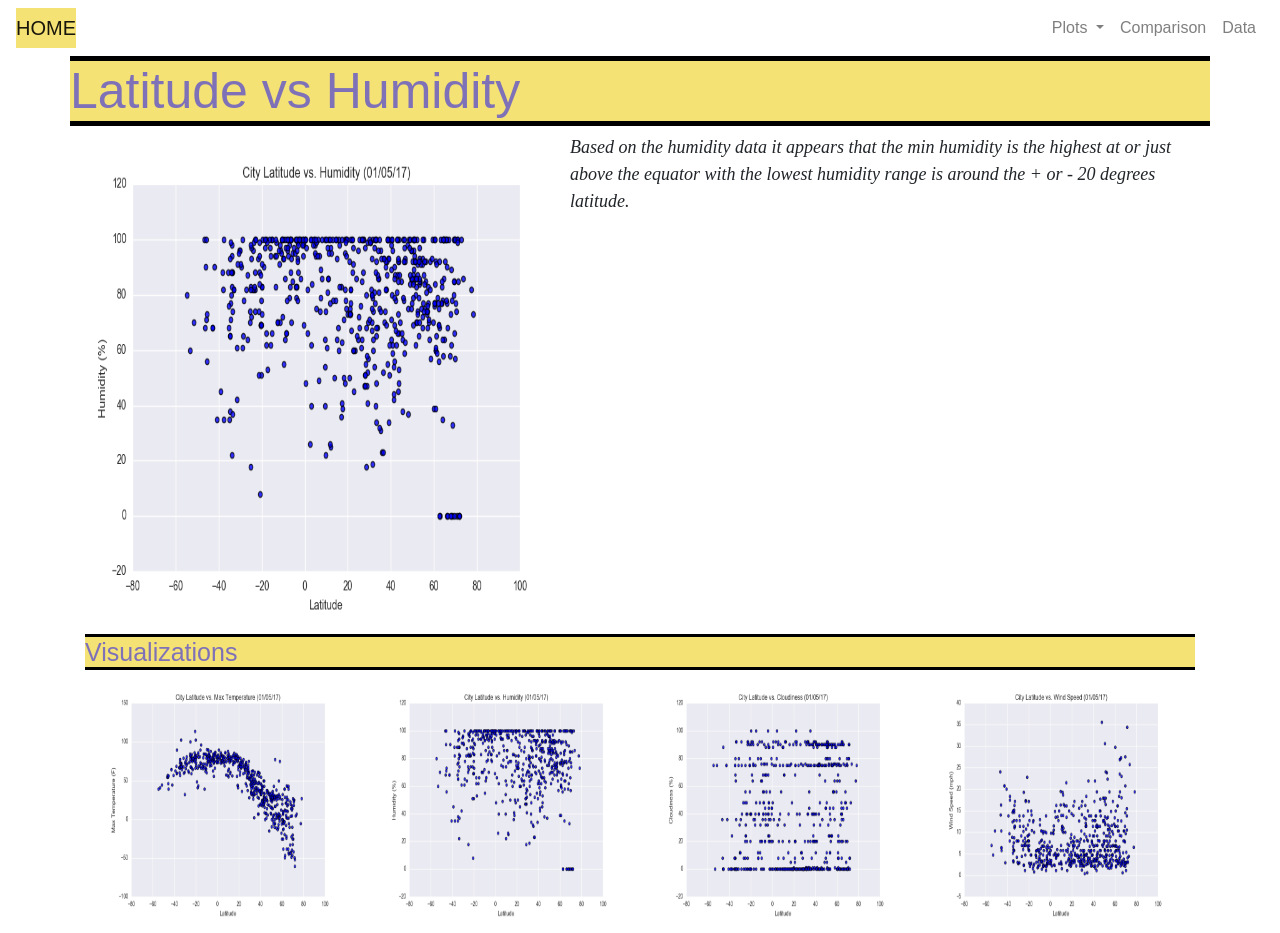
<file: WebVisualization/Humidity.html>
<!DOCTYPE html>
<html>

    <head>
        <meta charset="utf-8" />
        <meta name="viewport" content="width=device-width, initial-scale=1">

        <title>Latitude vs Humidity</title>

        <!-- Bootstrap CSS -->
        <link rel="stylesheet" href="https://stackpath.bootstrapcdn.com/bootstrap/4.3.1/css/bootstrap.min.css" 
        integrity="sha384-ggOyR0iXCbMQv3Xipma34MD+dH/1fQ784/j6cY/iJTQUOhcWr7x9JvoRxT2MZw1T"crossorigin="anonymous">

        <!--CSS Style Sheet -->
        <link rel="stylesheet" type="text/css" href="style.css"> 
    </head>


    <body>
        <!-- Navigation bar code from bootstrap -->
        <div class="navigation">
          <nav class="navbar navbar-expand-lg navbar-light">
            <a class="navbar-brand" href="index.html">HOME</a>
            <button class="navbar-toggler  border border-white" type="button" data-toggle="collapse" data-target="#navbarNavDropdown"
              aria-controls="navbarNavDropdown" aria-expanded="false" aria-label="Toggle navigation">
              <span class="navbar-toggler-icon"></span>
            </button>
            <div class="collapse navbar-collapse" id="navbarNavDropdown">
              <ul class="navbar-nav ml-auto">
                <li class="nav-item dropdown">
                  <a class="nav-link dropdown-toggle" href="#" id="navbarDropdownMenuLink" data-toggle="dropdown"
                    aria-haspopup="true" aria-expanded="false">
                    Plots
                  </a>
                  <div class="dropdown-menu" aria-labelledby="navbarDropdownMenuLink">
                    <a class="dropdown-item" href="maxtemperature.html">Max Temperature</a>
                    <a class="dropdown-item" href="humidity.html">Humidity</a>
                    <a class="dropdown-item" href="cloudiness.html">Cloudiness</a>
                    <a class="dropdown-item" href="windspeed.html">Wind Speed</a>
                  </div>
                </li>
                <li class="nav-item">
                  <a class="nav-link" href="comparison.html">Comparison</a>
                </li>
                <li class="nav-item">
                  <a class="nav-link" href="data.html">Data</a>
                </li>
      
              </ul>
            </div>
          </nav>
        </div>

    <!-- Humidity page content -->
  
         <div class="container">
          <div class="row">
              
              <div class="box">
                <h1 class="title">Latitude vs Humidity</h1>
                
                <img src="Resources/assets/images/Fig2.png" class="vizualization rounded float-left" alt="Humidity" width="500" height="500">
                <p>Based on the humidity data it appears that the min humidity is the highest at or 
                    just above the equator with the lowest humidity range is around the + or - 20 degrees latitude.
                </p>
              </div>
            </div>
            

            
            <div class="box">
              <h2 class="title">Visualizations</h2>
                   
              <div class="container">
                <div class="row" style="padding-bottom: 5px;">

                  <div class="col-3">
                    <a href="maxtemperature.html">
                      <img class="panel" src="Resources/assets/images/Fig1.png" alt="Max Temperature Image" width="250" height="250">
                    </a>
                  </div>

                  <div class="col-3">
                    <a href="humidity.html">
                      <img class="panel" src="Resources/assets/images/Fig2.png" alt="Humidity Graph" width="250" height="250">
                    </a>
                  </div>
                  
                  <div class="col-3">
                    <a href="cloudiness.html">
                      <img class="panel" src="Resources/assets/images/Fig3.png" alt="Cloudiness Graph" width="250" height="250">
                    </a>
                  </div>

                  <div class="col-3">
                    <a href="windspeed.html">
                      <img class="panel" src="Resources/assets/images/Fig4.png" alt="Wind Speed Graph" width="250" height="250">
                    </a>
                  </div>
                </div>
              </div>
            </div>
          </div>
        </div>
      </div> 

  <!-- Optional JavaScript -->
    <!-- jQuery first, then Popper.js, then Bootstrap JS -->
    <script src="https://code.jquery.com/jquery-3.3.1.slim.min.js" integrity="sha384-q8i/X+965DzO0rT7abK41JStQIAqVgRVzpbzo5smXKp4YfRvH+8abtTE1Pi6jizo" crossorigin="anonymous"></script>
    <script src="https://cdnjs.cloudflare.com/ajax/libs/popper.js/1.14.7/umd/popper.min.js" integrity="sha384-UO2eT0CpHqdSJQ6hJty5KVphtPhzWj9WO1clHTMGa3JDZwrnQq4sF86dIHNDz0W1" crossorigin="anonymous"></script>
    <script src="https://stackpath.bootstrapcdn.com/bootstrap/4.3.1/js/bootstrap.min.js" integrity="sha384-JjSmVgyd0p3pXB1rRibZUAYoIIy6OrQ6VrjIEaFf/nJGzIxFDsf4x0xIM+B07jRM" crossorigin="anonymous"></script>
  </body>
</html>
</file>
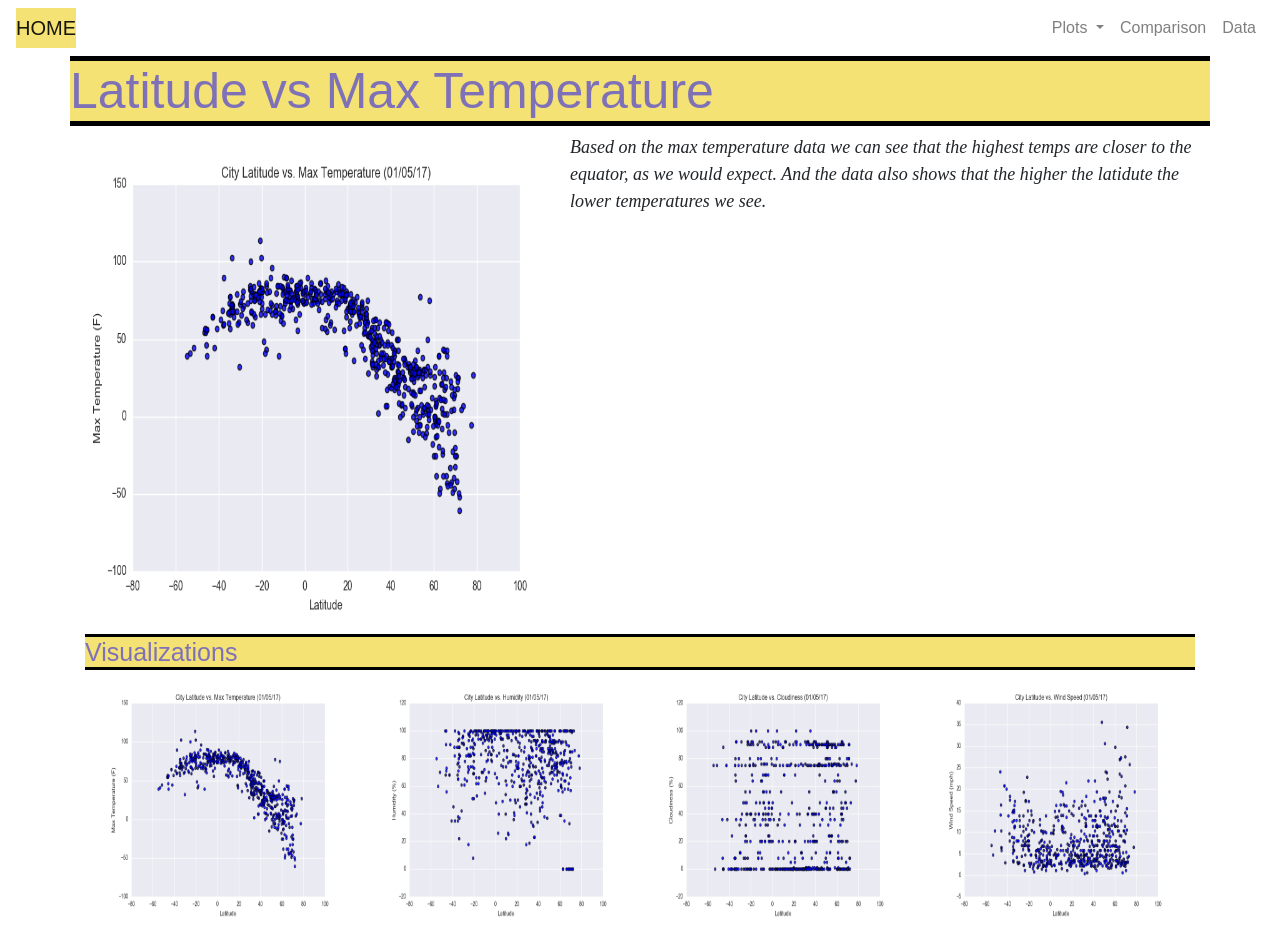
<file: WebVisualization/Max_Temp.html>
<!DOCTYPE html>
<html>

    <head>
        <meta charset="utf-8" />
        <meta name="viewport" content="width=device-width, initial-scale=1">

        <title>Latitude vs Max Temperature</title>

        <!-- Bootstrap CSS -->
        <link rel="stylesheet" href="https://stackpath.bootstrapcdn.com/bootstrap/4.3.1/css/bootstrap.min.css" 
        integrity="sha384-ggOyR0iXCbMQv3Xipma34MD+dH/1fQ784/j6cY/iJTQUOhcWr7x9JvoRxT2MZw1T"crossorigin="anonymous">

        <!--CSS Style Sheet -->
        <link rel="stylesheet" type="text/css" href="style.css"> 
    </head>


    <body>
        <!-- Navigation bar code from bootstrap -->
        <div class="navigation">
          <nav class="navbar navbar-expand-lg navbar-light">
            <a class="navbar-brand" href="index.html">HOME</a>
            <button class="navbar-toggler  border border-white" type="button" data-toggle="collapse" data-target="#navbarNavDropdown"
              aria-controls="navbarNavDropdown" aria-expanded="false" aria-label="Toggle navigation">
              <span class="navbar-toggler-icon"></span>
            </button>
            <div class="collapse navbar-collapse" id="navbarNavDropdown">
              <ul class="navbar-nav ml-auto">
                <li class="nav-item dropdown">
                  <a class="nav-link dropdown-toggle" href="#" id="navbarDropdownMenuLink" data-toggle="dropdown"
                    aria-haspopup="true" aria-expanded="false">
                    Plots
                  </a>
                  <div class="dropdown-menu" aria-labelledby="navbarDropdownMenuLink">
                    <a class="dropdown-item" href="maxtemperature.html">Max Temperature</a>
                    <a class="dropdown-item" href="humidity.html">Humidity</a>
                    <a class="dropdown-item" href="cloudiness.html">Cloudiness</a>
                    <a class="dropdown-item" href="windspeed.html">Wind Speed</a>
                  </div>
                </li>
                <li class="nav-item">
                  <a class="nav-link" href="comparison.html">Comparison</a>
                </li>
                <li class="nav-item">
                  <a class="nav-link" href="data.html">Data</a>
                </li>
      
              </ul>
            </div>
          </nav>
        </div>

    <!-- Max Temperature page content -->
  
         <div class="container">
          <div class="row">
              
              <div class="box">
                <h1 class="title">Latitude vs Max Temperature</h1>
                
                <img src="Resources/assets/images/Fig1.png" class="vizualization rounded float-left" alt="MaxTemperature" width="500" height="500">
                <p>Based on the max temperature data we can see that the highest temps are closer to the equator, as we would expect.  
                  And the data also shows that the higher the latidute the lower temperatures we see.
                </p>
              </div>
            </div>
            

            
            <div class="box">
              <h2 class="title">Visualizations</h2>
                   
              <div class="container">
                <div class="row" style="padding-bottom: 5px;">

                  <div class="col-3">
                    <a href="maxtemperature.html">
                      <img class="panel" src="Resources/assets/images/Fig1.png" alt="Max Temperature Image" width="250" height="250">
                    </a>
                  </div>

                  <div class="col-3">
                    <a href="humidity.html">
                      <img class="panel" src="Resources/assets/images/Fig2.png" alt="Humidity Graph" width="250" height="250">
                    </a>
                  </div>
                  
                  <div class="col-3">
                    <a href="cloudiness.html">
                      <img class="panel" src="Resources/assets/images/Fig3.png" alt="Cloudiness Graph" width="250" height="250">
                    </a>
                  </div>

                  <div class="col-3">
                    <a href="windspeed.html">
                      <img class="panel" src="Resources/assets/images/Fig4.png" alt="Wind Speed Graph" width="250" height="250">
                    </a>
                  </div>
                </div>
              </div>
            </div>
          </div>
        </div>
      </div> 

  <!-- Optional JavaScript -->
    <!-- jQuery first, then Popper.js, then Bootstrap JS -->
    <script src="https://code.jquery.com/jquery-3.3.1.slim.min.js" integrity="sha384-q8i/X+965DzO0rT7abK41JStQIAqVgRVzpbzo5smXKp4YfRvH+8abtTE1Pi6jizo" crossorigin="anonymous"></script>
    <script src="https://cdnjs.cloudflare.com/ajax/libs/popper.js/1.14.7/umd/popper.min.js" integrity="sha384-UO2eT0CpHqdSJQ6hJty5KVphtPhzWj9WO1clHTMGa3JDZwrnQq4sF86dIHNDz0W1" crossorigin="anonymous"></script>
    <script src="https://stackpath.bootstrapcdn.com/bootstrap/4.3.1/js/bootstrap.min.js" integrity="sha384-JjSmVgyd0p3pXB1rRibZUAYoIIy6OrQ6VrjIEaFf/nJGzIxFDsf4x0xIM+B07jRM" crossorigin="anonymous"></script>
  </body>
</html>
</file>
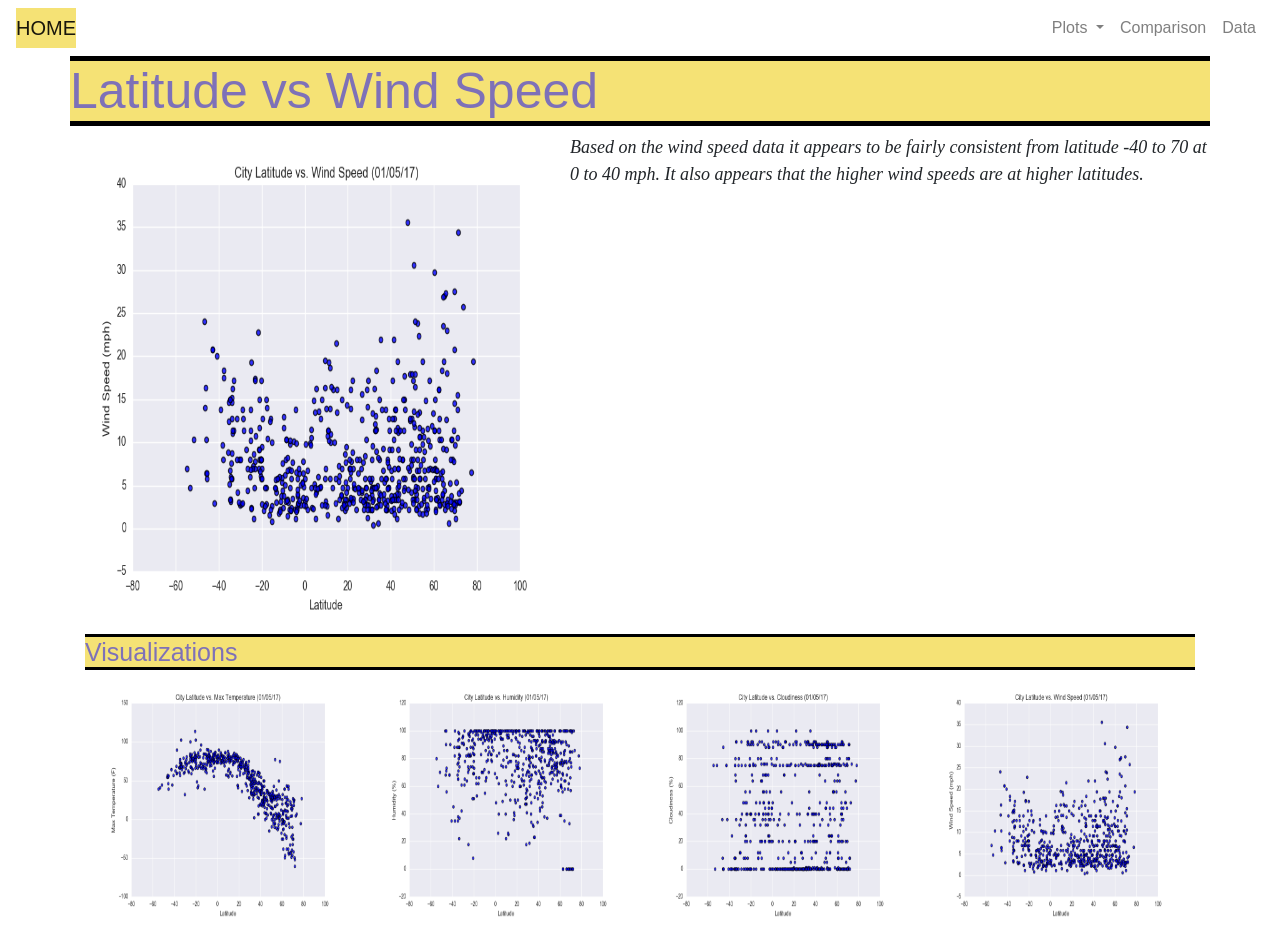
<file: WebVisualization/Wind_Speed.html>
<!DOCTYPE html>
<html>

    <head>
        <meta charset="utf-8" />
        <meta name="viewport" content="width=device-width, initial-scale=1">

        <title>Latitude vs Wind Speed</title>

        <!-- Bootstrap CSS -->
        <link rel="stylesheet" href="https://stackpath.bootstrapcdn.com/bootstrap/4.3.1/css/bootstrap.min.css" 
        integrity="sha384-ggOyR0iXCbMQv3Xipma34MD+dH/1fQ784/j6cY/iJTQUOhcWr7x9JvoRxT2MZw1T"crossorigin="anonymous">

        <!--CSS Style Sheet -->
        <link rel="stylesheet" type="text/css" href="style.css"> 
    </head>


    <body>
        <!-- Navigation bar code from bootstrap -->
        <div class="navigation">
          <nav class="navbar navbar-expand-lg navbar-light">
            <a class="navbar-brand" href="index.html">HOME</a>
            <button class="navbar-toggler  border border-white" type="button" data-toggle="collapse" data-target="#navbarNavDropdown"
              aria-controls="navbarNavDropdown" aria-expanded="false" aria-label="Toggle navigation">
              <span class="navbar-toggler-icon"></span>
            </button>
            <div class="collapse navbar-collapse" id="navbarNavDropdown">
              <ul class="navbar-nav ml-auto">
                <li class="nav-item dropdown">
                  <a class="nav-link dropdown-toggle" href="#" id="navbarDropdownMenuLink" data-toggle="dropdown"
                    aria-haspopup="true" aria-expanded="false">
                    Plots
                  </a>
                  <div class="dropdown-menu" aria-labelledby="navbarDropdownMenuLink">
                    <a class="dropdown-item" href="maxtemperature.html">Max Temperature</a>
                    <a class="dropdown-item" href="humidity.html">Humidity</a>
                    <a class="dropdown-item" href="cloudiness.html">Cloudiness</a>
                    <a class="dropdown-item" href="windspeed.html">Wind Speed</a>
                  </div>
                </li>
                <li class="nav-item">
                  <a class="nav-link" href="comparison.html">Comparison</a>
                </li>
                <li class="nav-item">
                  <a class="nav-link" href="data.html">Data</a>
                </li>
      
              </ul>
            </div>
          </nav>
        </div>

    <!-- Wind Speed page content -->
  
         <div class="container">
          <div class="row">
            
              <div class="box">
                <h1 class="title">Latitude vs Wind Speed</h1>
                
                <img src="Resources/assets/images/Fig4.png" class="vizualization rounded float-left" alt="WindSpeed" width="500" height="500">
                <p>Based on the wind speed data it appears to be fairly consistent from latitude -40 to 70 at 0 to 40 mph.  It also appears that 
                    the higher wind speeds are at higher latitudes.
                </p>
              </div>
            </div>
            

            
            <div class="box">
              <h2 class="title">Visualizations</h2>
                   
              <div class="container">
                <div class="row" style="padding-bottom: 5px;">

                  <div class="col-3">
                    <a href="maxtemperature.html">
                      <img class="panel" src="Resources/assets/images/Fig1.png" alt="Max Temperature Image" width="250" height="250">
                    </a>
                  </div>

                  <div class="col-3">
                    <a href="humidity.html">
                      <img class="panel" src="Resources/assets/images/Fig2.png" alt="Humidity Graph" width="250" height="250">
                    </a>
                  </div>
                  
                  <div class="col-3">
                    <a href="cloudiness.html">
                      <img class="panel" src="Resources/assets/images/Fig3.png" alt="Cloudiness Graph" width="250" height="250">
                    </a>
                  </div>

                  <div class="col-3">
                    <a href="windspeed.html">
                      <img class="panel" src="Resources/assets/images/Fig4.png" alt="Wind Speed Graph" width="250" height="250">
                    </a>
                  </div>
                </div>
              </div>
            </div>
          </div>
        </div>
      </div> 

  <!-- Optional JavaScript -->
    <!-- jQuery first, then Popper.js, then Bootstrap JS -->
    <script src="https://code.jquery.com/jquery-3.3.1.slim.min.js" integrity="sha384-q8i/X+965DzO0rT7abK41JStQIAqVgRVzpbzo5smXKp4YfRvH+8abtTE1Pi6jizo" crossorigin="anonymous"></script>
    <script src="https://cdnjs.cloudflare.com/ajax/libs/popper.js/1.14.7/umd/popper.min.js" integrity="sha384-UO2eT0CpHqdSJQ6hJty5KVphtPhzWj9WO1clHTMGa3JDZwrnQq4sF86dIHNDz0W1" crossorigin="anonymous"></script>
    <script src="https://stackpath.bootstrapcdn.com/bootstrap/4.3.1/js/bootstrap.min.js" integrity="sha384-JjSmVgyd0p3pXB1rRibZUAYoIIy6OrQ6VrjIEaFf/nJGzIxFDsf4x0xIM+B07jRM" crossorigin="anonymous"></script>
  </body>
</html>
</file>
<file: WebVisualization/style.css>
.titleb {
    background-color: rgb(245, 226, 117);
    color: rgb(126, 113, 184);
    text-align: center;
}

p {
    font-family: cursive;
    font-style: italic;
    font-size: large;
}


h1 {
    font-size: 50px;
    background-color: rgb(245, 226, 117);
    color: rgb(126, 113, 184);
    border-bottom: 5px black solid;
    border-top: 5px black solid;
    font-stretch: ultra-expanded;
}

h2 {
    font-size: 25px;
    background-color: rgb(245, 226, 117);
    color: rgb(126, 113, 184);
    border-bottom: 3px black solid;
    border-top: 3px black solid;
}



table {
    width: 100%;
}

th {
    border-bottom: 1px solid black;
    background-color: rgb(245, 226, 117);
    color: rgb(126, 113, 184);
    font-size: 14px;
}

 .navbar-brand {
    background-color: rgb(245, 226, 117);
    color: rgb(126, 113, 184);
} 

/* Here we define some styles that will ONLY be applied at screen sizes below 900 pixels */
@media (max-width: 900px) {
    .titleb {
        background-color: rgb(245, 226, 117);
        color: rgb(126, 113, 184);
        text-align: center;
    }
    
    p {
        font-family: serif;
        font-style: normal;
        font-size: small;
    }
    
    
    h1 {
        font-size: 25px;
        background-color: rgb(245, 226, 117);
        color: rgb(126, 113, 184);
        border-bottom: 5px black solid;
        border-top: 5px black solid;
        font-stretch: ultra-expanded;
    }
    
    h2 {
        font-size: 20px;
        background-color: rgb(245, 226, 117);
        color: rgb(126, 113, 184);
        border-bottom: 3px black solid;
        border-top: 3px black solid;
    }

    
    table {
        width: 100%;
    }
    
    th {
        border-bottom: 1px solid black;
        background-color: rgb(245, 226, 117);
        color: rgb(126, 113, 184);
        font-size: 10px;
    }

    .navbar-brand {
        background-color: rgb(245, 226, 117);
        color: rgb(126, 113, 184);
    } 
}
</file>
